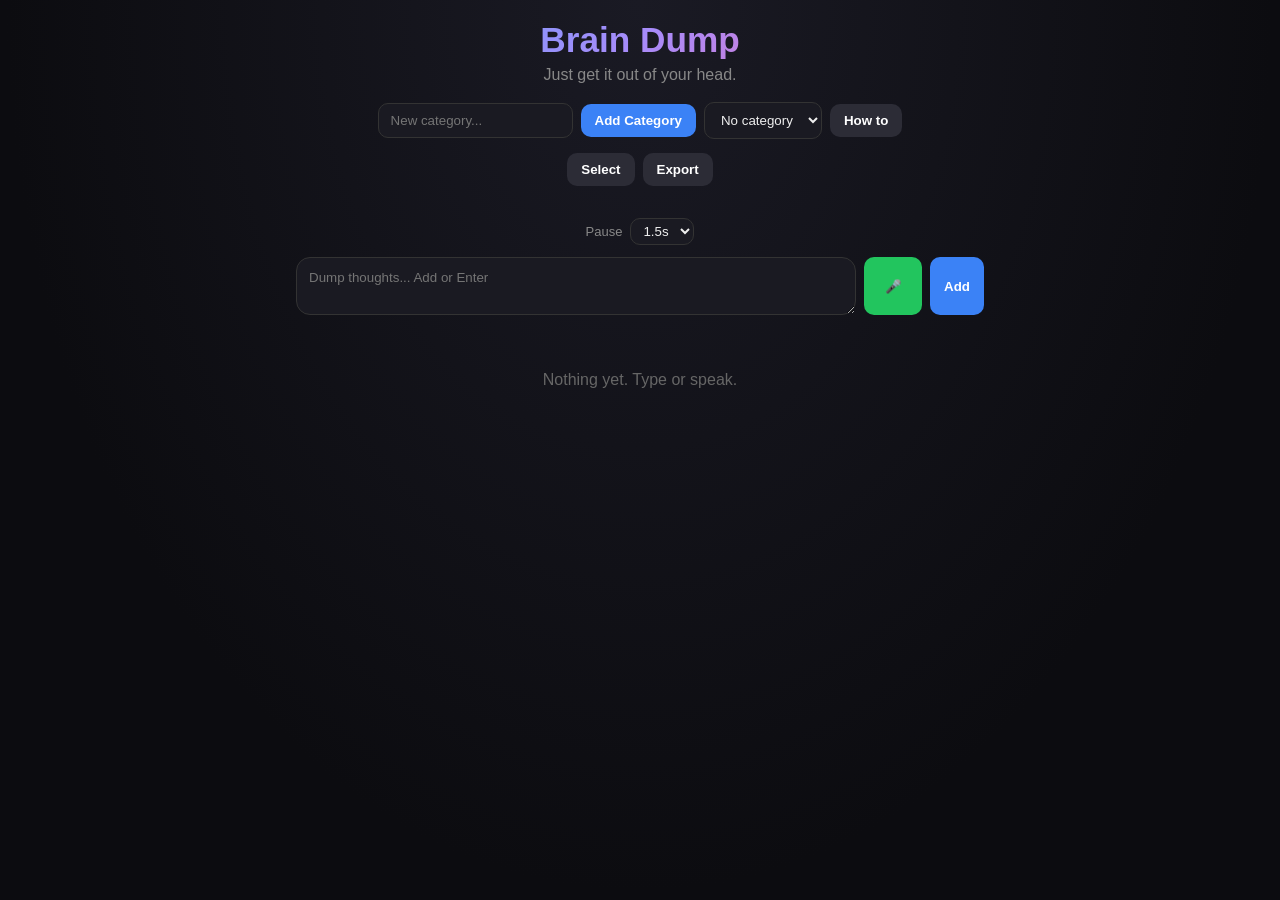
<file: index.html>
<!DOCTYPE html>
<html lang="en">
<head>
<meta charset="UTF-8">
<meta name="viewport" content="width=device-width, initial-scale=1.0">
<meta name="theme-color" content="#0c0c10">
<meta name="mobile-web-app-capable" content="yes">
<meta name="apple-mobile-web-app-capable" content="yes">
<meta name="apple-mobile-web-app-status-bar-style" content="black-translucent">
<meta name="apple-mobile-web-app-title" content="Brain Dump">
<link rel="manifest" href="manifest.webmanifest">
<link rel="icon" href="icon-192.png" type="image/png">
<link rel="apple-touch-icon" href="apple-touch-icon.png">
<title>Brain Dump</title>
<style>
  * { box-sizing: border-box; }
  html { -webkit-text-size-adjust: 100%; }
  body { font-family: -apple-system, BlinkMacSystemFont, "Segoe UI", Roboto, sans-serif; margin: 0; padding: 20px 16px 50px; background: radial-gradient(ellipse at top, #1a1a24 0%, #0c0c10 70%); color: #f0f0f5; max-width: 720px; margin: 0 auto; min-height: 100vh; cursor: default; overflow-x: hidden; }
  @media (max-width: 480px) {
    body { padding: 16px 12px 40px; }
    h1 { font-size: 1.85rem; }
    #catInput, #catSelect { min-width: 0; flex: 1 1 140px; }
    #micBtn, #addItemBtn { min-width: 48px; min-height: 48px; }
    .item button.done, .item button.del, .item button.undo, .item button.restore { min-width: 44px; min-height: 44px; }
  }
  input, textarea, select, .cat-name { cursor: text; }
  button, .arrow, .cat-dot, .del-cat, .done, .del, .color-btn, .group-header { cursor: pointer; }
  .group-header, .arrow, .cat-name { user-select: none; -webkit-user-select: none; }
  .item { cursor: grab; }
  .item:active { cursor: grabbing; }
  h1 { font-size: 2.2rem; font-weight: 800; text-align: center; margin: 0 0 6px; background: linear-gradient(135deg, #60a5fa, #a78bfa, #f472b6); -webkit-background-clip: text; -webkit-text-fill-color: transparent; }
  .subtitle { text-align: center; color: #888; margin-bottom: 18px; }
  .controls, .finish-row { display: flex; flex-wrap: wrap; gap: 8px; justify-content: center; margin-bottom: 14px; align-items: center; }
  input, select, button, textarea { font-family: inherit; }
  input, select { padding: 9px 12px; border-radius: 10px; border: 1px solid #333; background: #1a1a22; color: #eee; }
  button { background: #3b82f6; color: white; border: none; border-radius: 10px; padding: 9px 14px; cursor: pointer; font-weight: 600; }
  button.secondary { background: #2c2c36; }
  button.active { background: #3b82f6; }
  .input-area { display: flex; gap: 8px; margin-bottom: 16px; }
  textarea { flex: 1; padding: 12px; border-radius: 14px; border: 1px solid #333; background: #1a1a22; color: #eee; min-height: 58px; resize: vertical; }
  #micBtn { background: #22c55e; min-width: 58px; }
  #micBtn.listening { background: #ef4444; }
  .voice-opts { display: flex; justify-content: center; align-items: center; gap: 8px; margin: 0 0 12px; font-size: 13px; color: #888; }
  .voice-opts select { padding: 4px 8px; }
  .toolbar { display: none; gap: 8px; margin-bottom: 12px; align-items: center; background: #1a1a22; padding: 8px 12px; border-radius: 12px; }
  .color-btn { width: 26px; height: 26px; border-radius: 50%; cursor: pointer; border: 2px solid #444; }
  .item { background: #1e1e28; border-radius: 14px; padding: 12px 14px; margin-bottom: 8px; display: flex; align-items: center; gap: 10px; border: 1px solid #2a2a36; cursor: grab; }
  .item.selected { outline: 2px solid #60a5fa; }
  .item.ghosted .main { text-decoration: line-through; opacity: 0.65; }
  .item-text { flex: 1; }
  .meta { font-size: 11px; color: #999; margin-left: 6px; }
  .group-header.current { color: #93c5fd; }
  .group-items.collapsed { display: none !important; }
  .empty { text-align: center; color: #666; padding: 40px 0; }
  #howTo { display: none; background: #1a1a22; border-radius: 14px; padding: 14px; margin-bottom: 16px; font-size: 14px; line-height: 1.55; }
  .color-picker { position: fixed; top: 50%; left: 50%; transform: translate(-50%,-50%); background: #1e1e28; padding: 18px; border-radius: 16px; z-index: 1000; text-align: center; border: 1px solid #444; }
  .swatch { width: 34px; height: 34px; border-radius: 50%; display: inline-block; margin: 5px; cursor: pointer; border: 3px solid #555; }
</style>
</head>
<body>
  <h1>Brain Dump</h1>
  <div class="subtitle">Just get it out of your head.</div>

  <div class="controls">
    <input id="catInput" placeholder="New category...">
    <button id="addCatBtn">Add Category</button>
    <select id="catSelect"><option value="">No category</option></select>
    <button id="howToToggle" class="secondary">How to</button>
  </div>
  <div id="howTo" style="display:none;">
    <strong>Talk or type freely.</strong> Umms ignored.<br>
    Split: “next”, comma, or a pause (see Pause under the mic; default 1.5s).<br>
    New tasks also start on “I have to”, “I need to”, “I should”, and similar — those words are left off the item.<br>
    Category: type above + Enter, or say “category personal”.<br>
    “make category work red”, “move buy milk to personal”, “scratch that move it to ideas”.<br>
    Due: “set a deadline of 3 days”, “due tomorrow”, “give call mom a deadline of 5 days”.<br>
    “scratch that”, “delete the last 2” or “delete the last two items”, “correction”.<br>
    Drag items between categories. Click color circle to change category color.
  </div>

  <div class="finish-row">
    <button id="selectBtn" class="secondary">Select</button>
    <button id="exportBtn" class="secondary">Export</button>
  </div>
  <div id="micStatus" style="text-align:center;font-size:13px;color:#888;min-height:18px;"></div>
  <div class="voice-opts">
    <label for="voicePause">Pause</label>
    <select id="voicePause" title="Wait this long after a thought is recognized before saving it. Joins a thought if it was split mid-sentence.">
      <option value="0">Off</option>
      <option value="1000">1s</option>
      <option value="1500" selected>1.5s</option>
      <option value="2000">2s</option>
      <option value="2500">2.5s</option>
    </select>
  </div>

  <div class="input-area">
    <textarea id="itemInput" placeholder="Dump thoughts... Add or Enter" spellcheck="true"></textarea>
    <button id="micBtn">🎤</button>
    <button id="addItemBtn">Add</button>
  </div>

  <div class="toolbar" id="toolbar">
    <span>Selected:</span>
    <button id="deleteSelected" class="secondary" style="background:#ef4444;">Delete</button>
    <button id="undoSelected" class="secondary">Mark not done</button>
    <select id="moveSelectedTo" style="padding:6px 10px;">
      <option value="">Move to...</option>
    </select>
    <span style="margin-left:8px;">Color:</span>
    <div class="color-btn" data-color="#ff8a80" style="background:#ff8a80"></div>
    <div class="color-btn" data-color="#82b1ff" style="background:#82b1ff"></div>
    <div class="color-btn" data-color="#b9f6ca" style="background:#b9f6ca"></div>
    <div class="color-btn" data-color="#ffff8d" style="background:#ffff8d"></div>
    <div class="color-btn" data-color="#ea80fc" style="background:#ea80fc"></div>
    <div class="color-btn" data-color="#ffd180" style="background:#ffd180"></div>
  </div>

  <div id="list"></div>

<script>
const $ = id => document.getElementById(id);
const catInput = $('catInput'), addCatBtn = $('addCatBtn'), catSelect = $('catSelect');
const itemInput = $('itemInput'), addItemBtn = $('addItemBtn'), micBtn = $('micBtn'), listEl = $('list');
const howTo = $('howTo'), howToToggle = $('howToToggle');
const modeRemove = null, modeGhost = null, selectBtn = $('selectBtn');
const toolbar = $('toolbar'), micStatus = $('micStatus');

let items = JSON.parse(localStorage.getItem('bd-items') || '[]');
let categories = JSON.parse(localStorage.getItem('bd-cats') || '[]');
let currentCat = localStorage.getItem('bd-current') || '';
let finishMode = 'ghost'; // always ghost now
let selectMode = false;
let lastAddedId = null;
let pendingCorrection = false;

const PALETTE = ['#ff8a80','#82b1ff','#b9f6ca','#ffff8d','#ea80fc','#ffd180','#ff9e80','#b388ff'];

let collapsed = JSON.parse(localStorage.getItem('bd-collapsed') || '{}');

function save() {
  localStorage.setItem('bd-items', JSON.stringify(items));
  localStorage.setItem('bd-cats', JSON.stringify(categories));
  localStorage.setItem('bd-current', currentCat);
  localStorage.setItem('bd-finish', finishMode);
  localStorage.setItem('bd-collapsed', JSON.stringify(collapsed));
}
function setStatus(msg) { micStatus.textContent = msg || ''; }

function updateSelect() {
  catSelect.innerHTML = '<option value="">No category</option>' + categories.map(c => `<option value="${c.name}">${c.name}</option>`).join('');
  catSelect.value = currentCat || '';
  // Also update move dropdown
  const moveSel = $('moveSelectedTo');
  if (moveSel) {
    moveSel.innerHTML = '<option value="">Move to...</option><option value="Uncategorized">Uncategorized</option>' +
      categories.map(c => `<option value="${c.name}">${c.name}</option>`).join('');
  }
}
function getColor(name) {
  return (categories.find(c => c.name === name) || {}).color || '#ffffff';
}

howToToggle.onclick = () => {
  if (howTo.style.display === 'none' || howTo.style.display === '') {
    howTo.style.display = 'block';
    howToToggle.textContent = 'How to (close)';
  } else {
    howTo.style.display = 'none';
    howToToggle.textContent = 'How to';
  }
};
selectBtn.onclick = () => {
  selectMode = !selectMode;
  selectBtn.textContent = selectMode ? 'Done' : 'Select';
  selectBtn.classList.toggle('active', selectMode);
  if (!selectMode) items.forEach(i => i.selected = false);
  render();
};

function render() {
  updateSelect();
  const visible = items.filter(i => !i.deleted);
  const deletedItems = items.filter(i => i.deleted);
  if (!visible.length && !categories.length && !deletedItems.length) {
    listEl.innerHTML = '<div class="empty">Nothing yet. Type or speak.</div>';
    toolbar.style.display = 'none';
    return;
  }
  toolbar.style.display = (selectMode && items.some(i => i.selected)) ? 'flex' : 'none';

  const groups = {};
  categories.forEach(c => groups[c.name] = []);
  groups['Uncategorized'] = [];
  visible.forEach(it => {
    const k = it.category || 'Uncategorized';
    if (!groups[k]) groups[k] = [];
    groups[k].push(it);
  });

  let html = '';
  Object.keys(groups).sort((a,b) => a==='Uncategorized'?1:b==='Uncategorized'?-1:a.localeCompare(b)).forEach(name => {
    const arr = groups[name];
    if (name === 'Uncategorized' && !arr.length && !categories.length) return;
    const col = name === 'Uncategorized' ? '#666' : getColor(name);
    html += `<div class="group-header ${name === currentCat ? 'current' : ''}" data-cat="${name.replace(/"/g,'')}">
      <span class="arrow" data-cat="${name.replace(/"/g,'')}" title="Double-click to collapse">${collapsed[name] ? '▶' : '▼'}</span>
      <span class="cat-name" data-cat="${name.replace(/"/g,'')}" title="Click to rename">${name}</span>
      <span style="opacity:0.6;font-size:13px;">(${arr.length})</span>
      <span class="cat-dot" data-cat="${name.replace(/"/g,'')}" style="width:16px;height:16px;border-radius:50%;background:${col};display:inline-block;margin-left:8px;cursor:pointer;"></span>
      <button class="del-cat" data-cat="${name.replace(/"/g,'')}" title="Delete category" style="background:#ef4444;border:none;color:white;border-radius:50%;width:20px;height:20px;font-size:11px;margin-left:6px;cursor:pointer;padding:0;">✕</button>
    </div>
      <div class="group-items ${collapsed[name] ? 'collapsed' : ''}" data-for="${name.replace(/"/g,'')}">`;
    arr.sort((a,b) => (a.ghosted?1:0) - (b.ghosted?1:0)); // active first, ghosted at bottom
    arr.forEach(it => {
      const due = it.due ? `<span class="meta" style="color:#1e40af;background:rgba(255,255,255,0.85);padding:1px 5px;border-radius:4px;">due ${new Date(it.due).toLocaleDateString()}</span>` : '';
      const fin = it.finishedAt ? `<span class="meta" style="color:#166534;background:rgba(255,255,255,0.85);padding:1px 5px;border-radius:4px;">done ${it.finishedAt}</span>` : '';
      html += `<div class="item ${it.selected?'selected':''} ${it.ghosted?'ghosted':''}" draggable="true" data-id="${it.id}" style="background:${it.color||'#1e1e28'};color:#111;">
        <div class="item-text"><span class="main">${it.text}</span> ${due}${fin}</div>
        ${!it.ghosted ? `<button class="done" data-id="${it.id}" style="background:#22c55e;border:none;color:#fff;border-radius:50%;width:28px;height:28px;">✓</button>` : ''}
        <button class="del" data-id="${it.id}" style="background:#ef4444;border:none;color:#fff;border-radius:50%;width:28px;height:28px;">✕</button>
      </div>`;
    });
    html += '</div>';
  });

  const ghosted = items.filter(i => i.ghosted && !i.deleted);
  if (ghosted.length) {
    html += `<div class="group-header" data-cat="Finished" style="opacity:.7;margin-top:28px;"><span class="arrow" data-cat="Finished">▼</span> Finished (${ghosted.length})</div><div class="group-items" data-for="Finished">`;
    ghosted.forEach(it => {
      const fin = it.finishedAt ? `<span class="meta" style="color:#166534;background:rgba(255,255,255,0.85);padding:1px 5px;border-radius:4px;">done ${it.finishedAt}</span>` : '';
      html += `<div class="item ghosted" draggable="true" data-id="${it.id}" style="background:${it.color||'#1e1e28'};color:#111;opacity:0.75;">
        <div class="item-text"><span class="main">${it.text}</span> ${fin}</div>
        <button class="undo" data-id="${it.id}" title="Mark not done" style="background:#3b82f6;border:none;color:white;border-radius:50%;width:26px;height:26px;font-size:14px;">↩</button>
        <button class="del" data-id="${it.id}" title="Delete" style="background:#ef4444;border:none;color:white;border-radius:50%;width:26px;height:26px;">✕</button>
      </div>`;
    });
    html += '</div>';
  }

  const deleted = deletedItems;
  if (deleted.length) {
    html += `<div class="group-header" style="opacity:.65;margin-top:28px;">Recently Deleted (${deleted.length})</div><div class="group-items">`;
    deleted.forEach(it => {
      html += `<div class="item" data-id="${it.id}" style="opacity:.65;"><div class="item-text">${it.text}</div>
        <button class="restore" data-id="${it.id}" style="background:#3b82f6;color:#fff;border:none;border-radius:6px;padding:4px 8px;">Restore</button></div>`;
    });
    html += '</div>';
  }
  listEl.innerHTML = html;

  // Color dots handled by delegation now
  // Drag and drop remains below
  // Drag and drop — attach to both headers and item areas
  document.querySelectorAll('.item[draggable]').forEach(el => {
    el.ondragstart = e => {
      e.dataTransfer.setData('text/plain', el.dataset.id);
      e.dataTransfer.effectAllowed = 'move';
    };
  });
  document.querySelectorAll('.group-header, .group-items').forEach(zone => {
    zone.ondragover = e => { e.preventDefault(); e.dataTransfer.dropEffect = 'move'; zone.style.background = 'rgba(96,165,250,0.1)'; };
    zone.ondragleave = () => { zone.style.background = ''; };
    zone.ondrop = e => {
      e.preventDefault();
      zone.style.background = '';
      const id = e.dataTransfer.getData('text/plain');
      let cat = zone.dataset.for || zone.dataset.cat;
      if (!cat || cat === 'Recently Deleted') return;
      const it = items.find(i => i.id == id);
      if (it) {
        it.category = (cat === 'Uncategorized' || cat === 'Finished') ? '' : cat;
        it.color = getColor(it.category);
        if (cat !== 'Finished') {
          it.ghosted = false;
          it.finishedAt = null;
        }
        save();
        render();
      }
    };
  });
}

function showColorPicker(catName) {
  document.querySelectorAll('.color-picker').forEach(p => p.remove());
  const div = document.createElement('div');
  div.className = 'color-picker';
  div.innerHTML = `<div style="margin-bottom:10px;font-weight:600;">Color for “${catName}”</div>`;
  PALETTE.forEach(col => {
    const s = document.createElement('div');
    s.className = 'swatch';
    s.style.background = col;
    s.onclick = () => {
      let c = categories.find(x => x.name === catName);
      if (!c) { c = {name: catName, color: col}; categories.push(c); }
      else c.color = col;
      const conflict = categories.find(x => x.color === col && x.name !== catName);
      items.forEach(it => { if (it.category === catName) it.color = col; });
      save(); render();
      if (conflict) {
        div.querySelector('div').textContent = `${conflict.name} uses this color — pick another?`;
        div.querySelector('div').style.color = '#f59e0b';
      } else div.remove();
    };
    div.appendChild(s);
  });
  const skip = document.createElement('button');
  skip.textContent = 'Done';
  skip.className = 'secondary';
  skip.style.marginTop = '10px';
  skip.onclick = () => div.remove();
  div.appendChild(document.createElement('br'));
  div.appendChild(skip);
  document.body.appendChild(div);
}

addCatBtn.onclick = () => {
  const name = catInput.value.trim();
  if (!name) return;
  if (!categories.find(c => c.name === name)) categories.push({ name, color: PALETTE[categories.length % PALETTE.length] });
  currentCat = name;
  catInput.value = '';
  save();
  render();
  showColorPicker(name);
};
catInput.onkeydown = e => { if (e.key === 'Enter') { e.preventDefault(); addCatBtn.click(); } };
catSelect.onchange = () => { currentCat = catSelect.value; save(); render(); };

function addItem(text) {
  text = (text || itemInput.value).trim();
  if (!text) return;
  const it = {
    id: Date.now() + Math.random(),
    text,
    category: currentCat,
    color: currentCat ? getColor(currentCat) : '#ffffff',
    ghosted: false, finishedAt: null, due: null, deleted: false, selected: false
  };
  items.unshift(it);
  lastAddedId = it.id;
  itemInput.value = '';
  save(); render();
  return it;
}
addItemBtn.onclick = () => addItem();
itemInput.onkeydown = e => { if (e.key === 'Enter' && !e.shiftKey) { e.preventDefault(); addItem(); } };

// Event delegation for the whole list
listEl.addEventListener('click', e => {
  const t = e.target;
  const itemEl = t.closest('.item');
  const header = t.closest('.group-header');

  // Done button
  if (t.classList.contains('done') && itemEl) {
    const it = items.find(i => i.id == itemEl.dataset.id);
    if (!it) return;
    it.ghosted = true;
    it.finishedAt = new Date().toLocaleString();
    save(); render();
    return;
  }
  // Undo finished (uncheck) — only via the button
  if (t.classList.contains('undo') && itemEl) {
    const it = items.find(i => i.id == itemEl.dataset.id);
    if (it) {
      it.ghosted = false;
      it.finishedAt = null;
      save();
      render();
    }
    return;
  }

  // Delete item
  if (t.classList.contains('del') && itemEl) {
    const it = items.find(i => i.id == itemEl.dataset.id);
    if (it) { it.deleted = true; it.deletedAt = Date.now(); save(); render(); }
    return;
  }
  // Restore
  if (t.classList.contains('restore') && itemEl) {
    const it = items.find(i => i.id == itemEl.dataset.id);
    if (it) { it.deleted = false; save(); render(); }
    return;
  }
  // Delete category
  if (t.classList.contains('del-cat')) {
    const cat = t.dataset.cat;
    if (confirm('Delete category “' + cat + '” and its items?')) {
      items = items.filter(i => (i.category || 'Uncategorized') !== cat);
      categories = categories.filter(c => c.name !== cat);
      if (currentCat === cat) currentCat = '';
      save(); render();
    }
    return;
  }
  // Color dot
  if (t.classList.contains('cat-dot')) {
    showColorPicker(t.dataset.cat);
    return;
  }
  // Select mode toggle on item
  if (selectMode && itemEl && !t.closest('button')) {
    const it = items.find(i => i.id == itemEl.dataset.id);
    if (it && !it.deleted) { it.selected = !it.selected; save(); render(); }
    return;
  }
  // Rename: click on category name
  if (t.classList.contains('cat-name')) {
    e.stopPropagation();
    e.preventDefault();
    const oldName = t.dataset.cat;
    if (!oldName || ['Uncategorized','Finished','Recently Deleted'].includes(oldName)) return;
    const input = document.createElement('input');
    input.type = 'text';
    input.value = oldName;
    input.style.cssText = 'font-weight:700;font-size:15px;width:160px;padding:3px 8px;border-radius:6px;border:2px solid #3b82f6;background:#0f0f12;color:#fff;cursor:text;';
    t.replaceWith(input);
    input.focus();
    input.select();
    let done = false;
    const finishRename = () => {
      if (done) return;
      done = true;
      const newName = input.value.trim();
      if (newName && newName !== oldName) {
        const cat = categories.find(c => c.name === oldName);
        if (cat) cat.name = newName;
        items.forEach(it => { if (it.category === oldName) it.category = newName; });
        if (currentCat === oldName) currentCat = newName;
        if (collapsed[oldName] !== undefined) {
          collapsed[newName] = collapsed[oldName];
          delete collapsed[oldName];
        }
        save();
      }
      render();
    };
    input.addEventListener('blur', finishRename);
    input.addEventListener('keydown', ev => {
      if (ev.key === 'Enter') { ev.preventDefault(); finishRename(); }
      if (ev.key === 'Escape') { done = true; render(); }
    });
    return;
  }

  // Single click header = set current (ignore arrow, buttons, name, dot)
  if (header && !t.closest('button') && !t.classList.contains('cat-dot') && !t.classList.contains('arrow') && !t.classList.contains('cat-name')) {
    const cat = header.dataset.cat;
    if (cat && cat !== 'Uncategorized' && cat !== 'Recently Deleted' && cat !== 'Finished') {
      currentCat = cat;
      save();
      updateSelect();
      setStatus('Adding to ' + cat);
      // Don't full re-render here to avoid killing double-click
      document.querySelectorAll('.group-header').forEach(h => h.classList.toggle('current', h.dataset.cat === cat));
    }
  }
});

// Reliable collapse on arrow double-click + rename on name double-click
listEl.addEventListener('dblclick', function(e) {
  const arrow = e.target.closest('.arrow');
  const catNameSpan = e.target.closest('.cat-name');

  if (arrow) {
    e.preventDefault();
    const header = arrow.closest('.group-header');
    if (!header) return;
    const itemsDiv = header.nextElementSibling;
    if (itemsDiv && itemsDiv.classList.contains('group-items')) {
      itemsDiv.classList.toggle('collapsed');
      const cat = header.dataset.cat;
      if (cat) {
        collapsed[cat] = itemsDiv.classList.contains('collapsed');
        save();
      }
      arrow.textContent = itemsDiv.classList.contains('collapsed') ? '▶' : '▼';
    }
    e.stopPropagation();
    return;
  }

  if (catNameSpan) {
    const oldName = catNameSpan.dataset.cat;
    if (!oldName || oldName === 'Uncategorized' || oldName === 'Finished' || oldName === 'Recently Deleted') return;
    const input = document.createElement('input');
    input.type = 'text';
    input.value = oldName;
    input.style.cssText = 'font-weight:700; font-size:15px; width:160px; padding:2px 8px; border-radius:6px; border:2px solid #3b82f6; background:#111; color:white;';
    catNameSpan.style.display = 'none';
    catNameSpan.parentNode.insertBefore(input, catNameSpan);
    input.focus();
    input.select();

    const saveRename = () => {
      const newName = input.value.trim();
      if (newName && newName !== oldName) {
        const cat = categories.find(c => c.name === oldName);
        if (cat) cat.name = newName;
        items.forEach(it => { if (it.category === oldName) it.category = newName; });
        if (currentCat === oldName) currentCat = newName;
        if (collapsed[oldName] !== undefined) {
          collapsed[newName] = collapsed[oldName];
          delete collapsed[oldName];
        }
        save();
      }
      render();
    };
    input.addEventListener('blur', saveRename);
    input.addEventListener('keydown', ev => {
      if (ev.key === 'Enter') { ev.preventDefault(); saveRename(); }
      if (ev.key === 'Escape') render();
    });
    e.stopPropagation();
  }
});

// Select mode actions
$('deleteSelected').onclick = () => {
  items.forEach(it => { if (it.selected) { it.deleted = true; it.deletedAt = Date.now(); it.selected = false; } });
  selectMode = false; selectBtn.textContent = 'Select';
  save(); render();
};
$('undoSelected').onclick = () => {
  items.forEach(it => { if (it.selected && it.ghosted) { it.ghosted = false; it.finishedAt = null; it.selected = false; } });
  selectMode = false; selectBtn.textContent = 'Select';
  save(); render();
};
$('moveSelectedTo').onchange = () => {
  const target = $('moveSelectedTo').value;
  if (!target) return;
  items.forEach(it => {
    if (it.selected) {
      it.category = target === 'Uncategorized' ? '' : target;
      it.color = getColor(it.category);
      it.ghosted = false;
      it.finishedAt = null;
      it.selected = false;
    }
  });
  selectMode = false; selectBtn.textContent = 'Select';
  $('moveSelectedTo').value = '';
  save(); render();
};

// Color toolbar
document.querySelectorAll('.color-btn').forEach(btn => {
  btn.onclick = () => {
    const col = btn.dataset.color;
    const selected = items.filter(it => it.selected && !it.deleted);
    if (!selected.length) return;

    // Check if this color is already linked to a category
    const linked = categories.find(c => c.color === col);

    if (linked) {
      // Move selected items into the existing category
      selected.forEach(it => {
        it.color = col;
        it.category = linked.name;
        it.selected = false;
      });
      selectMode = false;
      selectBtn.textContent = 'Select';
      save();
      render();
      setStatus('Moved to ' + linked.name);
      return;
    }

    // Color not linked — prompt to create a category
    const name = prompt('This color isn’t linked to a category yet.\n\nName the new category:');
    if (name && name.trim()) {
      const catName = name.trim();
      categories.push({ name: catName, color: col });
      selected.forEach(it => {
        it.color = col;
        it.category = catName;
        it.selected = false;
      });
      if (!currentCat) currentCat = catName;
      selectMode = false;
      selectBtn.textContent = 'Select';
      save();
      render();
      setStatus('Created “' + catName + '” and moved items');
    } else {
      // Just color them, no category
      selected.forEach(it => { it.color = col; it.selected = false; });
      selectMode = false;
      selectBtn.textContent = 'Select';
      save();
      render();
    }
  };
});

$('exportBtn').onclick = () => {
  const blob = new Blob([JSON.stringify({items, categories}, null, 2)], {type:'application/json'});
  const a = document.createElement('a');
  a.href = URL.createObjectURL(blob);
  a.download = 'braindump-backup.json';
  a.click();
  setStatus('Backup saved');
};

// Voice
let recognition = null;
let userWantsListening = false;
let listening = false;
let fatalVoiceError = false;
let networkVoiceErrors = 0;
let voiceRestartTimer = null;
let voiceBuffer = '';
let voiceBufferTimer = null;
const DEFAULT_VOICE_PAUSE_MS = 1500;

const VOICE_COLORS = {red:'#ff8a80',blue:'#82b1ff',green:'#b9f6ca',yellow:'#ffff8d',purple:'#ea80fc',orange:'#ffd180'};
const UNSUPPORTED_VOICE_MSG = 'Voice needs Chrome or Edge. This browser does not support speech recognition.';

function resetMicUI(clearStatus) {
  listening = false;
  micBtn.textContent = '🎤';
  micBtn.classList.remove('listening');
  if (clearStatus) setStatus('');
}

function getLastAdded() {
  if (lastAddedId != null) {
    const it = items.find(i => i.id === lastAddedId && !i.deleted);
    if (it) return it;
  }
  return items.find(i => !i.deleted) || null;
}

function refreshLastAdded() {
  const it = items.find(i => !i.deleted);
  lastAddedId = it ? it.id : null;
}

function cleanTranscript(raw) {
  let s = String(raw || '').trim();
  s = s.replace(/\b(um+|uh+|erm+|er+|hmm+|ah+|huh+)\b/gi, ' ');
  s = s.replace(/(^|[,;]\s*)like\s*(?=[,;]|$)/gi, '$1');
  s = s.replace(/^\s*like\s+/i, '');
  s = s.replace(/[\s.,!?…]+$/g, '');
  s = s.replace(/\s+/g, ' ').trim();
  return { raw: s, t: s.toLowerCase() };
}

const WORD_NUMS = {one:1,two:2,three:3,four:4,five:5,six:6,seven:7,eight:8,nine:9,ten:10};

// Longest first so "i have to" wins over a bare "have to".
const INTENT_SRC = "(?:i['’]?ve\\s+got\\s+to|i\\s+have\\s+got\\s+to|i['’]?m\\s+going\\s+to|i\\s+am\\s+going\\s+to|i['’]?m\\s+gonna|i\\s+am\\s+gonna|i\\s+have\\s+to|i\\s+need\\s+to|i\\s+want\\s+to|i\\s+got\\s+to|i\\s+gotta|i\\s+should(?!n)|i\\s+must|don['’]?t\\s+forget\\s+to|remember\\s+to|have\\s+to|need\\s+to)";

function splitVoiceParts(cleanedRaw) {
  const parts = [];
  cleanedRaw.split(/\s*\bnext\b\s*/i).forEach(chunk => {
    chunk.split(/\s*,\s*/).forEach(bit => {
      const p = bit.trim().replace(/[\s.,!?…]+$/g, '').trim();
      if (p) parts.push(p);
    });
  });
  return parts;
}

function toActionText(s) {
  s = String(s || '').trim().replace(/[\s.,!?…]+$/g, '').trim();
  if (!s) return '';
  return s.charAt(0).toUpperCase() + s.slice(1);
}

function splitIntentPhrases(text) {
  const re = new RegExp('(?:^|\\s+)(' + INTENT_SRC + ')(?:\\s+|$)', 'gi');
  const parts = [];
  let lastIndex = 0;
  let found = false;
  let m;
  const src = String(text || '');
  re.lastIndex = 0;
  while ((m = re.exec(src))) {
    found = true;
    const before = src.slice(lastIndex, m.index).trim();
    if (before) parts.push(toActionText(before));
    lastIndex = m.index + m[0].length;
    if (re.lastIndex === m.index) re.lastIndex++;
  }
  const rest = src.slice(lastIndex).trim();
  if (rest) parts.push(toActionText(rest));
  if (!found) return null;
  return parts.filter(Boolean);
}

function looksIncomplete(text) {
  const t = String(text || '').toLowerCase().trim().replace(/[\s.,!?…]+$/g, '');
  if (!t) return true;
  if (new RegExp('(?:' + INTENT_SRC + ')$', 'i').test(t)) return true;
  if (/\b(?:to|and|or|the|a|an|my|our|your|for|with|of|in|on|at)\s*$/i.test(t)) return true;
  const stripped = t.replace(new RegExp('^(?:' + INTENT_SRC + ')\\s*', 'i'), '');
  if (stripped !== t) {
    const words = stripped.split(/\s+/).filter(Boolean);
    if (words.length <= 2) return true;
  }
  return false;
}

function getVoicePauseMs() {
  const el = $('voicePause');
  if (!el) return DEFAULT_VOICE_PAUSE_MS;
  const v = parseInt(el.value, 10);
  return Number.isFinite(v) ? v : DEFAULT_VOICE_PAUSE_MS;
}

function flushVoiceBuffer() {
  if (voiceBufferTimer) { clearTimeout(voiceBufferTimer); voiceBufferTimer = null; }
  const text = voiceBuffer.trim();
  voiceBuffer = '';
  if (text) handleVoice(text);
}

function queueFinalTranscript(text) {
  text = String(text || '').trim();
  if (!text) return;
  const pause = getVoicePauseMs();
  if (!pause) { handleVoice(text); return; }
  if (voiceBuffer && !looksIncomplete(voiceBuffer)) {
    const prev = voiceBuffer;
    voiceBuffer = '';
    handleVoice(prev);
  }
  voiceBuffer = voiceBuffer ? (voiceBuffer + ' ' + text).replace(/\s+/g, ' ').trim() : text;
  if (voiceBufferTimer) clearTimeout(voiceBufferTimer);
  voiceBufferTimer = setTimeout(() => {
    voiceBufferTimer = null;
    flushVoiceBuffer();
  }, pause);
  if (userWantsListening) setStatus('Listening… ' + voiceBuffer);
}

function stripVoiceWrap(t) {
  return String(t || '')
    .replace(/[\s.,!?…]+$/g, '')
    .replace(/^(?:(?:please|okay|ok|alright|all right|hey|so|just|can you|could you|would you|will you|go ahead and)[,\s]+)+/i, '')
    .replace(/\s+(?:please|thanks|thank you)$/i, '')
    .trim();
}

function parseDeleteCount(t) {
  let s = String(t || '').toLowerCase().replace(/[\s.,!?…]+$/g, '').replace(/\s+(?:please|thanks|thank you)$/i, '').trim();
  const last = s.match(/\bdelete(?:\s+the)?\s+last(?:\s+(one|two|three|four|five|six|seven|eight|nine|ten|\d+))?(?:\s+(?:items?|things?|ones?))?$/);
  if (last) {
    if (!last[1]) return 1;
    if (WORD_NUMS[last[1]] != null) return WORD_NUMS[last[1]];
    const n = parseInt(last[1], 10);
    return Number.isFinite(n) ? n : null;
  }
  s = stripVoiceWrap(s);
  if (/^delete(?:\s+that|\s+it)(?:\s+one)?$/.test(s)) return 1;
  if (/^(?:scratch that|never mind)$/.test(s)) return 1;
  return null;
}

function deleteLastItems(n) {
  n = Math.max(0, n | 0);
  const live = items.filter(i => !i.deleted);
  const cut = live.slice(0, n);
  cut.forEach(it => { it.deleted = true; it.deletedAt = Date.now(); });
  refreshLastAdded();
  if (cut.length) { save(); render(); }
  setStatus(cut.length ? ('Removed ' + cut.length + ' item' + (cut.length === 1 ? '' : 's')) : 'No items to delete');
  return cut.length;
}


function normalizeName(s) {
  return String(s || '').toLowerCase().replace(/[\s.,!?…]+$/g, '').replace(/[.,!?…]/g, '').replace(/\s+/g, ' ').trim();
}

function ensureCategory(name, color) {
  name = String(name || '').trim().replace(/[\s.,!?…]+$/g, '').trim();
  if (!name) return null;
  let c = categories.find(x => x.name.toLowerCase() === name.toLowerCase());
  if (!c) {
    c = { name, color: color || PALETTE[categories.length % PALETTE.length] };
    categories.push(c);
  } else if (color) {
    c.color = color;
    items.forEach(it => {
      if ((it.category || '').toLowerCase() === c.name.toLowerCase()) it.color = color;
    });
  }
  return c;
}

function findItemByText(q) {
  const n = normalizeName(q);
  if (!n) return null;
  const live = items.filter(i => !i.deleted);
  const exact = live.find(i => normalizeName(i.text) === n);
  if (exact) return exact;
  const cands = live.filter(i => {
    const t = normalizeName(i.text);
    return t.includes(n) || n.includes(t);
  });
  if (!cands.length) return null;
  const last = getLastAdded();
  if (last && cands.includes(last)) return last;
  cands.sort((a, b) => Math.abs(normalizeName(a.text).length - n.length) - Math.abs(normalizeName(b.text).length - n.length));
  return cands[0];
}

function setItemDue(item, days) {
  const d = new Date();
  d.setDate(d.getDate() + days);
  item.due = d.toISOString();
}

function applyCommand(cleanedRaw) {
  const t = cleanedRaw.toLowerCase().replace(/[\s.,!?…]+$/g, '').trim();
  if (!t) return true;

  let m;

  m = t.match(/^scratch that(?:,)?\s+move it to\s+(.+)$/) || stripVoiceWrap(t).match(/^scratch that(?:,)?\s+move it to\s+(.+)$/);
  if (m) {
    const cat = ensureCategory(m[1]);
    const target = getLastAdded();
    if (cat && target) {
      target.category = cat.name;
      target.color = cat.color;
      save(); render();
      setStatus('Moved to ' + cat.name);
    } else {
      setStatus(target ? 'No category name' : 'No item to move');
    }
    return true;
  }

  // "delete the last 2/two/two items", "delete last two", "delete that", "scratch that"
  if (!/^correction\b/.test(t) && !/^make category\b/.test(t) && !/^category\s+/.test(t) && !/^move\s+/.test(t) && !/^give\s+/.test(t) && !/^set\s+a\s+deadline\b/.test(t) && t !== 'due tomorrow' && !/\s+due tomorrow$/.test(t)) {
    const delN = parseDeleteCount(t);
    if (delN != null) {
      deleteLastItems(delN);
      return true;
    }
  }

  m = t.match(/^correction\s*[.:,-]?\s*(.*)$/) || stripVoiceWrap(t).match(/^correction\s*[.:,-]?\s*(.*)$/);
  if (m && /^(?:please[, ]+)?correction\b/.test(t)) {
    const replacement = (m[1] || '').trim().replace(/[\s.,!?…]+$/g, '').trim();
    const target = getLastAdded();
    if (replacement) {
      if (target) {
        target.text = (cleanedRaw.replace(/^(?:please[, ]+)?correction\s*[.:,-]?\s*/i, '').trim() || replacement).replace(/[\s.,!?…]+$/g, '').trim();
        save(); render();
        setStatus('Corrected');
      } else {
        addItem(cleanedRaw.replace(/^(?:please[, ]+)?correction\s*[.:,-]?\s*/i, '').trim());
      }
      pendingCorrection = false;
    } else if (target) {
      pendingCorrection = true;
      setStatus('Say the correction');
    } else {
      pendingCorrection = false;
      setStatus('No item to correct');
    }
    return true;
  }

  m = t.match(/^make category\s+(.+)\s+(red|blue|green|yellow|purple|orange)$/) || stripVoiceWrap(t).match(/^make category\s+(.+)\s+(red|blue|green|yellow|purple|orange)$/);
  if (m) {
    const colName = m[2];
    const col = VOICE_COLORS[colName];
    const c = ensureCategory(m[1], col);
    if (c) {
      currentCat = c.name;
      save(); render();
      setStatus(c.name + ' → ' + colName);
    }
    return true;
  }

  m = t.match(/^category\s+(.+)$/) || stripVoiceWrap(t).match(/^category\s+(.+)$/);
  if (m) {
    const c = ensureCategory(m[1]);
    if (c) {
      currentCat = c.name;
      save(); render();
      setStatus('Category ' + c.name);
    }
    return true;
  }

  m = t.match(/^move\s+(.+?)\s+to\s+(.+)$/) || stripVoiceWrap(t).match(/^move\s+(.+?)\s+to\s+(.+)$/);
  if (m) {
    const cat = ensureCategory(m[2]);
    const target = findItemByText(m[1]);
    if (cat && target) {
      target.category = cat.name;
      target.color = cat.color;
      save(); render();
      setStatus('Moved to ' + cat.name);
    } else {
      setStatus(target ? 'No category name' : 'No matching item to move');
    }
    return true;
  }

  m = t.match(/^give\s+(.+?)\s+a\s+deadline\s+of\s+(\d+)\s+days?$/) || stripVoiceWrap(t).match(/^give\s+(.+?)\s+a\s+deadline\s+of\s+(\d+)\s+days?$/);
  if (m) {
    const days = +m[2];
    let target = findItemByText(m[1]);
    if (!target) {
      const nameMatch = cleanedRaw.match(/give\s+(.+?)\s+a\s+deadline\s+of\s+\d+\s+days?/i);
      const created = addItem((nameMatch ? nameMatch[1] : m[1]).trim());
      target = created || getLastAdded();
    }
    if (target) {
      setItemDue(target, days);
      save(); render();
      setStatus('Due set');
    }
    return true;
  }

  m = t.match(/^set\s+a\s+deadline\s+of\s+(\d+)\s+days?$/) || stripVoiceWrap(t).match(/^set\s+a\s+deadline\s+of\s+(\d+)\s+days?$/);
  if (m) {
    const target = getLastAdded();
    if (target) {
      setItemDue(target, +m[1]);
      save(); render();
      setStatus('Due set');
    } else {
      setStatus('No item to set a due date');
    }
    return true;
  }

  if (/^due tomorrow$/.test(t) || /^due tomorrow$/.test(stripVoiceWrap(t))) {
    const target = getLastAdded();
    if (target) {
      setItemDue(target, 1);
      save(); render();
      setStatus('Due set');
    } else {
      setStatus('No item to set a due date');
    }
    return true;
  }

  m = t.match(/^(.+)\s+due tomorrow$/);
  if (m) {
    let target = findItemByText(m[1]);
    if (!target) {
      const nameMatch = cleanedRaw.match(/^(.+)\s+due tomorrow$/i);
      addItem((nameMatch ? nameMatch[1] : m[1]).trim());
      target = getLastAdded();
    }
    if (target) {
      setItemDue(target, 1);
      save(); render();
      setStatus('Due set');
    }
    return true;
  }

  return false;
}

function handleVoice(raw) {
  const cleaned = cleanTranscript(raw);
  if (!cleaned.t) { setStatus(userWantsListening ? 'Listening…' : ''); return; }

  if (pendingCorrection) {
    pendingCorrection = false;
    const target = getLastAdded();
    if (target) {
      target.text = cleaned.raw;
      save(); render();
      setStatus('Corrected');
      return;
    }
  }

  if (applyCommand(cleaned.raw)) return;

  const chunks = splitVoiceParts(cleaned.raw);
  const parts = [];
  chunks.forEach(chunk => {
    const intentParts = splitIntentPhrases(chunk);
    if (intentParts && intentParts.length) parts.push(...intentParts);
    else parts.push(chunk);
  });

  const changed = parts.length > 1 || (parts.length === 1 && parts[0] !== cleaned.raw);
  if (changed) {
    parts.forEach(part => {
      if (!part) return;
      if (!applyCommand(part)) addItem(part);
    });
    setStatus(userWantsListening ? 'Listening…' : '');
    return;
  }

  addItem(cleaned.raw);
  setStatus(userWantsListening ? 'Listening…' : '');
}


if (window.SpeechRecognition || window.webkitSpeechRecognition) {
  const SR = window.SpeechRecognition || window.webkitSpeechRecognition;
  recognition = new SR();
  recognition.continuous = true;
  recognition.interimResults = true;
  recognition.lang = 'en-US';
  recognition.onresult = e => {
    for (let i = e.resultIndex; i < e.results.length; i++) {
      const res = e.results[i];
      const text = (res[0] && res[0].transcript || '').trim();
      if (!res.isFinal) {
        if (text && userWantsListening) {
          const pending = voiceBuffer ? voiceBuffer + ' ' + text : text;
          setStatus('Listening… ' + pending);
        }
        continue;
      }
      if (text) queueFinalTranscript(text);
    }
  };
  recognition.onerror = e => {
    const err = (e && e.error) || '';
    if (err === 'no-speech' || err === 'aborted') return;
    if (err === 'not-allowed' || err === 'service-not-allowed') {
      fatalVoiceError = true;
      userWantsListening = false;
      if (voiceRestartTimer) { clearTimeout(voiceRestartTimer); voiceRestartTimer = null; }
      resetMicUI(false);
      setStatus('Mic permission denied. Allow the microphone and click the mic again.');
      return;
    }
    if (err === 'audio-capture') {
      fatalVoiceError = true;
      userWantsListening = false;
      if (voiceRestartTimer) { clearTimeout(voiceRestartTimer); voiceRestartTimer = null; }
      resetMicUI(false);
      setStatus('No microphone found.');
      return;
    }
    if (err === 'network') {
      networkVoiceErrors += 1;
      if (networkVoiceErrors >= 3) {
        fatalVoiceError = true;
        userWantsListening = false;
        if (voiceRestartTimer) { clearTimeout(voiceRestartTimer); voiceRestartTimer = null; }
        resetMicUI(false);
        setStatus('Voice network error. Check your connection and click the mic again.');
      } else {
        setStatus('Voice network issue, retrying…');
      }
      return;
    }
    setStatus('Voice error: ' + err);
  };
  recognition.onend = () => {
    if (userWantsListening && !fatalVoiceError) {
      if (voiceRestartTimer) clearTimeout(voiceRestartTimer);
      voiceRestartTimer = setTimeout(() => {
        voiceRestartTimer = null;
        if (!userWantsListening || fatalVoiceError) return;
        try {
          recognition.start();
          if (!/retrying/i.test(micStatus.textContent || '')) setStatus('Listening…');
        } catch (err) {
          const msg = String((err && err.message) || err);
          if (/already started|InvalidState/i.test(msg)) return;
          userWantsListening = false;
          resetMicUI(false);
          setStatus('Listening paused — click the mic. ' + msg);
        }
      }, 80);
      return;
    }
    resetMicUI(false);
  };
} else {
  setStatus(UNSUPPORTED_VOICE_MSG);
}

micBtn.onclick = () => {
  if (!recognition) return setStatus(UNSUPPORTED_VOICE_MSG);
  if (userWantsListening || listening) {
    userWantsListening = false;
    fatalVoiceError = false;
    if (voiceRestartTimer) { clearTimeout(voiceRestartTimer); voiceRestartTimer = null; }
    flushVoiceBuffer();
    try { recognition.stop(); } catch (err) {}
    resetMicUI(true);
    return;
  }
  fatalVoiceError = false;
  networkVoiceErrors = 0;
  userWantsListening = true;
  listening = true;
  micBtn.textContent = '⏹';
  micBtn.classList.add('listening');
  try {
    recognition.start();
    setStatus('Listening…');
  } catch (err) {
    userWantsListening = false;
    resetMicUI(false);
    setStatus('Could not start listening: ' + ((err && err.message) || err));
  }
};

(function initVoicePause() {
  const el = $('voicePause');
  if (!el) return;
  const stored = localStorage.getItem('bd-voice-pause');
  const valid = [...el.options].some(o => o.value === stored);
  el.value = valid ? stored : String(DEFAULT_VOICE_PAUSE_MS);
  el.onchange = () => localStorage.setItem('bd-voice-pause', el.value);
})();

// Auto-clean old deleted
setInterval(() => {
  const cutoff = Date.now() - 48*60*60*1000;
  const before = items.length;
  items = items.filter(i => !i.deleted || (i.deletedAt || 0) > cutoff);
  if (items.length !== before) { save(); render(); }
}, 60000);

if ((location.protocol === 'http:' || location.protocol === 'https:') && 'serviceWorker' in navigator) {
  navigator.serviceWorker.register('./sw.js').catch(() => {});
}

render();
</script>
</body>
</html>
</file>
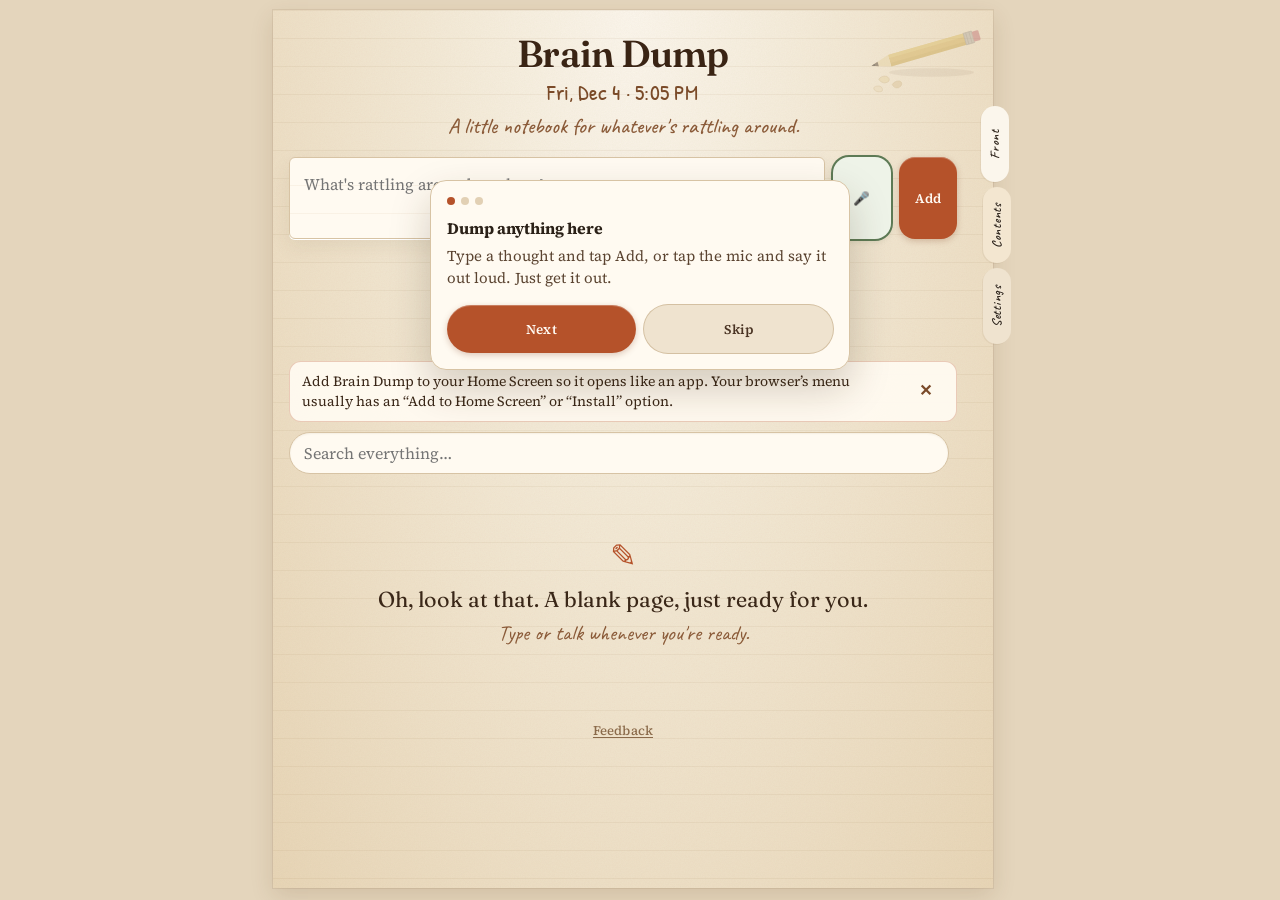
<file: test/index.html>
<!DOCTYPE html>
<html lang="en" data-theme="warm">
<head>
<script>/* LIVE TEST isolation: keep TEST data separate from the real app on the same site */
(function(){var P='bdtest:',S=Storage.prototype,g=S.getItem,s=S.setItem,r=S.removeItem;
function k(x){x=String(x);return (this===window.localStorage&&x.indexOf('bd-')===0)?P+x:x;}
S.getItem=function(x){return g.call(this,k.call(this,x));};
S.setItem=function(x,v){return s.call(this,k.call(this,x),v);};
S.removeItem=function(x){return r.call(this,k.call(this,x));};})();</script>

<meta charset="UTF-8">
<meta name="viewport" content="width=device-width, initial-scale=1.0, viewport-fit=cover">
<meta name="theme-color" content="#f4ead8">
<script>
(function(){
  try {
    var t = localStorage.getItem('bd-theme') || 'warm';
    if (!/^(warm|playful|calm|bold)$/.test(t)) t = 'warm';
    document.documentElement.setAttribute('data-theme', t);
    var colors = {warm:'#f4ead8',playful:'#fff7fb',calm:'#07080d',bold:'#12110e'};
    var m = document.querySelector('meta[name="theme-color"]');
    if (m) m.setAttribute('content', colors[t]);
  } catch (e) {
    document.documentElement.setAttribute('data-theme', 'warm');
  }
})();
</script>

<link rel="preconnect" href="https://fonts.googleapis.com">
<link rel="preconnect" href="https://fonts.gstatic.com" crossorigin>
<link rel="stylesheet" href="https://fonts.googleapis.com/css2?family=Atkinson+Hyperlegible:wght@400;700&family=Barlow+Condensed:wght@600;700;800&family=Caveat:wght@500;600&family=Fraunces:ital,opsz,wght@0,9..144,500;0,9..144,600;0,9..144,700;1,9..144,500&family=Fredoka:wght@400;500;600;700&family=Nunito:wght@400;600;700;800&family=Outfit:wght@300;400;500;600;700&family=Source+Serif+4:opsz,wght@8..60,400;8..60,600;8..60,700&display=swap">

<meta name="mobile-web-app-capable" content="yes">
<meta name="apple-mobile-web-app-capable" content="yes">
<meta name="apple-mobile-web-app-status-bar-style" content="black-translucent">
<meta name="apple-mobile-web-app-title" content="Brain Dump">
<link rel="manifest" href="./manifest.webmanifest">
<link rel="icon" href="./icon-192.png" type="image/png">
<link rel="apple-touch-icon" href="./apple-touch-icon.png">
<title>TEST · Brain Dump</title>
<link rel="stylesheet" href="./styles.css">
</head>
<body data-theme="warm" data-tracker-place="strip">
  <div id="pageArt" aria-hidden="true"><svg xmlns="http://www.w3.org/2000/svg" viewBox="0 0 160 90" fill="none" aria-hidden="true">
  <ellipse cx="90" cy="62" rx="50" ry="5" fill="#5a3a22" opacity="0.12"/>
  <g transform="rotate(-16 80 40)">
    <rect x="40" y="30" width="92" height="14" rx="1" fill="#d4b05a"/>
    <rect x="40" y="30" width="92" height="4" fill="#e0c56e" opacity="0.7"/>
    <rect x="40" y="40" width="92" height="4" fill="#b8943e" opacity="0.35"/>
    <path d="M40 30 L18 37 L40 44 Z" fill="#e6d3a4"/>
    <path d="M18 37 L26 34.2 L26 39.8 Z" fill="#5a4a3a"/>
    <path d="M18 37 L22 36 L22 38 Z" fill="#2a2420"/>
    <rect x="132" y="30" width="10" height="14" fill="#b8b0a4" stroke="#8a8478" stroke-width="0.6"/>
    <line x1="135" y1="30" x2="135" y2="44" stroke="#8a8478" stroke-width="0.5"/>
    <line x1="139" y1="30" x2="139" y2="44" stroke="#8a8478" stroke-width="0.5"/>
    <rect x="142" y="31" width="8" height="12" rx="1.5" fill="#c47a7a"/>
  </g>
  <path d="M28 70 C 32 64, 42 66, 40 72 C 36 76, 30 74, 28 70 Z" fill="#e6d3a4" stroke="#c4a878" stroke-width="0.6"/>
  <path d="M44 76 C 48 70, 58 71, 54 78 C 50 82, 45 80, 44 76 Z" fill="#dcc49a" stroke="#c4a878" stroke-width="0.6"/>
  <path d="M22 80 C 26 76, 34 78, 32 84 C 28 86, 22 84, 22 80 Z" fill="#ead9b8" stroke="#c4a878" stroke-width="0.5"/>
</svg></div>
  <h1>Brain Dump</h1>
  <div id="pageWhen" class="page-when" aria-live="polite"></div>
  <div class="subtitle">A little notebook for whatever's rattling around.</div>
  <div id="whyLine"></div>
  <div id="welcome" aria-live="polite"></div>
  <div id="nudgeCard" aria-live="polite"></div>

  <button type="button" id="addingTo" hidden aria-live="polite"></button>
  <div id="whyPending" hidden aria-live="polite"></div>
  <div class="input-area">
    <textarea id="itemInput" placeholder="What's rattling around up there?" spellcheck="true" rows="2"></textarea>
    <button id="micBtn" type="button" aria-label="Start voice capture">🎤</button>
    <button id="addItemBtn" type="button" aria-label="Add item">Add</button>
  </div>
  <div id="micStatus"></div>
  <section id="compareView" hidden aria-label="Compare personalities"></section>

  <div class="controls">
    <input id="catInput" placeholder="Name a new page..." aria-label="Name a new page" hidden>
    <button id="addCatBtn" type="button">Add Category</button>
    <button id="cancelCatBtn" type="button" class="secondary" hidden>Cancel</button>
  </div>
  <div class="finish-row">
    <select id="catSelect" aria-label="Add new items to"><option value="">No category</option></select>
    <button id="selectBtn" class="secondary">Select</button>
    <button id="settingsBtn" class="secondary" aria-label="Settings">⚙<span class="btn-word"> Settings</span></button>
    <button type="button" id="moreActions" class="secondary" aria-label="More actions" aria-haspopup="true" aria-expanded="false">⋯</button>
    <div id="moreMenu" hidden>
      <button id="howToToggle" class="secondary">How to</button>
      <button type="button" id="feedbackBtn" class="secondary">Feedback</button>
      <button id="exportBtn" class="secondary">Download backup</button>
    </div>
  </div>
  <div id="installTip" role="status"></div>
  <div id="bdBackupCard" class="bd-backup-card" hidden></div>
  <input type="file" id="importFile" accept=".json,application/json,text/plain" hidden aria-hidden="true">
  <div id="howTo" style="display:none;" role="dialog" aria-label="How to">
    <div class="howto-head"><strong>How it works</strong><button type="button" class="howto-close secondary" aria-label="Close how-to">✕</button></div>
    <div class="voice-opts">
      <label for="voicePause">Voice pause</label>
      <select id="voicePause" title="Wait this long after a thought is recognized before saving it. Joins a thought if it was split mid-sentence.">
        <option value="0">Off</option>
        <option value="1000">1s</option>
        <option value="1500" selected>1.5s</option>
        <option value="2000">2s</option>
        <option value="2500">2.5s</option>
      </select>
    </div>
    <ul class="howto-steps" style="margin:8px 0 0;padding:0 0 0 1.15em;">
      <li>Type or tap the mic and say what’s on your mind. Just get it out.</li>
      <li>The dropdown under the box is where the next item goes. Pick “No category” if you don’t want a page yet.</li>
      <li>Type “add milk to Ideas” to file it on that page (it’ll make the page if it’s new). Or type a page name below and tap Add Category, or press Enter.</li>
      <li>Tap ✓ when you’re done. An item’s ⋯ lets you edit, set a date, move it, or delete it (you can undo a delete).</li>
      <li>Drag an item onto another page to move it. On a phone, ⋯ → Move to… does the same.</li>
      <li>When you talk, a pause, “next,” or a comma starts a new thought. “Move buy milk to Home” files something you’ve already added.</li>
      <li>Add Brain Dump to your Home Screen so it opens like an app.</li>
    </ul>
    <p class="howto-feedback">Something off, or an idea? <button type="button" id="howToFeedback" class="footer-link">Send feedback</button></p>
    <p class="howto-welcome">Want a recap? <button type="button" id="howToWelcome" class="footer-link">See the welcome again</button></p>
  </div>
  <div id="settings"></div>

  <div id="trackHint"></div>

  <div id="trackers">
    <div class="tracker-strip-row">
      <button type="button" id="trackerStrip" class="tracker-strip" aria-expanded="false" aria-controls="trackerPanel">
        <span id="trackerStripText">No trackers yet — tap + to start</span>
        <span class="chevron" aria-hidden="true">▸</span>
      </button>
      <button type="button" id="trackerToggle" class="secondary" title="Add a tracker">+</button>
    </div>
    <div id="trackerPanel">
      <div class="tracker-head"><span class="tracker-title">Trackers</span></div>
      <div id="trackerForm">
        <input id="trackerText" placeholder="e.g. 4 books this month">
        <input id="trackerNum" type="number" min="1" max="500" value="4" inputmode="numeric" aria-label="How many">
        <select id="trackerPeriod" aria-label="Resets"><option value="day">per day</option><option value="week" selected>per week</option><option value="month">per month</option></select>
        <button type="button" id="trackerAdd">Add</button>
      </div>
      <div id="trackerList"></div>
    </div>
  </div>

  <div class="toolbar" id="toolbar">
    <span>Selected:</span>
    <button id="deleteSelected" class="secondary" style="background:#ef4444;">Delete</button>
    <button id="undoSelected" class="secondary">Mark not done</button>
    <select id="moveSelectedTo" style="padding:6px 10px;">
      <option value="">Move to...</option>
    </select>
    <span style="margin-left:8px;">Color:</span>
    <div class="color-btn" data-color="#ff8a80" style="background:#ff8a80"></div>
    <div class="color-btn" data-color="#82b1ff" style="background:#82b1ff"></div>
    <div class="color-btn" data-color="#b9f6ca" style="background:#b9f6ca"></div>
    <div class="color-btn" data-color="#ffff8d" style="background:#ffff8d"></div>
    <div class="color-btn" data-color="#ea80fc" style="background:#ea80fc"></div>
    <div class="color-btn" data-color="#ffd180" style="background:#ffd180"></div>
  </div>

  <div id="friendCard" aria-live="polite"></div>

  <div class="search-row">
    <input id="searchInput" type="search" placeholder="Search everything…" autocomplete="off" aria-label="Search items">
    <span id="searchCount"></span>
    <button type="button" id="searchClear" class="secondary" aria-label="Clear search">✕</button>
  </div>

  <div id="list"></div>
  <div id="bdFooter" class="bd-footer"><button type="button" id="footerFeedback" class="footer-link">Feedback</button></div>

<script src="./app-core.js"></script>
<script src="./app-ui.js"></script>
</body>
</html>
</file>
<file: test/styles.css>
* { box-sizing: border-box; }
  html { -webkit-text-size-adjust: 100%; }
  body { font-family: -apple-system, BlinkMacSystemFont, "Segoe UI", Roboto, sans-serif; margin: 0; padding: 20px 16px 50px; background: radial-gradient(ellipse at top, #1a1a24 0%, #0c0c10 70%); color: #f0f0f5; max-width: 720px; margin: 0 auto; min-height: 100vh; cursor: default; overflow-x: hidden; }
  @media (max-width: 480px) {
    body { padding: 16px 12px 40px; }
    h1 { font-size: 1.85rem; }
    #catInput, #catSelect { min-width: 0; flex: 1 1 140px; }
    #micBtn, #addItemBtn { min-width: 48px; min-height: 48px; }
    .item button.done, .item button.del, .item button.undo, .item button.restore, .item button.item-menu, .item button.bring-back { min-width: 44px; min-height: 44px; }
  }
  input, textarea, select, .cat-name { cursor: text; }
  button, .arrow, .cat-dot, .del-cat, .done, .del, .color-btn, .group-header { cursor: pointer; }
  .group-header, .arrow, .cat-name { user-select: none; -webkit-user-select: none; }
  .item { cursor: grab; }
  .item:active { cursor: grabbing; }
  h1 { font-size: 2.2rem; font-weight: 800; text-align: center; margin: 0 0 6px; background: linear-gradient(135deg, #60a5fa, #a78bfa, #f472b6); -webkit-background-clip: text; -webkit-text-fill-color: transparent; }
  .subtitle { text-align: center; color: #888; margin-bottom: 18px; }
  .controls, .finish-row { display: flex; flex-wrap: wrap; gap: 8px; justify-content: center; margin-bottom: 14px; align-items: center; }
  input, select, button, textarea { font-family: inherit; }
  input, select { padding: 9px 12px; border-radius: 10px; border: 1px solid #333; background: #1a1a22; color: #eee; }
  button { background: #3b82f6; color: white; border: none; border-radius: 10px; padding: 9px 14px; cursor: pointer; font-weight: 600; }
  button.secondary { background: #2c2c36; }
  button.active { background: #3b82f6; }
  .input-area { display: flex; gap: 8px; margin-bottom: 16px; }
  textarea { flex: 1; padding: 12px; border-radius: 14px; border: 1px solid #333; background: #1a1a22; color: #eee; min-height: 58px; resize: vertical; }
  #micBtn { background: #22c55e; min-width: 58px; }
  #micBtn.listening { background: #ef4444; }
  .voice-opts { display: flex; justify-content: center; align-items: center; gap: 8px; margin: 0 0 12px; font-size: 13px; color: #888; }
  .voice-opts select { padding: 4px 8px; }
  .toolbar { display: none; gap: 8px; margin-bottom: 12px; align-items: center; background: #1a1a22; padding: 8px 12px; border-radius: 12px; }
  .color-btn { width: 26px; height: 26px; border-radius: 50%; cursor: pointer; border: 2px solid #444; }
  .item { background: #1e1e28; border-radius: 14px; padding: 12px 14px; margin-bottom: 8px; display: flex; align-items: center; gap: 10px; border: 1px solid #2a2a36; cursor: grab; }
  .item.selected { outline: 2px solid #60a5fa; }
  .item.ghosted .main { text-decoration: line-through; opacity: 0.65; }
  /* Drag-to-nest: hold a dragged item over another item ~1s to make that item a sub-category */
  .item.nest-pending { box-shadow: inset 0 0 0 2px rgba(0,0,0,0.12) !important; }
  .item.nest-target { position: relative; padding-left: 34px !important; outline: 2.5px dashed rgba(60,40,20,0.8) !important; outline-offset: 2px; box-shadow: inset 10px 0 0 rgba(60,40,20,0.30) !important; transition: padding-left .15s ease; }
  .item.nest-target .item-text::before { content: '↳'; position: absolute; left: 14px; top: 50%; transform: translateY(-50%); font-weight: 700; opacity: .7; }
  .item.nest-target::before { content: '↳ Make sub-category'; position: absolute; top: -12px; left: 10px; z-index: 2; font: 600 11px/1.2 -apple-system, BlinkMacSystemFont, 'Segoe UI', sans-serif; letter-spacing: .02em; color: #fff; background: rgba(60,40,20,0.9); border-radius: 999px; padding: 3px 8px; pointer-events: none; white-space: nowrap; }
  .item.nest-target * { pointer-events: none; }
  .item-text { flex: 1; }
  .meta { font-size: 11px; color: #999; margin-left: 6px; }
  .group-header.current { color: #93c5fd; }
  .group-items.collapsed { display: none !important; }
  .group-header.sub { border-left: 2px solid #33334a; padding-left: 8px; }
  .group-items.sub { border-left: 2px solid #33334a; padding-left: 8px; }
  .add-sub { background: transparent; border: 1px solid #3a3a4a; color: #9aa4c0; border-radius: 999px; font-size: 11px; font-weight: 600; padding: 2px 8px; margin-left: 6px; }
  .sub-hint { opacity: 0.5; font-size: 12px; margin-left: 4px; }
  .sub-input-row { margin: 0 0 10px; }
  .sub-input-row input { width: 100%; max-width: 320px; }
  @media (max-width: 480px) { .add-sub { min-height: 30px; padding: 4px 10px; } }
  .empty { text-align: center; color: #666; padding: 40px 0; }
  #howTo { display: none; background: #1a1a22; border-radius: 14px; padding: 14px; margin-bottom: 16px; font-size: 14px; line-height: 1.55; }
  .color-picker { position: fixed; top: auto; bottom: calc(18px + env(safe-area-inset-bottom, 0px)); left: 50%; transform: translateX(-50%); background: #1e1e28; padding: 12px 14px; border-radius: 14px; z-index: 80; text-align: center; border: 1px solid #444; width: min(320px, calc(100vw - 28px)); box-shadow: 0 10px 28px rgba(0,0,0,.28); }
  .color-picker .cp-title { margin-bottom: 8px; font-weight: 600; font-size: 14px; }
  .color-picker .swatch { width: 28px; height: 28px; margin: 3px; }
  .swatch { width: 34px; height: 34px; border-radius: 50%; display: inline-block; margin: 5px; cursor: pointer; border: 3px solid #555; }

  /* PREVIEW: due tags, search, trackers */
  .due-tag { display:inline-block; font-size:12px; font-weight:600; line-height:1; padding:5px 9px; margin-left:6px; border-radius:999px; background:rgba(0,0,0,0.10); color:#1e3a8a; border:none; vertical-align:middle; min-height:24px; }
  .due-tag.soon { background:#f59e0b; color:#111; }
  .due-tag.overdue { background:#ef4444; color:#fff; }
  .due-sheet { position:fixed; left:50%; bottom:16px; transform:translateX(-50%); width:min(420px, calc(100% - 24px)); background:#1e1e28; border:1px solid #444; border-radius:16px; padding:14px; z-index:1001; box-shadow:0 10px 40px rgba(0,0,0,.5); }
  .due-sheet-title { font-weight:600; margin-bottom:10px; overflow:hidden; text-overflow:ellipsis; white-space:nowrap; }
  .due-sheet-row { display:flex; gap:8px; flex-wrap:wrap; margin-bottom:10px; align-items:center; }
  .due-sheet-row button { flex:1 1 auto; min-height:44px; }
  .due-sheet-row label { color:#aaa; font-size:14px; display:flex; gap:8px; align-items:center; }
  .due-pick { font-size:16px; }
  .search-row { display:flex; gap:8px; margin-bottom:12px; align-items:center; }
  #searchInput { flex:1; font-size:16px; border-radius:999px; padding:9px 14px; }
  #searchClear { min-width:44px; min-height:40px; display:none; }
  #searchInput::-webkit-search-cancel-button { -webkit-appearance:none; appearance:none; display:none; }
  #searchInput::-ms-clear { display:none; }
  #searchCount { font-size:12px; color:#888; white-space:nowrap; }
  #trackers { margin-bottom:14px; }
  .tracker-head { display:flex; justify-content:space-between; align-items:center; color:#888; font-size:13px; margin-bottom:6px; }
  #trackers:not(.has-trackers) .tracker-title { display:none; }
  #trackers:not(.has-trackers) .tracker-head { justify-content:center; }
  #trackerToggle { padding:6px 12px; font-size:13px; min-height:36px; }
  #trackerForm { display:none; gap:8px; flex-wrap:wrap; margin-bottom:8px; }
  #trackerForm input, #trackerForm select { font-size:16px; }
  #trackerText { flex:1 1 200px; }
  #trackerNum { width:70px; }
  .tracker { display:flex; gap:6px; align-items:stretch; margin-bottom:8px; }
  .tracker-tap { flex:1; display:grid; grid-template-columns:1fr auto; gap:4px 10px; text-align:left; background:#1a1a22; border:1px solid #2a2a36; padding:10px 12px; border-radius:12px; color:#eee; font-weight:500; }
  .tracker-label { font-weight:600; overflow:hidden; text-overflow:ellipsis; white-space:nowrap; }
  .tracker-count { font-weight:700; color:#93c5fd; }
  .tracker-bar { grid-column:1 / -1; height:6px; background:#2c2c36; border-radius:999px; overflow:hidden; }
  .tracker-bar span { display:block; height:100%; background:linear-gradient(90deg,#60a5fa,#a78bfa); border-radius:999px; transition:width .2s; }
  .tracker.done .tracker-bar span { background:#22c55e; }
  .tracker-sub { grid-column:1 / -1; font-size:12px; color:#888; }
  .tracker-minus, .tracker-del { min-width:44px; padding:0 10px; }
  #trackHint { display:none; text-align:center; font-size:13px; color:#bbb; margin:-6px 0 12px; }
  #trackHint button { padding:6px 10px; font-size:13px; margin-left:4px; }

  /* PREVIEW: identity setup + nudge level */
  #whyLine { display:none; text-align:center; margin:-10px 0 14px; }
  #whyEdit { background:none; color:#9aa3b5; font-weight:400; font-size:13px; padding:6px 10px; max-width:100%; overflow:hidden; text-overflow:ellipsis; white-space:nowrap; }
  #whyEdit .why-label { color:#a78bfa; font-weight:600; }
  #welcome, #settings, #nudgeCard, #friendCard { display:none; background:#1a1a22; border:1px solid #2f2f3d; border-radius:16px; padding:16px; margin-bottom:16px; }
  .ob-title { font-weight:700; font-size:17px; margin-bottom:4px; }
  .ob-sub, .set-note { color:#999; font-size:13px; margin-bottom:12px; }
  .set-note { font-weight:400; }
  .set-label { font-weight:600; font-size:14px; margin:12px 0 8px; }
  .ob-actions { display:flex; gap:8px; flex-wrap:wrap; margin-top:12px; }
  .ob-actions button { min-height:44px; }
  .ob-chips { display:flex; flex-wrap:wrap; gap:8px; margin-bottom:10px; }
  .ob-chip { background:#24242e; border:1px solid #3a3a48; color:#ddd; font-weight:500; border-radius:999px; padding:9px 14px; min-height:40px; }
  .ob-chip.on { background:#3b2f63; border-color:#a78bfa; color:#fff; }
  .ob-field { display:flex; gap:8px; align-items:stretch; }
  .ob-field input, .ob-field textarea { flex:1; font-size:16px; min-height:44px; }
  .ob-field textarea { min-height:60px; }
  .ob-mic { background:#22c55e; min-width:48px; }
  .ob-mic.listening { background:#ef4444; }
  .ob-dots { display:flex; gap:6px; margin-bottom:10px; }
  .ob-dots span { width:22px; height:4px; border-radius:2px; background:#333; }
  .ob-dots span.on { background:#a78bfa; }
  .ob-nudges { display:grid; grid-template-columns:1fr 1fr; gap:8px; }
  .ob-nudge { display:flex; flex-direction:column; gap:2px; background:#24242e; border:1px solid #3a3a48; border-radius:12px; padding:10px 12px; cursor:pointer; min-height:56px; }
  .ob-nudge input { position:absolute; opacity:0; pointer-events:none; }
  .ob-nudge.on { border-color:#a78bfa; background:#2a2440; }
  .ob-nudge-name { font-weight:700; }
  .ob-nudge-desc { font-size:12px; color:#999; }
  .set-head { display:flex; justify-content:space-between; align-items:center; }
  .set-head button { min-width:44px; min-height:40px; }

  /* PREVIEW combined: mobile fixes */
  /* Fix 2: 16px text in every field so iPhone doesn't zoom on focus */
  input, select, textarea, .group-header input { font-size: 16px !important; }
  /* Fix 1: select toolbar wraps instead of running off screen */
  .toolbar { flex-wrap: wrap; row-gap: 10px; }
  .toolbar #moveSelectedTo { max-width: 100%; flex: 1 1 140px; }
  .toolbar .color-btn { width: 32px; height: 32px; }
  /* Fix 4: on touch screens, rename / color / + sub / delete live in a ⋯ menu */
  .cat-menu { display: none; background: transparent; color: #aab; border: 1px solid #3a3a4a; border-radius: 999px; min-width: 44px; min-height: 36px; padding: 0 10px; margin-left: 6px; font-size: 18px; line-height: 1; }
  .cat-sheet { position: fixed; left: 50%; top: 16px; transform: translateX(-50%); width: min(420px, calc(100% - 24px)); background: #1e1e28; border: 1px solid #444; border-radius: 16px; padding: 14px; z-index: 1001; box-shadow: 0 10px 40px rgba(0,0,0,.5); }
  .cat-sheet-title { font-weight: 700; margin-bottom: 10px; overflow: hidden; text-overflow: ellipsis; white-space: nowrap; }
  .cat-sheet button { display: block; width: 100%; min-height: 48px; margin-bottom: 8px; text-align: left; padding: 0 14px; }
  .cat-sheet button.danger { background: #7f1d1d; }
  @media (hover: none) and (pointer: coarse) {
    .cat-menu { display: inline-flex; align-items: center; justify-content: center; }
    .group-header .add-sub, .group-header .del-cat { display: none !important; }
    .group-header .arrow { display: inline-flex; align-items: center; justify-content: center; min-width: 32px; min-height: 36px; margin-left: -8px; }
    .group-header { min-height: 44px; }
  }

  /* Working spot: highlight just the selected category or item */
  .group-header { scroll-margin-top: 12px; }
  .group-header.working, .group-items.working, .item.working {
    outline: 2px solid rgba(127,127,127,0.35);
    outline-offset: 3px;
    border-radius: 10px;
  }
  html[data-theme="warm"] .group-header.working,
  html[data-theme="warm"] .group-items.working,
  html[data-theme="warm"] .item.working { outline-color: rgba(181,82,42,0.45); }
  html[data-theme="playful"] .group-header.working,
  html[data-theme="playful"] .group-items.working,
  html[data-theme="playful"] .item.working { outline-color: rgba(255,94,150,0.45); }
  html[data-theme="calm"] .group-header.working,
  html[data-theme="calm"] .group-items.working,
  html[data-theme="calm"] .item.working { outline-color: rgba(94,234,212,0.4); }
  html[data-theme="bold"] .group-header.working,
  html[data-theme="bold"] .group-items.working,
  html[data-theme="bold"] .item.working { outline-color: rgba(245,197,24,0.55); }
  /* The “Adding to:” pill is hidden: the category dropdown under the dump box already shows where new things go. */
  #addingTo,
  #addingTo[hidden] {
    display: none !important;
    margin: 0 !important;
    padding: 0 !important;
    border: 0 !important;
    height: 0 !important;
    min-height: 0 !important;
    overflow: hidden !important;
  }
  html[data-theme="warm"] #addingTo { border-color: rgba(181,82,42,0.35); background: rgba(224,176,137,0.28); }
  html[data-theme="playful"] #addingTo { border-color: rgba(255,94,150,0.4); background: rgba(255,94,150,0.1); }
  html[data-theme="calm"] #addingTo { border-color: rgba(94,234,212,0.35); background: rgba(94,234,212,0.1); }
  html[data-theme="bold"] #addingTo { border-color: rgba(245,197,24,0.5); background: rgba(245,197,24,0.12); }
  .item-add-sub {
    flex: 0 0 auto; background: transparent; color: inherit; opacity: 0.85;
    border: 1px dashed currentColor; border-radius: 999px;
    min-height: 32px; padding: 0 10px; font-size: 13px; font-weight: 700;
    box-shadow: none; white-space: nowrap;
  }
  .item-add-sub:hover, .item-add-sub:focus { opacity: 1; }
  @media (hover: none) and (pointer: coarse) {
    #addingTo { min-height: 44px; }
    .item-add-sub { min-width: 44px; min-height: 44px; }
  }
  .item-menu {
    flex: 0 0 auto; background: transparent; color: inherit; opacity: 0.7;
    border: 1px solid rgba(127,127,127,0.4); border-radius: 999px;
    min-width: 32px; min-height: 32px; padding: 0 8px;
    font-size: 16px; line-height: 1; box-shadow: none;
  }
  .item-menu:hover, .item-menu:focus { opacity: 1; }
  @media (hover: none) and (pointer: coarse) {
    .item-menu { min-width: 44px; min-height: 44px; }
  }
  .sheet-backdrop {
    position: fixed; inset: 0; z-index: 1000;
    background: rgba(0,0,0,0.28);
  }
  .not-yet-tag {
    border: 0; background: rgba(127,127,127,0.18); color: inherit;
    font: inherit; font-size: 11px; font-weight: 700;
    padding: 1px 6px; border-radius: 4px; opacity: 0.85; box-shadow: none;
  }
  .slide-hint {
    display: block; margin-top: 6px; padding: 0; border: 0;
    background: transparent; color: inherit; opacity: 0.75;
    font: inherit; font-size: 12px; font-style: italic; font-weight: 500;
    text-align: left; box-shadow: none; cursor: pointer; line-height: 1.35;
  }
  .letgo-note { font-size: 13px; opacity: 0.7; margin: 0 0 8px; font-weight: 500; }
  .kind-sheet { position: fixed; left: 50%; top: 20%; transform: translateX(-50%);
    width: min(420px, calc(100% - 24px)); background: #1e1e28; border: 1px solid #444;
    border-radius: 16px; padding: 16px; z-index: 1001; box-shadow: 0 10px 40px rgba(0,0,0,.5); }
  .kind-sheet .cat-sheet-title, .kind-sheet .kind-title { font-weight: 700; margin-bottom: 6px; }
  .kind-sheet .kind-item { opacity: 0.8; margin-bottom: 12px; overflow: hidden; text-overflow: ellipsis; white-space: nowrap; }
  .kind-sheet button { display: block; width: 100%; min-height: 48px; margin-bottom: 8px; text-align: left; padding: 0 14px; }
  html[data-theme="warm"] .kind-sheet { background:#fffaf1; border:1px solid #d7c3a4; color:#2b2118; box-shadow:0 18px 40px rgba(60,40,15,0.22); }
  html[data-theme="playful"] .kind-sheet { background:#fff; border:1px solid #f0cfe3; color:#3b2450; }
  html[data-theme="calm"] .kind-sheet { background:#121826; border:1px solid #2a3548; color:#e8eef6; }
  html[data-theme="bold"] .kind-sheet { background:#1c1a15; border:1px solid #3a3528; color:#f4ead8; }
  html[data-theme="warm"] .not-yet-tag { background: rgba(181,82,42,0.16); color:#7a3e1c; }
  html[data-theme="playful"] .not-yet-tag { background: rgba(255,94,150,0.16); color:#8a3060; }
  html[data-theme="calm"] .not-yet-tag { background: rgba(94,234,212,0.16); color:#9be8dc; }
  html[data-theme="bold"] .not-yet-tag { background: rgba(245,197,24,0.18); color:#f5c518; }
  .unsure-tag {
    display: inline-flex; align-items: center; justify-content: center;
    min-width: 20px; height: 20px; padding: 0 5px; margin-left: 4px;
    border: 0; border-radius: 999px; background: rgba(127,127,127,0.2);
    color: inherit; font: inherit; font-size: 12px; font-weight: 800;
    line-height: 1; box-shadow: none; opacity: 0.9; vertical-align: middle;
  }
  html[data-theme="warm"] .unsure-tag { background: rgba(181,82,42,0.18); color:#7a3e1c; }
  html[data-theme="playful"] .unsure-tag { background: rgba(179,136,255,0.22); color:#5a3a8a; }
  html[data-theme="calm"] .unsure-tag { background: rgba(94,234,212,0.18); color:#9be8dc; }
  html[data-theme="bold"] .unsure-tag { background: rgba(245,197,24,0.22); color:#161410; }
  .unsure-decide {
    margin-top: 8px; padding: 10px 10px 8px; border-radius: 12px;
    background: rgba(127,127,127,0.10); border: 1px solid rgba(127,127,127,0.28);
  }
  .unsure-decide-msg { font-size: 13px; font-weight: 600; margin-bottom: 8px; line-height: 1.4; }
  .unsure-decide-actions { display: flex; gap: 8px; flex-wrap: wrap; }
  .unsure-decide-actions button { flex: 1 1 120px; min-height: 44px; }
  html[data-theme="warm"] .unsure-decide { background: rgba(224,176,137,0.28); border-color: rgba(181,82,42,0.3); }
  html[data-theme="playful"] .unsure-decide { background: rgba(179,136,255,0.12); border-color: rgba(179,136,255,0.35); }
  html[data-theme="calm"] .unsure-decide { background: rgba(94,234,212,0.10); border-color: rgba(94,234,212,0.3); }
  html[data-theme="bold"] .unsure-decide { background: rgba(245,197,24,0.12); border-color: rgba(245,197,24,0.4); }
  .cat-count {
    opacity: 0.55; font-size: 13px; font-weight: 600;
    margin-left: 4px; letter-spacing: 0.02em;
    font-variant-numeric: tabular-nums;
  }
  .cat-count.all-done {
    opacity: 0.9; color: #22c55e;
    background: rgba(34,197,94,0.14);
    border-radius: 999px; padding: 0 6px;
  }
  html[data-theme="warm"] .cat-count.all-done { color: #3d6b3a; background: rgba(61,107,58,0.14); }
  html[data-theme="playful"] .cat-count.all-done { color: #2a8f62; background: rgba(42,175,120,0.16); }
  html[data-theme="calm"] .cat-count.all-done { color: #5eead4; background: rgba(94,234,212,0.14); }
  html[data-theme="bold"] .cat-count.all-done { color: #161410; background: #f5c518; }
  /* Fix 5: color picker sits near the top so the keyboard can't cover it */
  @media (max-width: 480px) { .color-picker { bottom: calc(14px + env(safe-area-inset-bottom, 0px)); } }

/* Theme picker + in-app nudge card (structure; colors come from the active theme) */
.ob-looks { display:grid; grid-template-columns:1fr 1fr; gap:8px; margin:0 0 12px; }
.ob-look { display:flex; flex-direction:column; gap:4px; background:#24242e; border:1px solid #3a3a48; border-radius:12px; padding:10px 12px; cursor:pointer; min-height:72px; text-align:left; box-shadow:none; color:inherit; }
.ob-look input { position:absolute; opacity:0; pointer-events:none; }
.ob-look.on { border-color:#a78bfa; background:#2a2440; }
.ob-look-swatch { height:22px; border-radius:8px; display:block; }
.ob-look-name { font-weight:700; }
.ob-look-desc { font-size:12px; color:#999; line-height:1.35; }
#nudgeCard { display:none; }

/* Variant C: compact one-line strip that expands on tap — structure */
.tracker-strip-row { display:flex; align-items:stretch; gap:6px; margin-bottom:8px; min-width:0; }
#trackerStrip {
  flex:1; display:flex; align-items:center; gap:8px;
  min-height:44px; padding:8px 12px; text-align:left;
  font-weight:500; min-width:0; overflow:hidden;
}
#trackerStripText {
  flex:1; overflow:hidden; white-space:nowrap; text-overflow:ellipsis;
  font-size:12px; line-height:1.3; letter-spacing:-0.01em;
  font-variant-numeric:tabular-nums; min-width:0;
}
#trackerStrip .chevron { font-size:12px; transition:transform .15s ease; flex:0 0 auto; }
#trackers.open #trackerStrip .chevron { transform:rotate(90deg); }
#trackerStrip .strip-bit { margin-right:0; }
#trackerStrip .strip-bit strong { font-weight:700; }
#trackerStrip .strip-dot { margin:0 6px; }
#trackerToggle { min-width:44px; min-height:44px; padding:0 12px; flex:0 0 auto; }
#trackerPanel { display:none; margin-bottom:8px; }
#trackers.open #trackerPanel { display:block; }
#trackers .tracker-head { display:none; }
.tracker-minus, .tracker-del {
  min-width:44px; min-height:44px; height:44px; align-self:center;
  padding:0 10px;
}

/* Finish-check particles (shared motion; colors set in JS) */
#finish-fx { position:fixed; inset:0; pointer-events:none; z-index:9999; overflow:hidden; }
.fx-particle {
  position:fixed; left:0; top:0; width:8px; height:8px; margin:0;
  pointer-events:none; will-change:transform, opacity;
  animation:fxBurst .85s ease-out forwards;
  font-size:12px; line-height:1; background:currentColor; border-radius:50%;
}
@keyframes fxBurst {
  0% { transform:translate(-50%,-50%) scale(1) rotate(0deg); opacity:1; }
  100% { transform:translate(calc(-50% + var(--dx)), calc(-50% + var(--dy))) scale(.2) rotate(80deg); opacity:0; }
}
@media (prefers-reduced-motion: reduce) {
  .item.item-enter, .item.item-finish, .fx-particle, .empty-orb { animation:none !important; }
}


/* ===== warm ===== */
/* Warm — a paper journal you actually want to write in */
html[data-theme="warm"] {
  background: #e4d5bc;
  padding: 10px 8px 12px;
  box-sizing: border-box;
}
html[data-theme="warm"] body {
  font-family: "Source Serif 4", "Iowan Old Style", Palatino, "Palatino Linotype", serif;
  position: relative;
  margin: 0 auto;
  padding: 18px 16px 52px;
  max-width: 720px;
  min-height: calc(100vh - 22px);
  color: #2b2118;
  cursor: default;
  overflow-x: hidden;
  background-color: #f4ead8;
  background-image:
    linear-gradient(rgba(140, 100, 55, 0.07) 1px, transparent 1px),
    url("data:image/svg+xml,%3Csvg xmlns='http://www.w3.org/2000/svg' width='180' height='180'%3E%3Cfilter id='n'%3E%3CfeTurbulence type='fractalNoise' baseFrequency='0.8' numOctaves='4' stitchTiles='stitch'/%3E%3CfeColorMatrix values='0 0 0 0 0.45  0 0 0 0 0.32  0 0 0 0 0.16  0 0 0 0.07 0'/%3E%3C/filter%3E%3Crect width='100%25' height='100%25' filter='url(%23n)'/%3E%3C/svg%3E"),
    radial-gradient(ellipse at 50% 0%, #fbf6ec 0%, #f0e4ce 55%, #e7d5b6 100%);
  background-size: 100% 28px, 180px 180px, auto;
  background-attachment: local, local, scroll;
  box-shadow: 0 8px 22px rgba(90, 60, 20, 0.14), 0 0 0 1px rgba(90, 60, 20, 0.08);
}
html[data-theme="warm"] h1 {
  font-family: Fraunces, "Source Serif 4", Georgia, serif;
  font-size: 2.35rem;
  font-weight: 600;
  font-optical-sizing: auto;
  text-align: center;
  margin: 2px 0 2px;
  color: #3a2414;
  letter-spacing: -0.02em;
  background: none;
  -webkit-background-clip: initial;
  -webkit-text-fill-color: #3a2414;
  text-shadow: 0 1px 0 rgba(255,255,255,0.4);
}
html[data-theme="warm"] .subtitle {
  font-family: Caveat, "Source Serif 4", cursive;
  font-size: 1.35rem;
  text-align: center;
  color: #8a5a38;
  margin: 0 0 18px;
  font-weight: 500;
}
html[data-theme="warm"] .controls, html[data-theme="warm"] .finish-row { margin-bottom: 12px; gap: 8px; }
html[data-theme="warm"] input, html[data-theme="warm"] select {
  padding: 9px 12px;
  border-radius: 4px 8px 4px 8px;
  border: 1px solid #d7c3a4;
  background: #fffaf1;
  color: #2b2118;
  box-shadow: inset 0 1px 2px rgba(90,60,20,0.06);
}
html[data-theme="warm"] button {
  background: #b5522a;
  color: #fffaf3;
  border: none;
  border-radius: 999px;
  padding: 9px 16px;
  font-weight: 600;
  letter-spacing: 0.01em;
  box-shadow: 0 1px 0 rgba(255,255,255,0.25) inset, 0 2px 6px rgba(120,50,20,0.25);
}
html[data-theme="warm"] button:hover { filter: brightness(1.06); }
html[data-theme="warm"] button.secondary {
  background: #efe3cf;
  color: #4a3424;
  box-shadow: 0 0 0 1px #d4c0a2;
}
html[data-theme="warm"] button.active { background: #b5522a; color: #fffaf3; }
html[data-theme="warm"] textarea {
  padding: 12px 14px;
  border-radius: 6px;
  border: 1px solid #d7c3a4;
  background:
    repeating-linear-gradient(to bottom, transparent 0, transparent 27px, rgba(180,140,80,0.15) 28px),
    #fffaf1;
  background-size: 100% 28px, auto;
  color: #2b2118;
  min-height: 64px;
  line-height: 28px;
  box-shadow: 0 1px 0 #fff, 0 8px 20px rgba(90,60,20,0.08);
}
html[data-theme="warm"] .input-area { margin-bottom: 18px; }
html[data-theme="warm"] #micBtn { background: #eef3e8; color: #1f2a1c; min-width: 58px; border-radius: 16px; box-shadow: 0 0 0 2px #5d7a55, 0 2px 6px rgba(40,70,30,0.15); }
html[data-theme="warm"] #micBtn.listening { background: #f8d4d1; box-shadow: 0 0 0 2px #b13a32; }
html[data-theme="warm"] #addItemBtn { border-radius: 16px; }
html[data-theme="warm"] .voice-opts { display: flex; justify-content: center; align-items: center; gap: 8px; margin: 0 0 10px; font-size: 13px; color: #8a7058; }
html[data-theme="warm"] .voice-opts select { padding: 4px 8px; }
html[data-theme="warm"] #micStatus { color: #4a3020 !important; }
html[data-theme="warm"] .toolbar {
  gap: 8px;
  margin-bottom: 12px;
  background: #fff7ea;
  padding: 8px 12px;
  border-radius: 10px;
  border: 1px solid #e2d0b4;
}
html[data-theme="warm"] .color-btn { border: 2px solid #cbb99a; }
html[data-theme="warm"] .item {
  background: #fffaf1;
  border-radius: 5px 11px 7px 6px;
  padding: 12px 14px;
  margin-bottom: 9px;
  border: 1px solid rgba(90,60,20,0.12);
  box-shadow: 1px 2px 0 rgba(90,60,20,0.04), 0 6px 14px rgba(90,60,20,0.10);
  color: #1f160f;
}
html[data-theme="warm"] .item.selected { outline: 2px solid #b5522a; outline-offset: 1px; }
html[data-theme="warm"] .item.ghosted { opacity: 0.8; }
html[data-theme="warm"] .item.ghosted .main { opacity: 0.7; }
html[data-theme="warm"] .meta { font-size: 11px; color: #7a5a3a; margin-left: 6px; font-family: "Source Serif 4", serif; }
html[data-theme="warm"] .item .meta { color: #1e3a8a !important; background: rgba(255,250,240,0.9) !important; }

/* Warm handwriting for item text only. Patrick Hand (OFL, Patrick Wagesreiter)
   is bundled below so it works offline and when the file is opened locally.
   Controls, category names, and due tags keep the Warm serif. */
@font-face {
  font-family: "Patrick Hand";
  font-style: normal;
  font-weight: 400;
  font-display: swap;
  src: url("[data-uri]") format("woff2");
}
html[data-theme="warm"] .item .main,
html[data-theme="warm"] .item .item-text:not(:has(.main)) {
  font-family: "Patrick Hand", "Segoe Print", "Bradley Hand", "Comic Sans MS", "Chalkboard SE", "Source Serif 4", cursive;
  font-size: 1.22rem;
  font-weight: 400;
  line-height: 1.3;
  letter-spacing: 0.01em;
  color: #1a120c;
}
html[data-theme="warm"] .group-header {
  padding: 12px 2px 6px;
  font-family: Fraunces, "Source Serif 4", Georgia, serif;
  font-weight: 600;
  font-size: 1.12rem;
  color: #3a2718;
  letter-spacing: -0.01em;
}
html[data-theme="warm"] .group-header.current { color: #b5522a; }
html[data-theme="warm"] .group-header.current .cat-name { border-bottom: 2px solid #e0b089; }
html[data-theme="warm"] .group-header.sub, html[data-theme="warm"] .group-items.sub { border-left: 2px solid #d8c4a6; padding-left: 8px; }

/* Notebook Warm: sub-categories as paper bullets and dashes, not boxed cards. */
html.nb-notebook[data-theme="warm"] .group-header.sub,
html.nb-notebook[data-theme="warm"] .group-items.sub {
  border-left: none;
  padding-left: 0;
  outline: none !important;
  box-shadow: none !important;
  background: transparent;
}
html.nb-notebook[data-theme="warm"] .group-header.sub {
  font-family: "Patrick Hand", Caveat, cursive;
  font-size: 1.15rem;
  font-weight: 400;
  gap: 6px;
  min-height: 28px;
  margin: 4px 0 0;
  color: #2b2118;
}
html.nb-notebook[data-theme="warm"] .group-header.sub .arrow {
  font-size: 0.7rem;
  opacity: 0.55;
  width: 16px;
}
html.nb-notebook[data-theme="warm"] .group-header.sub .nb-bullet {
  font-family: "Patrick Hand", Caveat, cursive;
  font-size: 1.35rem;
  line-height: 1;
  margin: 0 2px 0 0;
  cursor: pointer;
  background: none !important;
  width: auto !important;
  height: auto !important;
  border-radius: 0 !important;
  display: inline;
}
html.nb-notebook[data-theme="warm"] .group-header.sub .cat-name {
  font-family: inherit;
  font-weight: 400;
  font-size: 1.15rem;
}
html.nb-notebook[data-theme="warm"] .group-header.sub.current .cat-name,
html.nb-notebook[data-theme="warm"] .group-header.sub.working .cat-name {
  border-bottom: 1px solid rgba(181, 82, 42, 0.45);
}
html.nb-notebook[data-theme="warm"] .group-header.sub .cat-count {
  font-family: "Patrick Hand", Caveat, cursive;
  font-weight: 400;
  opacity: 0.7;
}
html.nb-notebook[data-theme="warm"] .group-items.sub {
  margin: 0 0 6px 22px;
}
html.nb-notebook[data-theme="warm"] .group-items.sub .item {
  background: transparent !important;
  border: none !important;
  border-radius: 0 !important;
  box-shadow: none !important;
  outline: none !important;
  padding: 0 8px 0 0;
  margin: 0;
  min-height: 28px;
  line-height: 28px;
  align-items: center;
  color: #1f160f;
}
html.nb-notebook[data-theme="warm"] .group-items.sub .item .item-text {
  display: flex;
  align-items: baseline;
  min-width: 0;
  flex: 1;
}
html.nb-notebook[data-theme="warm"] .group-items.sub .item .main::before {
  content: "–";
  font-family: "Patrick Hand", Caveat, cursive;
  font-size: 1.15rem;
  margin-right: 0.4em;
  color: #7a5a3a;
  flex: 0 0 auto;
}
html.nb-notebook[data-theme="warm"] .group-items.sub .item .main {
  font-family: "Patrick Hand", Caveat, cursive;
  font-size: 1.12rem;
  line-height: 28px;
}
html.nb-notebook[data-theme="warm"] .group-items.sub .item.ghosted .main {
  text-decoration: line-through;
  text-decoration-color: #7a4a28;
  text-decoration-thickness: 1.5px;
  opacity: 0.75;
}
html.nb-notebook[data-theme="warm"] .group-items.sub .item .done,
html.nb-notebook[data-theme="warm"] .group-items.sub .item .item-menu,
html.nb-notebook[data-theme="warm"] .group-items.sub .item .del {
  position: relative;
  width: 22px;
  height: 22px;
  min-width: 22px;
  min-height: 22px;
  font-size: 12px;
  opacity: 0.55;
  box-shadow: none;
}
html.nb-notebook[data-theme="warm"] .group-items.sub .item .done::after,
html.nb-notebook[data-theme="warm"] .group-items.sub .item .item-menu::after,
html.nb-notebook[data-theme="warm"] .group-items.sub .item .del::after {
  content: "";
  position: absolute;
  inset: -8px;
}
html.nb-notebook[data-theme="warm"] .group-header.working,
html.nb-notebook[data-theme="warm"] .group-items.working {
  outline: none;
}

/* Drop marks for within-list / category reorder */
.item.nb-drop-before,
.group-header.nb-drop-before { box-shadow: 0 -2px 0 #b5522a; }
.item.nb-drop-after,
.group-header.nb-drop-after { box-shadow: 0 2px 0 #b5522a; }
.item.nb-dragging,
.group-header.nb-dragging { opacity: 0.45; }
.nb-drag-ghost {
  position: fixed;
  z-index: 50;
  pointer-events: none;
  opacity: 0.88;
  margin: 0;
  max-width: 80vw;
  box-shadow: 0 8px 18px rgba(90, 60, 20, 0.2);
}
html[data-theme="warm"] .add-sub {
  background: transparent;
  border: 1px solid #d0b894;
  color: #7a5a3a;
  border-radius: 999px;
  font-size: 11px;
  font-weight: 600;
  padding: 2px 8px;
  margin-left: 6px;
  box-shadow: none;
  font-family: "Source Serif 4", serif;
}
html[data-theme="warm"] .sub-hint { opacity: 0.55; font-size: 12px; margin-left: 4px; font-weight: 400; }
html[data-theme="warm"] .sub-input-row { margin: 0 0 10px; }
html[data-theme="warm"] .sub-input-row input { width: 100%; max-width: 320px; }
html[data-theme="warm"] .empty { text-align: center; color: #7a5e46; padding: 48px 16px; }
html[data-theme="warm"] .empty-emoji { font-size: 2rem; margin-bottom: 8px; color: #b5522a; }
html[data-theme="warm"] .empty-title { font-family: Fraunces, Georgia, serif; font-size: 1.35rem; color: #3a2718; margin-bottom: 6px; }
html[data-theme="warm"] .empty-sub { font-family: Caveat, cursive; font-size: 1.35rem; color: #8a5a38; }
.page-empty { text-align: center; color: #888; padding: 22px 14px; line-height: 1.25; }
html[data-theme="warm"] .page-empty { font-family: Caveat, cursive; font-size: 1.35rem; color: #8a5a38; }
html[data-theme="warm"] #howTo {
  background: #fff7ea;
  border-radius: 8px;
  padding: 14px 16px;
  margin-bottom: 16px;
  font-size: 14px;
  line-height: 1.6;
  border: 1px solid #e2d0b4;
  color: #3a2718;
}
html[data-theme="warm"] .color-picker {
  background: #fffaf1;
  padding: 12px 14px;
  border-radius: 12px;
  border: 1px solid #d7c3a4;
  box-shadow: 0 10px 24px rgba(60,40,15,0.18);
  color: #2b2118;
}
html[data-theme="warm"] .swatch { border: 3px solid #cbb99a; }
html[data-theme="warm"] .item.item-enter { animation: warmIn .45s ease both; }
@keyframes warmIn {
  from { opacity: 0; transform: translateY(10px); }
  to { opacity: 1; transform: none; }
}
html[data-theme="warm"] .item.item-finish .main { animation: warmStrike .4s ease both; }
@keyframes warmStrike {
  from { text-decoration-color: transparent; }
  to { text-decoration-color: currentColor; }
}
html[data-theme="warm"] .fx-particle { border-radius: 2px 6px 3px 5px; width: 7px; height: 9px; }

@media (max-width: 480px) {
  html[data-theme="warm"] .subtitle { margin-bottom: 10px; }
  html[data-theme="warm"] .controls, html[data-theme="warm"] .finish-row { margin-bottom: 8px; }
  html[data-theme="warm"] .voice-opts { margin: 0 0 8px; }
  html[data-theme="warm"] .input-area { margin-bottom: 10px; }
  html[data-theme="warm"] .group-header { padding-top: 8px; padding-bottom: 4px; }

  html[data-theme="warm"] { padding: 8px 7px 10px; }
  html[data-theme="warm"] body { padding: 14px 12px 44px; min-height: calc(100vh - 18px); }
  html[data-theme="warm"] h1 { font-size: 1.95rem; }
  html[data-theme="warm"] .subtitle { font-size: 1.22rem; margin-bottom: 14px; }
  html[data-theme="warm"] #catInput, html[data-theme="warm"] #catSelect { min-width: 0; flex: 1 1 140px; }
  html[data-theme="warm"] #micBtn, html[data-theme="warm"] #addItemBtn { min-width: 48px; min-height: 48px; }
  html[data-theme="warm"] .item button.done, html[data-theme="warm"] .item button.del, html[data-theme="warm"] .item button.undo, html[data-theme="warm"] .item button.restore { min-width: 44px; min-height: 44px; }
  html[data-theme="warm"] .add-sub { min-height: 30px; padding: 4px 10px; }
  html[data-theme="warm"] .controls { gap: 7px; }
  html[data-theme="warm"] .group-header { font-size: 1.05rem; padding-top: 10px; }
  html[data-theme="warm"] .item { margin-bottom: 8px; }
}


/* Warm restyle of combined-only preview chrome */
html[data-theme="warm"] .due-tag { background:#efe3cf; color:#6b3f1f; }
html[data-theme="warm"] .due-tag.soon { background:#e8b86d; color:#3a2414; }
html[data-theme="warm"] .due-tag.overdue { background:#b5522a; color:#fffaf3; }
html[data-theme="warm"] .due-sheet {
  background:#fffaf1; border:1px solid #d7c3a4; color:#2b2118;
  box-shadow:0 18px 40px rgba(60,40,15,0.22);
}
html[data-theme="warm"] .due-sheet-row label { color:#7a5a3a; }
html[data-theme="warm"] #searchCount { color:#8a7058; }
html[data-theme="warm"] .tracker-head { font-family:Fraunces, "Source Serif 4", Georgia, serif; color:#7a5a3a; }
html[data-theme="warm"] .tracker-tap {
  background:#fffaf1; border:1px solid rgba(90,60,20,0.12); color:#1f160f;
  border-radius:8px 12px 7px 9px;
  box-shadow:1px 2px 0 rgba(90,60,20,0.04), 0 6px 14px rgba(90,60,20,0.10);
}
html[data-theme="warm"] .tracker-count { color:#b5522a; }
html[data-theme="warm"] .tracker-bar { background:#e8d9c0; }
html[data-theme="warm"] .tracker-bar span { background:linear-gradient(90deg, #c45c26, #e8b86d); }
html[data-theme="warm"] .tracker.done .tracker-bar span { background:#5d7a55; }
html[data-theme="warm"] .tracker.done .tracker-count { color:#5d7a55; }
html[data-theme="warm"] .tracker-sub { color:#8a7058; }
html[data-theme="warm"] .tracker-streak { color:#8a5a38; font-weight:600; }
html[data-theme="warm"] #trackHint { color:#7a5a3a; }
html[data-theme="warm"] #welcome, html[data-theme="warm"] #settings, html[data-theme="warm"] #nudgeCard, html[data-theme="warm"] #friendCard {
  background:#fff7ea; border:1px solid #e2d0b4; color:#2b2118;
}
html[data-theme="warm"] #whyEdit { color:#7a5a3a; background:none; }
html[data-theme="warm"] #whyEdit .why-label { color:#b5522a; }
html[data-theme="warm"] .ob-sub, html[data-theme="warm"] .set-note { color:#8a7058; }
html[data-theme="warm"] .ob-chip { background:#efe3cf; border:1px solid #d4c0a2; color:#4a3424; }
html[data-theme="warm"] .ob-chip.on { background:#b5522a; border-color:#b5522a; color:#fffaf3; }
html[data-theme="warm"] .ob-nudge, html[data-theme="warm"] .vs-style, html[data-theme="warm"] .ob-look { background:#fffaf1; border-color:#d7c3a4; color:#2b2118; }
html[data-theme="warm"] .ob-nudge.on, html[data-theme="warm"] .vs-style.on, html[data-theme="warm"] .ob-look.on { border-color:#b5522a; background:#f6ead6; }
html[data-theme="warm"] .ob-look-desc, html[data-theme="warm"] .ob-nudge-desc, html[data-theme="warm"] .vs-desc { color:#8a7058; }
html[data-theme="warm"] .ob-dots span { background:#d7c3a4; }
html[data-theme="warm"] .ob-dots span.on { background:#b5522a; }
html[data-theme="warm"] .ob-mic { background:#eef3e8; color:#1f2a1c; }
html[data-theme="warm"] .ob-mic.listening { background:#f8d4d1; color:#6b1c18; }
html[data-theme="warm"] .cat-sheet {
  background:#fffaf1; border:1px solid #d7c3a4; color:#2b2118;
  box-shadow:0 18px 40px rgba(60,40,15,0.22);
}
html[data-theme="warm"] .cat-menu { color:#7a5a3a; border-color:#d0b894; }
html[data-theme="warm"] .cat-sheet button.danger { background:#9b2c2c; color:#fffaf3; }
html[data-theme="warm"] #howTo { color:#3a2718; }
html[data-theme="warm"] #trackerStrip {
  background:#fffaf1; color:#3a2718;
  border:1px solid rgba(90,60,20,0.14);
  border-radius:8px 12px 8px 10px;
  box-shadow:1px 2px 0 rgba(90,60,20,0.04), 0 4px 10px rgba(90,60,20,0.08);
}
html[data-theme="warm"] #trackerStrip .chevron { color:#8a5a38; }
html[data-theme="warm"] #trackerStrip .strip-bit.done { color:#5d7a55; }
html[data-theme="warm"] #trackerStrip .strip-dot { color:#c4ad8e; }
html[data-theme="warm"] #trackerToggle { border-radius:12px; }
html[data-theme="warm"] .tracker-minus, html[data-theme="warm"] .tracker-del { border-radius:12px; box-shadow:0 0 0 1px #d4c0a2; }



/* Warm paper page: handwritten date/time and a quiet yellow pencil in the corner. */
#pageWhen, #pageArt { display: none; }
html[data-theme="warm"] #pageWhen {
  display: block;
  font-family: "Patrick Hand", "Segoe Print", "Bradley Hand", "Comic Sans MS", "Chalkboard SE", cursive;
  font-size: 1.38rem;
  text-align: center;
  color: #7a4a28;
  margin: 2px 0 2px;
  letter-spacing: 0.01em;
  line-height: 1.2;
  min-height: 1.4em;
  position: relative;
  z-index: 1;
}
html[data-theme="warm"] #pageArt {
  display: block;
  position: absolute;
  pointer-events: none;
  z-index: 0;
  top: 8px;
  right: 2px;
  width: 136px;
  height: 80px;
  opacity: 0.5;
}
html[data-theme="warm"] #pageArt svg { display: block; width: 100%; height: 100%; }
/* Keep type and controls above the pencil so it never covers inputs, buttons, or items. */
html[data-theme="warm"] h1,
html[data-theme="warm"] .subtitle,
html[data-theme="warm"] #whyLine,
html[data-theme="warm"] #welcome,
html[data-theme="warm"] #nudgeCard,
html[data-theme="warm"] #friendCard,
html[data-theme="warm"] #whyPending,
html[data-theme="warm"] .controls,
html[data-theme="warm"] #howTo,
html[data-theme="warm"] .finish-row,
html[data-theme="warm"] #settings,
html[data-theme="warm"] #micStatus,
html[data-theme="warm"] .voice-opts,
html[data-theme="warm"] #addingTo,
html[data-theme="warm"] .input-area,
html[data-theme="warm"] #trackers,
html[data-theme="warm"] .toolbar,
html[data-theme="warm"] .search-row,
html[data-theme="warm"] #list,
html[data-theme="warm"] #trackHint {
  position: relative;
  z-index: 1;
}
@media (max-width: 480px) {
  html[data-theme="warm"] #pageWhen { font-size: 1.18rem; min-height: 1.3em; margin: 0 0 0; }
  /* Smaller and tucked further into the top-right corner so it stays off the title and controls. */
  html[data-theme="warm"] #pageArt {
    top: 2px;
    right: -6px;
    width: 92px;
    height: 54px;
    opacity: 0.42;
  }
}

/* ===== playful ===== */
/* Playful — soft rounded cards, a little delight when you finish something */
html[data-theme="playful"] { background: #f3e9ff; }
html[data-theme="playful"] body {
  font-family: Nunito, "Segoe UI", "Nunito Sans", sans-serif;
  margin: 0 auto;
  padding: 20px 16px 56px;
  max-width: 720px;
  min-height: 100vh;
  color: #3a2a4a;
  cursor: default;
  overflow-x: hidden;
  background:
    radial-gradient(ellipse at 15% -10%, rgba(255,180,210,0.55), transparent 50%),
    radial-gradient(ellipse at 110% 8%, rgba(160,200,255,0.5), transparent 46%),
    radial-gradient(ellipse at 50% 120%, rgba(255,220,170,0.35), transparent 40%),
    linear-gradient(180deg, #fff7fb 0%, #f3eaff 48%, #eaf3ff 100%);
}
html[data-theme="playful"] h1 {
  font-family: Fredoka, Nunito, sans-serif;
  font-size: 2.4rem;
  font-weight: 600;
  text-align: center;
  margin: 0 0 4px;
  letter-spacing: -0.03em;
  background: linear-gradient(110deg, #ff6b9a, #b388ff 45%, #5aa8ff);
  -webkit-background-clip: text;
  background-clip: text;
  -webkit-text-fill-color: transparent;
}
html[data-theme="playful"] .subtitle {
  text-align: center;
  color: #8a7098;
  margin: 0 0 18px;
  font-weight: 600;
  font-size: 1.02rem;
}
html[data-theme="playful"] .controls, html[data-theme="playful"] .finish-row { margin-bottom: 12px; gap: 8px; }
html[data-theme="playful"] input, html[data-theme="playful"] select {
  padding: 10px 14px;
  border-radius: 999px;
  border: 2px solid #ead8f5;
  background: #ffffff;
  color: #3a2a4a;
  font-weight: 600;
}
html[data-theme="playful"] button {
  background: linear-gradient(180deg, #ff7eab, #ff5e96);
  color: white;
  border: none;
  border-radius: 999px;
  padding: 10px 16px;
  font-weight: 800;
  box-shadow: 0 6px 14px rgba(255,94,150,0.28);
}
html[data-theme="playful"] button:hover { filter: brightness(1.05); }
html[data-theme="playful"] button.secondary {
  background: #fff;
  color: #6a4a7a;
  box-shadow: 0 0 0 2px #ead8f5, 0 4px 10px rgba(140,80,180,0.08);
}
html[data-theme="playful"] button.active {
  background: linear-gradient(180deg, #ff7eab, #ff5e96);
  color: white;
  box-shadow: 0 6px 14px rgba(255,94,150,0.28);
}
html[data-theme="playful"] textarea {
  padding: 14px 16px;
  border-radius: 22px;
  border: 2px solid #ead8f5;
  background: #ffffff;
  color: #3a2a4a;
  min-height: 62px;
  font-weight: 600;
  box-shadow: 0 10px 24px rgba(150,90,200,0.08);
}
html[data-theme="playful"] .input-area { margin-bottom: 16px; gap: 10px; }
html[data-theme="playful"] #micBtn {
  background: linear-gradient(180deg, #6ee7a8, #34d399);
  min-width: 58px;
  box-shadow: 0 6px 14px rgba(16,185,129,0.28);
}
html[data-theme="playful"] #micBtn.listening { background: linear-gradient(180deg, #fb7185, #ef4444); box-shadow: 0 6px 14px rgba(239,68,68,0.3); }
html[data-theme="playful"] .voice-opts { display: flex; justify-content: center; align-items: center; gap: 8px; margin: 0 0 10px; font-size: 13px; color: #8a7098; font-weight: 600; }
html[data-theme="playful"] .voice-opts select { padding: 4px 10px; }
html[data-theme="playful"] #micStatus { color: #8a7098 !important; font-weight: 600; }
html[data-theme="playful"] .toolbar {
  gap: 8px;
  margin-bottom: 12px;
  background: #fff;
  padding: 10px 14px;
  border-radius: 22px;
  box-shadow: 0 8px 20px rgba(150,90,200,0.08);
}
html[data-theme="playful"] .color-btn { border: 3px solid #fff; box-shadow: 0 0 0 2px #e0c8f0; }
html[data-theme="playful"] .item {
  background: #ffffff;
  border-radius: 22px;
  padding: 13px 16px;
  margin-bottom: 10px;
  border: 2px solid rgba(255,255,255,0.9);
  box-shadow: 0 8px 18px rgba(120,70,180,0.10);
  color: #2a1a38;
  font-weight: 700;
}
html[data-theme="playful"] .item.selected { outline: 3px solid #ff7eab; outline-offset: 1px; }
html[data-theme="playful"] .item.ghosted { opacity: 0.78; filter: saturate(0.85); }
html[data-theme="playful"] .item.ghosted .main { opacity: 0.7; }
html[data-theme="playful"] .meta { font-size: 11px; color: #7a6088; margin-left: 6px; font-weight: 700; }
html[data-theme="playful"] .item .meta { border-radius: 999px !important; }
html[data-theme="playful"] .group-header {
  padding: 14px 6px 8px;
  font-family: Fredoka, Nunito, sans-serif;
  font-weight: 500;
  font-size: 1.15rem;
  color: #5a3a6a;
}
html[data-theme="playful"] .group-header.current { color: #e0569a; }
html[data-theme="playful"] .group-header.current .cat-name {
  background: linear-gradient(180deg, transparent 60%, rgba(255,126,171,0.35) 60%);
}
html[data-theme="playful"] .group-header.sub, html[data-theme="playful"] .group-items.sub { border-left: 3px solid #e8d4f6; padding-left: 10px; border-radius: 0 0 0 12px; }
html[data-theme="playful"] .add-sub {
  background: #fff;
  border: 2px solid #ead8f5;
  color: #8a6098;
  border-radius: 999px;
  font-size: 11px;
  font-weight: 800;
  padding: 2px 10px;
  margin-left: 6px;
  box-shadow: none;
}
html[data-theme="playful"] .sub-hint { opacity: 0.55; font-size: 12px; margin-left: 4px; font-weight: 700; }
html[data-theme="playful"] .sub-input-row { margin: 0 0 10px; }
html[data-theme="playful"] .sub-input-row input { width: 100%; max-width: 320px; }
html[data-theme="playful"] .empty { text-align: center; color: #8a7098; padding: 48px 16px; }
html[data-theme="playful"] .empty-emoji { font-size: 2.4rem; margin-bottom: 8px; filter: drop-shadow(0 6px 10px rgba(255,110,160,0.25)); }
html[data-theme="playful"] .empty-title { font-family: Fredoka, Nunito, sans-serif; font-size: 1.35rem; color: #5a3a6a; margin-bottom: 6px; font-weight: 500; }
html[data-theme="playful"] .empty-sub { font-weight: 600; }
html[data-theme="playful"] #howTo {
  background: #fff;
  border-radius: 22px;
  padding: 16px 18px;
  margin-bottom: 16px;
  font-size: 14px;
  line-height: 1.55;
  font-weight: 600;
  box-shadow: 0 8px 20px rgba(150,90,200,0.08);
}
html[data-theme="playful"] .color-picker {
  background: #fff;
  padding: 20px 22px;
  border-radius: 28px;
  border: 0;
  box-shadow: 0 24px 50px rgba(100,50,150,0.22);
  color: #3a2a4a;
  font-weight: 700;
}
html[data-theme="playful"] .swatch { border: 3px solid #fff; box-shadow: 0 0 0 2px #e0c8f0; }
html[data-theme="playful"] .item.item-enter { animation: popIn .5s cubic-bezier(.2,1.4,.3,1) both; }
@keyframes popIn {
  0% { opacity: 0; transform: scale(.86) translateY(12px); }
  100% { opacity: 1; transform: none; }
}
html[data-theme="playful"] .item.item-finish { animation: tadaDone .55s ease both; }
@keyframes tadaDone {
  0% { transform: scale(1); }
  35% { transform: scale(1.04) rotate(-0.6deg); }
  100% { transform: scale(1); }
}
html[data-theme="playful"] .fx-particle { width: 10px; height: 10px; border-radius: 3px; box-shadow: 0 0 0 2px rgba(255,255,255,0.5) inset; }

@media (max-width: 480px) {
  html[data-theme="playful"] .subtitle { margin-bottom: 10px; }
  html[data-theme="playful"] .controls, html[data-theme="playful"] .finish-row { margin-bottom: 8px; }
  html[data-theme="playful"] .voice-opts { margin: 0 0 8px; }
  html[data-theme="playful"] .input-area { margin-bottom: 10px; }
  html[data-theme="playful"] .group-header { padding-top: 8px; padding-bottom: 4px; }

  html[data-theme="playful"] body { padding: 14px 12px 40px; }
  html[data-theme="playful"] h1 { font-size: 2.05rem; }
  html[data-theme="playful"] .subtitle { margin-bottom: 14px; font-size: 0.98rem; }
  html[data-theme="playful"] #catInput, html[data-theme="playful"] #catSelect { min-width: 0; flex: 1 1 140px; }
  html[data-theme="playful"] #micBtn, html[data-theme="playful"] #addItemBtn { min-width: 48px; min-height: 48px; }
  html[data-theme="playful"] .item button.done, html[data-theme="playful"] .item button.del, html[data-theme="playful"] .item button.undo, html[data-theme="playful"] .item button.restore { min-width: 44px; min-height: 44px; }
  html[data-theme="playful"] .add-sub { min-height: 30px; padding: 4px 10px; }
  html[data-theme="playful"] .item { margin-bottom: 9px; }
  html[data-theme="playful"] .group-header { font-size: 1.08rem; padding-top: 10px; }
}


/* Playful restyle of combined-only preview chrome */
html[data-theme="playful"] .due-tag { background:#f3e8ff; color:#6a4a7a; }
html[data-theme="playful"] .due-tag.soon { background:#ffd166; color:#3a2a14; }
html[data-theme="playful"] .due-tag.overdue { background:#ff5e96; color:#fff; }
html[data-theme="playful"] .due-sheet {
  background:#ffffff; border:2px solid #ead8f5; color:#3a2a4a;
  box-shadow:0 14px 32px rgba(150,90,200,0.18); border-radius:22px;
}
html[data-theme="playful"] .due-sheet-row label { color:#8a7098; }
html[data-theme="playful"] #searchCount { color:#8a7098; }
html[data-theme="playful"] .tracker-head { font-family:Fredoka, Nunito, sans-serif; color:#8a7098; }
html[data-theme="playful"] .tracker-tap {
  background:#ffffff; border:2px solid #ead8f5; color:#3a2a4a;
  border-radius:22px; box-shadow:0 10px 24px rgba(150,90,200,0.08);
}
html[data-theme="playful"] .tracker-count { color:#ff5e96; }
html[data-theme="playful"] .tracker-bar { background:#f3e8ff; }
html[data-theme="playful"] .tracker-bar span { background:linear-gradient(90deg, #ff7eab, #b388ff, #5aa8ff); }
html[data-theme="playful"] .tracker.done .tracker-bar span { background:#34d399; }
html[data-theme="playful"] .tracker.done .tracker-count { color:#059669; }
html[data-theme="playful"] .tracker-sub { color:#8a7098; }
html[data-theme="playful"] .tracker-streak { color:#ff5e96; font-weight:700; }
html[data-theme="playful"] #trackHint { color:#6a4a7a; }
html[data-theme="playful"] #welcome, html[data-theme="playful"] #settings, html[data-theme="playful"] #nudgeCard, html[data-theme="playful"] #friendCard {
  background:#ffffff; border:2px solid #ead8f5; color:#3a2a4a;
  border-radius:22px; box-shadow:0 10px 24px rgba(150,90,200,0.08);
}
html[data-theme="playful"] #whyEdit { color:#8a7098; background:none; }
html[data-theme="playful"] #whyEdit .why-label { color:#ff5e96; }
html[data-theme="playful"] .ob-sub, html[data-theme="playful"] .set-note { color:#8a7098; }
html[data-theme="playful"] .ob-chip { background:#fff; border:2px solid #ead8f5; color:#6a4a7a; }
html[data-theme="playful"] .ob-chip.on { background:linear-gradient(180deg, #ff7eab, #ff5e96); border-color:transparent; color:#fff; }
html[data-theme="playful"] .ob-nudge, html[data-theme="playful"] .vs-style, html[data-theme="playful"] .ob-look { background:#ffffff; border:2px solid #ead8f5; color:#3a2a4a; border-radius:18px; }
html[data-theme="playful"] .ob-nudge.on, html[data-theme="playful"] .vs-style.on, html[data-theme="playful"] .ob-look.on { border-color:#ff5e96; background:#fff0f6; }
html[data-theme="playful"] .ob-look-desc, html[data-theme="playful"] .ob-nudge-desc, html[data-theme="playful"] .vs-desc { color:#8a7098; }
html[data-theme="playful"] .ob-dots span { background:#ead8f5; }
html[data-theme="playful"] .ob-dots span.on { background:#ff5e96; }
html[data-theme="playful"] .ob-mic { background:linear-gradient(180deg, #6ee7a8, #34d399); color:#064e3b; }
html[data-theme="playful"] .ob-mic.listening { background:#ffb4c8; color:#9b1c4a; }
html[data-theme="playful"] .cat-sheet {
  background:#ffffff; border:2px solid #ead8f5; color:#3a2a4a;
  box-shadow:0 14px 32px rgba(150,90,200,0.18); border-radius:22px;
}
html[data-theme="playful"] .cat-menu { color:#6a4a7a; border-color:#ead8f5; }
html[data-theme="playful"] .cat-sheet button.danger { background:#ff5e96; color:#fff; }
html[data-theme="playful"] #howTo { background:#ffffff; border:2px solid #ead8f5; color:#3a2a4a; border-radius:22px; }
html[data-theme="playful"] #trackerStrip {
  background:#ffffff; color:#3a2a4a;
  border:2px solid #ead8f5; border-radius:999px;
  box-shadow:0 8px 18px rgba(150,90,200,0.10);
}
html[data-theme="playful"] #trackerStrip .chevron { color:#b388ff; }
html[data-theme="playful"] #trackerStrip .strip-bit.done { color:#059669; }
html[data-theme="playful"] #trackerStrip .strip-dot { color:#e0c8f0; }
html[data-theme="playful"] #trackerToggle { border-radius:999px; }
html[data-theme="playful"] .tracker-minus, html[data-theme="playful"] .tracker-del { border-radius:999px; box-shadow:0 0 0 2px #ead8f5; }


/* ===== calm ===== */
/* Calm — a quiet dark room with a soft listening glow */
html[data-theme="calm"] { background: #07080d; }
html[data-theme="calm"] body {
  font-family: Outfit, "Segoe UI", system-ui, sans-serif;
  margin: 0 auto;
  padding: 24px 18px 60px;
  max-width: 720px;
  min-height: 100vh;
  color: #e6eaf4;
  cursor: default;
  overflow-x: hidden;
  background:
    radial-gradient(ellipse at 50% -10%, rgba(94, 234, 212, 0.16), transparent 48%),
    radial-gradient(ellipse at 100% 30%, rgba(129, 140, 248, 0.10), transparent 40%),
    radial-gradient(ellipse at 0% 80%, rgba(56, 189, 248, 0.07), transparent 42%),
    linear-gradient(180deg, #0c1018 0%, #07080d 55%);
}
html[data-theme="calm"] h1 {
  font-family: Outfit, sans-serif;
  font-size: 2.05rem;
  font-weight: 500;
  text-align: center;
  margin: 4px 0 6px;
  letter-spacing: 0.04em;
  color: #f2f6ff;
  background: none;
  -webkit-background-clip: initial;
  -webkit-text-fill-color: #f2f6ff;
  text-shadow: 0 0 28px rgba(94, 234, 212, 0.28);
}
html[data-theme="calm"] .subtitle {
  text-align: center;
  color: #8b95ab;
  margin: 0 0 22px;
  font-weight: 300;
  letter-spacing: 0.02em;
  font-size: 0.98rem;
}
html[data-theme="calm"] .controls, html[data-theme="calm"] .finish-row { margin-bottom: 14px; gap: 8px; }
html[data-theme="calm"] input, html[data-theme="calm"] select {
  padding: 10px 13px;
  border-radius: 12px;
  border: 1px solid rgba(255,255,255,0.08);
  background: rgba(16, 18, 28, 0.86);
  color: #e6eaf4;
  box-shadow: 0 0 0 0 rgba(94,234,212,0);
  transition: border-color .2s, box-shadow .2s;
}
html[data-theme="calm"] input:focus, html[data-theme="calm"] select:focus, html[data-theme="calm"] textarea:focus {
  outline: none;
  border-color: rgba(94, 234, 212, 0.55);
  box-shadow: 0 0 0 3px rgba(94, 234, 212, 0.16), 0 0 24px rgba(94, 234, 212, 0.12);
}
html[data-theme="calm"] button {
  background: #1c2433;
  color: #e6eaf4;
  border: 1px solid rgba(255,255,255,0.08);
  border-radius: 12px;
  padding: 9px 15px;
  font-weight: 500;
  letter-spacing: 0.01em;
}
html[data-theme="calm"] button:hover { background: #242e42; }
html[data-theme="calm"] button.secondary { background: transparent; color: #b3bbce; }
html[data-theme="calm"] button.active, html[data-theme="calm"] #addItemBtn, html[data-theme="calm"] #addCatBtn {
  background: #12362f;
  border-color: rgba(94, 234, 212, 0.35);
  color: #b8fff2;
  box-shadow: 0 0 18px rgba(94, 234, 212, 0.16);
}
html[data-theme="calm"] textarea {
  padding: 14px 16px;
  border-radius: 16px;
  border: 1px solid rgba(255,255,255,0.08);
  background: rgba(16, 18, 28, 0.9);
  color: #e6eaf4;
  min-height: 62px;
  font-weight: 400;
  box-shadow: 0 0 0 1px rgba(94,234,212,0.05), 0 12px 40px rgba(0,0,0,0.28);
}
html[data-theme="calm"] .input-area { margin-bottom: 20px; }
html[data-theme="calm"] #micBtn {
  background: #5eead4;
  color: #04221c;
  min-width: 58px;
  border-color: rgba(94, 234, 212, 0.6);
  box-shadow: 0 0 16px rgba(94, 234, 212, 0.28);
}
html[data-theme="calm"] #micBtn.listening {
  background: #fb7185;
  color: #2a0a12;
  border-color: rgba(244,114,182,0.5);
  box-shadow: 0 0 18px rgba(244,114,182,0.25);
}
html[data-theme="calm"] .voice-opts { display: flex; justify-content: center; align-items: center; gap: 8px; margin: 0 0 12px; font-size: 13px; color: #7d8799; font-weight: 300; }
html[data-theme="calm"] .voice-opts select { padding: 4px 8px; }
html[data-theme="calm"] #micStatus { color: #7d8799 !important; }
html[data-theme="calm"] .toolbar {
  gap: 8px;
  margin-bottom: 14px;
  background: rgba(16, 18, 28, 0.9);
  padding: 10px 14px;
  border-radius: 16px;
  border: 1px solid rgba(255,255,255,0.06);
}
html[data-theme="calm"] .color-btn { border: 2px solid rgba(255,255,255,0.2); }
html[data-theme="calm"] .item {
  background: rgba(18, 20, 30, 0.9);
  border-radius: 16px;
  padding: 13px 15px;
  margin-bottom: 10px;
  border: 1px solid rgba(255,255,255,0.06);
  box-shadow: 0 10px 28px rgba(0,0,0,0.28), 0 0 0 1px rgba(94,234,212,0.04);
  /* Pastel category colors stay, slightly muted so they glow on the dark desk */
  box-shadow: 0 8px 24px rgba(0,0,0,0.35), 0 0 20px rgba(94, 234, 212, 0.05);
  color: #111;
  font-weight: 450;
}
html[data-theme="calm"] .item.selected { outline: 2px solid #5eead4; outline-offset: 2px; box-shadow: 0 0 22px rgba(94,234,212,0.25); }
html[data-theme="calm"] .item.ghosted { opacity: 0.72; }
html[data-theme="calm"] .item.ghosted .main { opacity: 0.7; }
html[data-theme="calm"] .meta { font-size: 11px; color: #8b95ab; margin-left: 6px; font-weight: 400; }
html[data-theme="calm"] .group-header {
  padding: 16px 4px 8px;
  font-weight: 500;
  font-size: 0.92rem;
  letter-spacing: 0.08em;
  text-transform: uppercase;
  color: #9aa4b8;
}
html[data-theme="calm"] .group-header.current { color: #7eeadf; text-shadow: 0 0 16px rgba(94,234,212,0.35); }
html[data-theme="calm"] .group-header.sub, html[data-theme="calm"] .group-items.sub { border-left: 1px solid rgba(94,234,212,0.2); padding-left: 10px; }
html[data-theme="calm"] .add-sub {
  background: transparent;
  border: 1px solid rgba(255,255,255,0.12);
  color: #8b95ab;
  border-radius: 999px;
  font-size: 11px;
  font-weight: 500;
  padding: 2px 8px;
  margin-left: 6px;
  letter-spacing: 0.04em;
}
html[data-theme="calm"] .sub-hint { opacity: 0.5; font-size: 11px; margin-left: 4px; font-weight: 400; letter-spacing: 0; text-transform: none; }
html[data-theme="calm"] .sub-input-row { margin: 0 0 10px; }
html[data-theme="calm"] .sub-input-row input { width: 100%; max-width: 320px; }
html[data-theme="calm"] .empty { text-align: center; color: #8b95ab; padding: 56px 16px; }
html[data-theme="calm"] .empty-orb {
  width: 18px; height: 18px; border-radius: 50%;
  margin: 0 auto 16px;
  background: #5eead4;
  box-shadow: 0 0 18px #5eead4, 0 0 36px rgba(94,234,212,0.4);
  animation: orbPulse 2.8s ease-in-out infinite;
}
@keyframes orbPulse {
  0%, 100% { transform: scale(1); opacity: 0.85; box-shadow: 0 0 18px #5eead4, 0 0 36px rgba(94,234,212,0.4); }
  50% { transform: scale(1.18); opacity: 1; box-shadow: 0 0 26px #5eead4, 0 0 50px rgba(94,234,212,0.55); }
}
html[data-theme="calm"] .empty-title { font-size: 1.2rem; font-weight: 400; color: #e6eaf4; margin-bottom: 8px; letter-spacing: 0.02em; }
html[data-theme="calm"] .empty-sub { font-weight: 300; color: #8b95ab; }
html[data-theme="calm"] #howTo {
  background: rgba(16, 18, 28, 0.92);
  border-radius: 16px;
  padding: 16px 18px;
  margin-bottom: 18px;
  font-size: 14px;
  line-height: 1.6;
  border: 1px solid rgba(255,255,255,0.06);
  color: #c5cce0;
  font-weight: 300;
}
html[data-theme="calm"] .color-picker {
  background: #12141e;
  padding: 20px;
  border-radius: 18px;
  border: 1px solid rgba(94,234,212,0.25);
  box-shadow: 0 20px 50px rgba(0,0,0,0.5), 0 0 30px rgba(94,234,212,0.12);
  color: #e6eaf4;
}
html[data-theme="calm"] .swatch { border: 3px solid rgba(255,255,255,0.15); }
html[data-theme="calm"] .item.item-enter { animation: calmIn .5s ease both; }
@keyframes calmIn {
  from { opacity: 0; filter: blur(4px); transform: translateY(8px); }
  to { opacity: 1; filter: none; transform: none; }
}
html[data-theme="calm"] .item.item-finish { animation: calmGlow .6s ease both; }
@keyframes calmGlow {
  0% { box-shadow: 0 0 0 0 rgba(94,234,212,0.0); }
  40% { box-shadow: 0 0 24px rgba(94,234,212,0.35); }
  100% { box-shadow: 0 8px 24px rgba(0,0,0,0.35); }
}
html[data-theme="calm"] .fx-particle { width: 6px; height: 6px; border-radius: 50%; box-shadow: 0 0 8px currentColor; }

@media (max-width: 480px) {
  html[data-theme="calm"] .subtitle { margin-bottom: 10px; }
  html[data-theme="calm"] .controls, html[data-theme="calm"] .finish-row { margin-bottom: 8px; }
  html[data-theme="calm"] .voice-opts { margin: 0 0 8px; }
  html[data-theme="calm"] .input-area { margin-bottom: 10px; }
  html[data-theme="calm"] .group-header { padding-top: 8px; padding-bottom: 4px; }

  html[data-theme="calm"] body { padding: 16px 14px 44px; }
  html[data-theme="calm"] h1 { font-size: 1.75rem; }
  html[data-theme="calm"] .subtitle { margin-bottom: 16px; }
  html[data-theme="calm"] #catInput, html[data-theme="calm"] #catSelect { min-width: 0; flex: 1 1 140px; }
  html[data-theme="calm"] #micBtn, html[data-theme="calm"] #addItemBtn { min-width: 48px; min-height: 48px; }
  html[data-theme="calm"] .item button.done, html[data-theme="calm"] .item button.del, html[data-theme="calm"] .item button.undo, html[data-theme="calm"] .item button.restore { min-width: 44px; min-height: 44px; }
  html[data-theme="calm"] .add-sub { min-height: 30px; padding: 4px 10px; }
  html[data-theme="calm"] .group-header { font-size: 0.82rem; padding-top: 12px; }
}


/* Calm restyle of combined-only preview chrome */
html[data-theme="calm"] .due-tag { background:rgba(94,234,212,0.12); color:#99f6e4; }
html[data-theme="calm"] .due-tag.soon { background:rgba(251,191,36,0.2); color:#fde68a; }
html[data-theme="calm"] .due-tag.overdue { background:#b45353; color:#fff; }
html[data-theme="calm"] .due-sheet {
  background:#12141c; border:1px solid rgba(94,234,212,0.22); color:#e6eaf4;
  box-shadow:0 18px 40px rgba(0,0,0,0.45), 0 0 24px rgba(94,234,212,0.08);
}
html[data-theme="calm"] .due-sheet-row label { color:#8b95ab; }
html[data-theme="calm"] #searchCount { color:#8b95ab; }
html[data-theme="calm"] .tracker-head { font-family:Outfit, sans-serif; color:#8b95ab; letter-spacing:0.04em; }
html[data-theme="calm"] .tracker-tap {
  background:rgba(16,18,28,0.86); border:1px solid rgba(255,255,255,0.08); color:#e6eaf4;
  border-radius:14px;
}
html[data-theme="calm"] .tracker-count { color:#5eead4; }
html[data-theme="calm"] .tracker-bar { background:rgba(255,255,255,0.08); }
html[data-theme="calm"] .tracker-bar span { background:linear-gradient(90deg, #2dd4bf, #5eead4); }
html[data-theme="calm"] .tracker.done .tracker-bar span { background:#34d399; }
html[data-theme="calm"] .tracker.done .tracker-count { color:#6ee7b7; }
html[data-theme="calm"] .tracker-sub { color:#8b95ab; }
html[data-theme="calm"] .tracker-streak { color:#5eead4; font-weight:500; }
html[data-theme="calm"] #trackHint { color:#8b95ab; }
html[data-theme="calm"] #welcome, html[data-theme="calm"] #settings, html[data-theme="calm"] #nudgeCard, html[data-theme="calm"] #friendCard {
  background:rgba(16,18,28,0.92); border:1px solid rgba(94,234,212,0.18); color:#e6eaf4;
  box-shadow:0 0 24px rgba(94,234,212,0.06);
}
html[data-theme="calm"] #whyEdit { color:#8b95ab; background:none; }
html[data-theme="calm"] #whyEdit .why-label { color:#5eead4; }
html[data-theme="calm"] .ob-sub, html[data-theme="calm"] .set-note { color:#8b95ab; }
html[data-theme="calm"] .ob-chip { background:rgba(16,18,28,0.86); border:1px solid rgba(255,255,255,0.10); color:#c9d0e0; }
html[data-theme="calm"] .ob-chip.on { background:rgba(94,234,212,0.16); border-color:#5eead4; color:#ecfeff; }
html[data-theme="calm"] .ob-nudge, html[data-theme="calm"] .vs-style, html[data-theme="calm"] .ob-look { background:rgba(16,18,28,0.86); border:1px solid rgba(255,255,255,0.10); color:#e6eaf4; }
html[data-theme="calm"] .ob-nudge.on, html[data-theme="calm"] .vs-style.on, html[data-theme="calm"] .ob-look.on { border-color:#5eead4; background:rgba(94,234,212,0.10); box-shadow:0 0 0 1px rgba(94,234,212,0.2); }
html[data-theme="calm"] .ob-look-desc, html[data-theme="calm"] .ob-nudge-desc, html[data-theme="calm"] .vs-desc { color:#8b95ab; }
html[data-theme="calm"] .ob-dots span { background:rgba(255,255,255,0.12); }
html[data-theme="calm"] .ob-dots span.on { background:#5eead4; }
html[data-theme="calm"] .ob-mic { background:rgba(16,18,28,0.86); color:#5eead4; border:1px solid rgba(94,234,212,0.3); }
html[data-theme="calm"] .ob-mic.listening { background:rgba(251,113,133,0.15); color:#fda4af; }
html[data-theme="calm"] .cat-sheet {
  background:#12141c; border:1px solid rgba(94,234,212,0.22); color:#e6eaf4;
  box-shadow:0 18px 40px rgba(0,0,0,0.45);
}
html[data-theme="calm"] .cat-menu { color:#8b95ab; border-color:rgba(255,255,255,0.12); }
html[data-theme="calm"] .cat-sheet button.danger { background:#b45353; color:#fff; }
html[data-theme="calm"] #howTo { background:rgba(16,18,28,0.86); border:1px solid rgba(255,255,255,0.08); color:#e6eaf4; }
html[data-theme="calm"] #trackerStrip {
  background:rgba(16,18,28,0.86); color:#e6eaf4;
  border:1px solid rgba(94,234,212,0.18); border-radius:14px;
  box-shadow:0 0 16px rgba(94,234,212,0.06);
}
html[data-theme="calm"] #trackerStrip .chevron { color:#5eead4; }
html[data-theme="calm"] #trackerStrip .strip-bit.done { color:#6ee7b7; }
html[data-theme="calm"] #trackerStrip .strip-dot { color:#3a4254; }
html[data-theme="calm"] #trackerToggle { border-radius:12px; }
html[data-theme="calm"] .tracker-minus, html[data-theme="calm"] .tracker-del { border-radius:12px; }


/* ===== bold ===== */
/* Bold — big type, high contrast, built for a quick glance on a phone */
html[data-theme="bold"] { background: #11100d; }
html[data-theme="bold"] body {
  font-family: "Atkinson Hyperlegible", "Segoe UI", system-ui, sans-serif;
  margin: 0 auto;
  padding: 18px 14px 56px;
  max-width: 720px;
  min-height: 100vh;
  color: #f3eee4;
  cursor: default;
  overflow-x: hidden;
  background:
    linear-gradient(180deg, #1c1a15 0%, #12110e 40%, #0e0d0b 100%);
}
html[data-theme="bold"] h1 {
  font-family: "Barlow Condensed", "Arial Narrow", Impact, sans-serif;
  font-size: 3.1rem;
  font-weight: 800;
  text-align: center;
  margin: 0 0 2px;
  letter-spacing: 0.02em;
  line-height: 0.95;
  color: #f5c518;
  background: none;
  -webkit-background-clip: initial;
  -webkit-text-fill-color: #f5c518;
  text-transform: uppercase;
  text-shadow: 0 2px 0 #000, 0 6px 18px rgba(245,197,24,0.2);
}
html[data-theme="bold"] .subtitle {
  text-align: center;
  color: #c8c0b0;
  margin: 0 0 16px;
  font-weight: 700;
  font-size: 1.08rem;
}
html[data-theme="bold"] .controls, html[data-theme="bold"] .finish-row { margin-bottom: 12px; gap: 8px; }
html[data-theme="bold"] input, html[data-theme="bold"] select {
  padding: 12px 14px;
  border-radius: 8px;
  border: 2px solid #3a372f;
  background: #1c1a15;
  color: #f3eee4;
  font-weight: 700;
  font-size: 1rem;
}
html[data-theme="bold"] button {
  background: #f5c518;
  color: #161410;
  border: none;
  border-radius: 8px;
  padding: 12px 16px;
  font-weight: 800;
  font-size: 1rem;
  letter-spacing: 0.02em;
  box-shadow: 0 3px 0 #9a7608;
}
html[data-theme="bold"] button:hover { filter: brightness(1.05); }
html[data-theme="bold"] button:active { transform: translateY(1px); box-shadow: 0 2px 0 #9a7608; }
html[data-theme="bold"] button.secondary {
  background: #2a2721;
  color: #f3eee4;
  box-shadow: 0 3px 0 #0a0908;
  border: 2px solid #3a372f;
}
html[data-theme="bold"] button.active { background: #f5c518; color: #161410; box-shadow: 0 3px 0 #9a7608; border: none; }
html[data-theme="bold"] textarea {
  padding: 14px 16px;
  border-radius: 8px;
  border: 3px solid #f5c518;
  background: #1c1a15;
  color: #f3eee4;
  min-height: 70px;
  font-weight: 700;
  font-size: 1.08rem;
  box-shadow: 0 0 0 3px rgba(245,197,24,0.15);
}
html[data-theme="bold"] .input-area { margin-bottom: 16px; gap: 10px; }
html[data-theme="bold"] #addItemBtn { min-width: 72px; }
html[data-theme="bold"] #micBtn {
  background: #2f9e58;
  color: #fff;
  min-width: 62px;
  box-shadow: 0 3px 0 #176b35;
  font-size: 1.2rem;
}
html[data-theme="bold"] #micBtn.listening { background: #e23c32; box-shadow: 0 3px 0 #8e1c16; }
html[data-theme="bold"] .voice-opts { display: flex; justify-content: center; align-items: center; gap: 8px; margin: 0 0 10px; font-size: 14px; color: #a8a090; font-weight: 700; }
html[data-theme="bold"] .voice-opts select { padding: 6px 10px; }
html[data-theme="bold"] #micStatus { color: #a8a090 !important; font-weight: 700; }
html[data-theme="bold"] .toolbar {
  gap: 8px;
  margin-bottom: 12px;
  background: #1c1a15;
  padding: 10px 12px;
  border-radius: 8px;
  border: 2px solid #3a372f;
  font-weight: 700;
}
html[data-theme="bold"] .color-btn { border: 3px solid #111; width: 30px; height: 30px; }
html[data-theme="bold"] .item {
  background: #fff;
  border-radius: 8px;
  padding: 14px 14px;
  margin-bottom: 10px;
  border: 3px solid #111;
  box-shadow: 4px 4px 0 #000;
  color: #111;
  font-weight: 700;
  font-size: 1.08rem;
}
html[data-theme="bold"] .item.selected { outline: 3px solid #f5c518; outline-offset: 2px; }
html[data-theme="bold"] .item.ghosted { opacity: 0.8; }
html[data-theme="bold"] .item.ghosted .main { opacity: 0.75; text-decoration-thickness: 2px; }
html[data-theme="bold"] .meta { font-size: 12px; color: #333; margin-left: 6px; font-weight: 700; }
html[data-theme="bold"] .group-header {
  padding: 14px 2px 8px;
  font-family: "Barlow Condensed", "Arial Narrow", sans-serif;
  font-weight: 800;
  font-size: 1.45rem;
  letter-spacing: 0.04em;
  text-transform: uppercase;
  color: #f3eee4;
}
html[data-theme="bold"] .group-header.current { color: #f5c518; }
html[data-theme="bold"] .group-header.current .cat-name { background: #f5c518; color: #161410; padding: 0 8px; border-radius: 4px; }
html[data-theme="bold"] .group-header.sub, html[data-theme="bold"] .group-items.sub { border-left: 4px solid #f5c518; padding-left: 10px; }
html[data-theme="bold"] .add-sub {
  background: #2a2721;
  border: 2px solid #3a372f;
  color: #f3eee4;
  border-radius: 6px;
  font-size: 12px;
  font-weight: 800;
  padding: 3px 10px;
  margin-left: 6px;
  box-shadow: none;
  font-family: "Atkinson Hyperlegible", sans-serif;
  text-transform: uppercase;
  letter-spacing: 0.04em;
}
html[data-theme="bold"] .sub-hint { opacity: 0.65; font-size: 13px; margin-left: 4px; font-weight: 700; font-family: "Atkinson Hyperlegible", sans-serif; text-transform: none; letter-spacing: 0; }
html[data-theme="bold"] .sub-input-row { margin: 0 0 10px; }
html[data-theme="bold"] .sub-input-row input { width: 100%; max-width: 320px; }
html[data-theme="bold"] .empty { text-align: center; color: #c8c0b0; padding: 48px 16px; }
html[data-theme="bold"] .empty-emoji { font-size: 2.6rem; margin-bottom: 6px; color: #f5c518; font-weight: 800; font-family: "Barlow Condensed", sans-serif; }
html[data-theme="bold"] .empty-title {
  font-family: "Barlow Condensed", sans-serif;
  font-size: 2rem;
  font-weight: 800;
  text-transform: uppercase;
  letter-spacing: 0.04em;
  color: #f3eee4;
  margin-bottom: 6px;
}
html[data-theme="bold"] .empty-sub { font-weight: 700; font-size: 1.05rem; }
html[data-theme="bold"] #howTo {
  background: #1c1a15;
  border-radius: 8px;
  padding: 14px 16px;
  margin-bottom: 16px;
  font-size: 15px;
  line-height: 1.5;
  border: 3px solid #3a372f;
  font-weight: 700;
}
html[data-theme="bold"] .color-picker {
  background: #1c1a15;
  padding: 20px;
  border-radius: 10px;
  border: 3px solid #f5c518;
  box-shadow: 8px 8px 0 #000;
  color: #f3eee4;
  font-weight: 800;
}
html[data-theme="bold"] .swatch { border: 3px solid #111; }
html[data-theme="bold"] .item.item-enter { animation: boldIn .28s ease-out both; }
@keyframes boldIn {
  from { opacity: 0; transform: translateX(-10px); }
  to { opacity: 1; transform: none; }
}
html[data-theme="bold"] .item.item-finish { animation: stamp .4s ease both; }
@keyframes stamp {
  0% { transform: scale(1); }
  40% { transform: scale(0.97); }
  100% { transform: scale(1); }
}
html[data-theme="bold"] .fx-particle { width: 9px; height: 9px; border-radius: 1px; border: 2px solid #111; }

@media (max-width: 480px) {
  html[data-theme="bold"] .subtitle { margin-bottom: 10px; }
  html[data-theme="bold"] .controls, html[data-theme="bold"] .finish-row { margin-bottom: 8px; }
  html[data-theme="bold"] .voice-opts { margin: 0 0 8px; }
  html[data-theme="bold"] .input-area { margin-bottom: 10px; }
  html[data-theme="bold"] .group-header { padding-top: 8px; padding-bottom: 4px; }

  html[data-theme="bold"] body { padding: 12px 10px 40px; }
  html[data-theme="bold"] h1 { font-size: 2.55rem; }
  html[data-theme="bold"] .subtitle { margin-bottom: 12px; font-size: 1.02rem; }
  html[data-theme="bold"] #catInput, html[data-theme="bold"] #catSelect { min-width: 0; flex: 1 1 140px; }
  html[data-theme="bold"] #micBtn, html[data-theme="bold"] #addItemBtn { min-width: 52px; min-height: 52px; }
  html[data-theme="bold"] .item button.done, html[data-theme="bold"] .item button.del, html[data-theme="bold"] .item button.undo, html[data-theme="bold"] .item button.restore { min-width: 44px; min-height: 44px; }
  html[data-theme="bold"] .add-sub { min-height: 32px; padding: 4px 10px; }
  html[data-theme="bold"] .item { font-size: 1.05rem; margin-bottom: 9px; padding: 12px; }
  html[data-theme="bold"] .group-header { font-size: 1.28rem; padding-top: 10px; }
  html[data-theme="bold"] button { padding: 11px 14px; }
}


/* Bold restyle of combined-only preview chrome */
html[data-theme="bold"] .due-tag { background:#2a271f; color:#f5c518; border:2px solid #3a372f; }
html[data-theme="bold"] .due-tag.soon { background:#f5c518; color:#161410; border-color:#f5c518; }
html[data-theme="bold"] .due-tag.overdue { background:#e11d48; color:#fff; border-color:#e11d48; }
html[data-theme="bold"] .due-sheet {
  background:#1c1a15; border:2px solid #3a372f; color:#f3eee4;
  box-shadow:0 18px 40px rgba(0,0,0,0.5); border-radius:8px;
}
html[data-theme="bold"] .due-sheet-row label { color:#c8c0b0; }
html[data-theme="bold"] #searchCount { color:#c8c0b0; font-weight:700; }
html[data-theme="bold"] .tracker-head { font-family:"Barlow Condensed", sans-serif; color:#c8c0b0; letter-spacing:0.06em; text-transform:uppercase; }
html[data-theme="bold"] .tracker-tap {
  background:#1c1a15; border:2px solid #3a372f; color:#f3eee4;
  border-radius:8px;
}
html[data-theme="bold"] .tracker-count { color:#f5c518; font-weight:800; }
html[data-theme="bold"] .tracker-bar { background:#2a271f; }
html[data-theme="bold"] .tracker-bar span { background:#f5c518; }
html[data-theme="bold"] .tracker.done .tracker-bar span { background:#22c55e; }
html[data-theme="bold"] .tracker.done .tracker-count { color:#4ade80; }
html[data-theme="bold"] .tracker-sub { color:#c8c0b0; font-weight:700; }
html[data-theme="bold"] .tracker-streak { color:#f5c518; font-weight:800; }
html[data-theme="bold"] #trackHint { color:#c8c0b0; }
html[data-theme="bold"] #welcome, html[data-theme="bold"] #settings, html[data-theme="bold"] #nudgeCard, html[data-theme="bold"] #friendCard {
  background:#1c1a15; border:2px solid #3a372f; color:#f3eee4; border-radius:8px;
}
html[data-theme="bold"] #whyEdit { color:#c8c0b0; background:none; }
html[data-theme="bold"] #whyEdit .why-label { color:#f5c518; }
html[data-theme="bold"] .ob-sub, html[data-theme="bold"] .set-note { color:#c8c0b0; }
html[data-theme="bold"] .ob-chip { background:#1c1a15; border:2px solid #3a372f; color:#f3eee4; font-weight:700; }
html[data-theme="bold"] .ob-chip.on { background:#f5c518; border-color:#f5c518; color:#161410; }
html[data-theme="bold"] .ob-nudge, html[data-theme="bold"] .vs-style, html[data-theme="bold"] .ob-look { background:#1c1a15; border:2px solid #3a372f; color:#f3eee4; border-radius:8px; }
html[data-theme="bold"] .ob-nudge.on, html[data-theme="bold"] .vs-style.on, html[data-theme="bold"] .ob-look.on { border-color:#f5c518; background:#2a271f; }
html[data-theme="bold"] .ob-look-desc, html[data-theme="bold"] .ob-nudge-desc, html[data-theme="bold"] .vs-desc { color:#c8c0b0; }
html[data-theme="bold"] .ob-dots span { background:#3a372f; }
html[data-theme="bold"] .ob-dots span.on { background:#f5c518; }
html[data-theme="bold"] .ob-mic { background:#f5c518; color:#161410; }
html[data-theme="bold"] .ob-mic.listening { background:#e11d48; color:#fff; }
html[data-theme="bold"] .cat-sheet {
  background:#1c1a15; border:2px solid #3a372f; color:#f3eee4;
  box-shadow:0 18px 40px rgba(0,0,0,0.5); border-radius:8px;
}
html[data-theme="bold"] .cat-menu { color:#c8c0b0; border-color:#3a372f; }
html[data-theme="bold"] .cat-sheet button.danger { background:#e11d48; color:#fff; }
html[data-theme="bold"] #howTo { background:#1c1a15; border:2px solid #3a372f; color:#f3eee4; border-radius:8px; }
html[data-theme="bold"] #trackerStrip {
  background:#1c1a15; color:#f3eee4;
  border:2px solid #3a372f; border-radius:8px; font-weight:700;
}
html[data-theme="bold"] #trackerStrip .chevron { color:#f5c518; }
html[data-theme="bold"] #trackerStrip .strip-bit.done { color:#4ade80; }
html[data-theme="bold"] #trackerStrip .strip-dot { color:#5a564a; }
html[data-theme="bold"] #trackerToggle { border-radius:8px; }
html[data-theme="bold"] .tracker-minus, html[data-theme="bold"] .tracker-del { border-radius:8px; box-shadow:none; border:2px solid #3a372f; }


/* ===== Friend features (2026-11-18): why tags, weekly card, check-ins, personality picker ===== */
.vs-styles { display:grid; grid-template-columns:1fr 1fr; gap:8px; }
.vs-style { display:flex; flex-direction:column; gap:2px; background:#24242e; border:1px solid #3a3a48; border-radius:12px; padding:10px 12px; cursor:pointer; min-height:56px; position:relative; }
.vs-style input { position:absolute; opacity:0; pointer-events:none; }
.vs-style.on { border-color:#a78bfa; background:#2a2440; }
.vs-name { font-weight:700; }
.vs-desc { font-size:12px; color:#999; }
.vs-sample { font-style:italic; font-size:14px; line-height:1.4; margin:10px 2px 4px; opacity:.9; min-height:20px; }
.vs-cuss, .fc-toggle { display:flex; align-items:center; gap:10px; min-height:44px; font-size:15px; cursor:pointer; flex-wrap:wrap; }
.vs-cuss[hidden] { display:none; }
.vs-cuss .set-note { margin:0; flex-basis:100%; padding-left:32px; margin-top:-8px; }
.vs-cuss input, .fc-toggle input { width:22px; height:22px; flex:0 0 auto; accent-color:#b5522a; }
.fc-toggle span { flex:1; min-width:0; }
.fc-note { margin:2px 0 6px; }
.fc-muted-row { display:flex; align-items:center; justify-content:space-between; gap:8px; font-size:14px; margin:4px 0; }
.fc-muted-row button { min-height:40px; }
.fc-prev { display:flex; flex-wrap:wrap; gap:8px; }
.fc-prev button { min-height:44px; }
#friendCard { position:relative; padding:16px 16px 14px; }
#friendCard .fc-x { position:absolute; top:8px; right:8px; background:transparent; color:inherit; opacity:.55; border:none; min-width:40px; min-height:40px; font-size:16px; padding:0; box-shadow:none; }
.fc-kicker { font-size:12px; font-weight:700; letter-spacing:.08em; text-transform:uppercase; opacity:.7; margin:0 40px 4px 0; }
.fc-title { font-weight:700; font-size:18px; line-height:1.3; margin:0 30px 8px 0; }
.fc-msg { font-size:16px; line-height:1.45; margin:0 0 4px; }
.fc-highlights { list-style:none; margin:0 0 8px; padding:0; font-size:15px; line-height:1.5; }
.fc-highlights li { overflow:hidden; text-overflow:ellipsis; white-space:nowrap; }
.fc-more { opacity:.65; font-size:13px; }
.fc-line { font-size:14px; opacity:.8; margin-bottom:6px; }
.fc-ask { font-weight:600; font-size:15px; margin-top:6px; }
.fc-actions { margin-top:12px; }
.fc-stack button { flex:1 1 100%; }
.fc-pick { display:flex; flex-wrap:wrap; gap:8px; margin:6px 0 2px; }
.fc-chip { max-width:100%; overflow:hidden; text-overflow:ellipsis; white-space:nowrap; text-align:left; }
.fc-field { margin-top:10px; }
.item-why { font-size:12.5px; font-style:italic; opacity:.66; margin-top:3px; line-height:1.3; overflow-wrap:anywhere; font-weight:400; }
.item-why .why-goal { font-style:normal; font-weight:600; }
.focus-tag { display:inline-block; margin-left:6px; font-size:14px; color:#b5522a; vertical-align:middle; }
#whyPending { display:flex; align-items:center; justify-content:space-between; gap:8px; font-size:14px; padding:6px 6px 6px 12px; border-radius:999px; background:rgba(181,82,42,.12); margin:0 0 8px; }
#whyPending[hidden] { display:none; }
#whyPending button { background:transparent; color:inherit; border:none; min-width:40px; min-height:36px; box-shadow:none; padding:0; }
.why-sheet .why-item { font-size:14px; opacity:.75; margin:-4px 0 10px; overflow:hidden; text-overflow:ellipsis; white-space:nowrap; }
.why-sheet .why-sub { font-size:13px; opacity:.8; margin-bottom:6px; }
.why-sheet .why-chips { display:flex; flex-wrap:wrap; gap:8px; margin-bottom:10px; }
.why-sheet .why-chips button.ob-chip { display:inline-block; width:auto; min-height:40px; margin:0; padding:8px 14px; text-align:center; }
.why-sheet #whyInput { width:100%; box-sizing:border-box; min-height:44px; margin-bottom:10px; }
.item-sheet .sheet-row { display:flex; gap:8px; }
.item-sheet .sheet-row button { flex:1 1 0; width:auto; min-width:0; }
.ob-voice-label { margin-top:16px; }
.ob-voice-sub { margin-bottom:8px; }
html[data-theme="warm"] .fc-kicker { color:#b5522a; opacity:1; font-family:"Source Serif 4", serif; }
html[data-theme="warm"] .fc-title, html[data-theme="warm"] .fc-highlights, html[data-theme="warm"] .vs-sample, html[data-theme="warm"] .fc-msg { font-family:"Patrick Hand", "Segoe Print", cursive; }
html[data-theme="warm"] .fc-title { font-size:1.35rem; font-weight:400; color:#1a120c; }
html[data-theme="warm"] .fc-msg { font-size:1.18rem; color:#2b2118; }
html[data-theme="warm"] .fc-highlights { font-size:1.12rem; color:#3a2a1c; }
html[data-theme="warm"] .vs-sample { font-style:normal; font-size:1.1rem; color:#5a3e28; }
html[data-theme="warm"] #friendCard { background:#fffaf1; border:1px solid #e2d0b4; box-shadow:1px 2px 0 rgba(90,60,20,0.05), 0 8px 18px rgba(90,60,20,0.10); border-radius:6px 12px 8px 7px; }
html[data-theme="warm"] .item-why { font-family:"Source Serif 4", serif; color:#5a3e28; opacity:.85; }
html[data-theme="warm"] #whyPending { background:#f6ead6; color:#5a3e28; border:1px dashed #d4b48a; }
html[data-theme="playful"] .fc-kicker { color:#ff5e96; opacity:1; }
html[data-theme="playful"] .focus-tag { color:#ff5e96; }
html[data-theme="playful"] #whyPending { background:#fff0f6; color:#6a4a7a; }
html[data-theme="calm"] .fc-kicker { color:#5eead4; opacity:1; }
html[data-theme="calm"] .focus-tag { color:#0f766e; }
html[data-theme="calm"] #whyPending { background:rgba(94,234,212,.10); color:#c9d0e0; }
html[data-theme="calm"] #friendCard .fc-x { color:#c9d0e0; }
html[data-theme="bold"] .fc-kicker { color:#f5c518; opacity:1; }
html[data-theme="bold"] .fc-title { font-size:20px; }
html[data-theme="bold"] .focus-tag { color:#b45309; }
html[data-theme="bold"] #whyPending { background:#2a271f; color:#f3eee4; border:2px solid #f5c518; border-radius:8px; }
/* ===== Compare personalities (2026-11-19) ===== */
#compareView { margin: 6px 0 16px; }
#compareView[hidden] { display:none; }
.cmp-wrap { position:relative; width:min(1180px, calc(100vw - 40px)); left:50%; transform:translateX(-50%); background:#1a1a22; border:1px solid #2f2f3d; border-radius:16px; padding:14px 14px 16px; box-sizing:border-box; }
.cmp-top { display:flex; align-items:flex-start; justify-content:space-between; gap:10px; }
.cmp-h { font-weight:700; font-size:18px; }
.cmp-note { font-size:13px; opacity:.75; margin-top:2px; line-height:1.35; }
.cmp-x { min-width:44px; min-height:44px; padding:0; flex:0 0 auto; }
.cmp-target { font-size:14px; margin:8px 0 10px; overflow:hidden; text-overflow:ellipsis; white-space:nowrap; }
.cmp-tabs { display:none; gap:6px; margin:0 0 8px; }
.cmp-tab { flex:1 1 0; min-height:40px; padding:6px 4px; font-size:14px; background:transparent; color:inherit; border:1px solid rgba(127,127,127,.35); border-radius:999px; box-shadow:none; }
.cmp-tab.on { background:rgba(181,82,42,.14); border-color:#b5522a; font-weight:700; }
.cmp-grid { display:grid; grid-template-columns:repeat(4, minmax(0, 1fr)); gap:12px; align-items:stretch; }
.cmp-panel { display:flex; flex-direction:column; gap:8px; background:#22222c; border:1px solid #34344a; border-radius:12px; padding:12px; min-width:0; }
.cmp-panel.cmp-using { border-color:#a78bfa; box-shadow:0 0 0 1px #a78bfa inset; }
.cmp-head { position:relative; padding-right:56px; }
.cmp-name { font-weight:700; font-size:17px; }
.cmp-desc { font-size:12px; opacity:.7; }
.cmp-badge { position:absolute; top:0; right:0; font-size:11px; font-weight:700; text-transform:uppercase; letter-spacing:.06em; padding:3px 8px; border-radius:999px; background:#b5522a; color:#fff; }
.cmp-cuss { display:flex; align-items:center; gap:8px; min-height:40px; font-size:14px; cursor:pointer; }
.cmp-clean { opacity:.55; font-size:13px; font-style:italic; cursor:default; }
.cmp-cuss input { width:20px; height:20px; accent-color:#b5522a; }
.cmp-block { min-width:0; }
.cmp-kicker { font-size:11px; font-weight:700; letter-spacing:.07em; text-transform:uppercase; opacity:.65; margin-bottom:2px; }
.cmp-line { font-size:15px; line-height:1.4; overflow-wrap:anywhere; }
.cmp-wait { opacity:.55; font-style:italic; }
.cmp-card { border-top:1px dashed rgba(127,127,127,.35); padding-top:8px; }
.cmp-title { font-weight:700; font-size:15px; line-height:1.35; }
.cmp-more { font-size:13px; opacity:.8; margin-top:2px; line-height:1.35; }
.cmp-use { margin-top:auto; min-height:44px; width:100%; }
.cmp-use[disabled] { opacity:.7; cursor:default; }
@media (max-width: 1080px) { .cmp-grid { grid-template-columns:repeat(2, minmax(0, 1fr)); } }
@media (max-width: 760px) {
  .cmp-wrap { width:auto; left:0; transform:none; padding:12px 10px 14px; }
  .cmp-tabs { display:flex; }
  .cmp-grid { display:flex; overflow-x:auto; scroll-snap-type:x mandatory; gap:10px; padding-bottom:4px; -webkit-overflow-scrolling:touch; scrollbar-width:none; }
  .cmp-grid::-webkit-scrollbar { display:none; }
  .cmp-panel { flex:0 0 86%; scroll-snap-align:start; }
}
html[data-theme="warm"] .cmp-wrap { background:#fffaf1; border:1px solid #e2d0b4; box-shadow:1px 2px 0 rgba(90,60,20,0.05), 0 8px 18px rgba(90,60,20,0.10); border-radius:6px 12px 8px 7px; color:#2b2118; }
html[data-theme="warm"] .cmp-h { font-family:"Source Serif 4", serif; color:#1a120c; }
html[data-theme="warm"] .cmp-panel { background:#fffdf8; border:1px solid #ead9bf; border-radius:6px 10px 7px 8px; }
html[data-theme="warm"] .cmp-panel.cmp-using { border-color:#b5522a; box-shadow:0 0 0 1px #b5522a inset; }
html[data-theme="warm"] .cmp-name { font-family:"Source Serif 4", serif; color:#1a120c; }
html[data-theme="warm"] .cmp-kicker { color:#b5522a; opacity:1; font-family:"Source Serif 4", serif; }
html[data-theme="warm"] .cmp-line, html[data-theme="warm"] .cmp-title { font-family:"Patrick Hand", "Segoe Print", cursive; font-size:1.12rem; font-weight:400; color:#2b2118; }
html[data-theme="warm"] .cmp-more { font-family:"Patrick Hand", "Segoe Print", cursive; font-size:1rem; color:#5a3e28; }
#compareView .cmp-tab, html[data-theme] #compareView .cmp-tab { background:transparent; background-image:none; color:inherit; border:1px solid rgba(127,127,127,.35); box-shadow:none; text-shadow:none; font-weight:600; }
#compareView .cmp-tab.on, html[data-theme] #compareView .cmp-tab.on { background:#b5522a; border-color:#b5522a; color:#fff; }
html[data-theme="warm"] #compareView .cmp-tab { color:#5a3e28; border-color:#d9c3a0; font-family:"Source Serif 4", serif; }
html[data-theme="warm"] #compareView .cmp-tab.on { color:#fff; }
html[data-theme="playful"] .cmp-wrap, html[data-theme="playful"] .cmp-panel { background:#fff; color:#3a2a4a; border-color:#f3d4e4; }
html[data-theme="playful"] .cmp-kicker { color:#ff5e96; opacity:1; }
html[data-theme="calm"] .cmp-kicker { color:#5eead4; opacity:1; }
html[data-theme="bold"] .cmp-kicker { color:#f5c518; opacity:1; }
/* ===== Mobile polish (fixes 6–13 from MOBILE_FIXLIST.md + one-line Undo toast + compact ✓/⋯) — 2026-11-18 ===== */
/* Fix 7: keep content clear of the clock/notch and the home bar in the home-screen app (no change in a normal browser tab) */
html { padding-top: env(safe-area-inset-top, 0px); padding-bottom: env(safe-area-inset-bottom, 0px); padding-left: env(safe-area-inset-left, 0px); padding-right: env(safe-area-inset-right, 0px); }
html[data-theme="warm"] { padding: calc(10px + env(safe-area-inset-top, 0px)) calc(8px + env(safe-area-inset-right, 0px)) calc(12px + env(safe-area-inset-bottom, 0px)) calc(8px + env(safe-area-inset-left, 0px)); }
@media (max-width: 480px) {
  html[data-theme="warm"] { padding: calc(8px + env(safe-area-inset-top, 0px)) calc(7px + env(safe-area-inset-right, 0px)) calc(10px + env(safe-area-inset-bottom, 0px)) calc(7px + env(safe-area-inset-left, 0px)); }
  .cat-sheet { top: calc(16px + env(safe-area-inset-top, 0px)); }
  .color-picker { bottom: calc(16px + env(safe-area-inset-bottom, 0px)); top: auto; }
  .due-sheet { bottom: calc(16px + env(safe-area-inset-bottom, 0px)); }
}
/* Fix 8: dump box sits right under the title; quiet status line under it */
#micStatus { text-align: center; font-size: 13px; color: #888; min-height: 18px; margin: -8px 0 8px; }
html #micStatus:empty { min-height: 0 !important; margin: 0; }
/* Warm: phone-readable status line, room for two lines, nothing reserved when empty. */
html[data-theme="warm"] #micStatus:not(:empty) { font-size: 15px; line-height: 1.45; min-height: 0; margin: 2px 0 10px; padding: 0 4px; white-space: normal; overflow-wrap: break-word; }
@media (max-width: 480px) {
  html .finish-row #catSelect, html[data-theme] .finish-row #catSelect { flex: 1 1 100%; min-width: 0; }
  .finish-row .btn-word { display: none; }
  #settingsBtn { min-width: 44px; padding-left: 10px; padding-right: 10px; }
  .finish-row button { padding-left: 12px; padding-right: 12px; }
  .finish-row { gap: 7px; }
}
/* Fix 9: 44px tap targets for the top controls on phones */
@media (max-width: 480px), (hover: none) and (pointer: coarse) {
  #catInput, #addCatBtn, #catSelect, #howToToggle, #selectBtn, #exportBtn, #settingsBtn, #voicePause, #trackerToggle, #searchInput { min-height: 44px; }
  #trackerToggle { min-width: 44px; }
}
/* Fix 10: How-to opens as a sheet on phones (✕ / outside tap / Escape closes) */
.howto-head { display: flex; align-items: center; justify-content: space-between; gap: 8px; margin: 0 0 8px; }
.howto-close { min-width: 40px; min-height: 40px; padding: 0 10px; line-height: 1; }
#howTo .voice-opts { justify-content: flex-start; margin: 0 0 10px; }
@media (max-width: 480px) {
  html[data-theme] #howTo.as-sheet, #howTo.as-sheet {
    position: fixed; z-index: 1002; left: 10px; right: 10px; margin: 0;
    bottom: calc(10px + env(safe-area-inset-bottom, 0px)); top: auto;
    max-height: calc(80vh - env(safe-area-inset-top, 0px)); overflow-y: auto; -webkit-overflow-scrolling: touch; overscroll-behavior: contain;
    box-shadow: 0 12px 40px rgba(0,0,0,0.35);
  }
  #howTo.as-sheet .howto-head { position: sticky; top: -14px; margin: -14px -14px 8px; padding: 10px 14px 8px; background: inherit; z-index: 1; }
  .howto-close { min-width: 44px; min-height: 44px; }
}
/* Fix 12: in-app ask sheet (replaces confirm/prompt popups), styled like the other sheets */
.ask-sheet .ask-body { font-size: 14px; opacity: 0.85; margin: 0 0 12px; white-space: pre-line; line-height: 1.4; }
.ask-sheet .ask-input { width: 100%; min-height: 44px; margin: 0 0 12px; }
.ask-sheet .ask-actions { display: flex; gap: 8px; }
.ask-sheet .ask-actions button { flex: 1 1 0; margin: 0; text-align: center; min-height: 48px; }
.ask-sheet button.danger { background: #b91c1c; color: #fff; }
.move-sheet .move-list { max-height: 52vh; overflow-y: auto; margin-bottom: 4px; }
.move-sheet button.here { opacity: 0.55; }
/* Fix 13: no resize handle on phones; the box grows as you type (JS) */
@media (max-width: 480px), (hover: none) and (pointer: coarse) {
  textarea#itemInput { resize: none; }
}
/* Extra: compact ✓ / ⋯ on item rows (38px to look at, still a 46px finger target) */
@media (max-width: 480px), (hover: none) and (pointer: coarse) {
  html .item button.done, html .item button.item-menu {
    width: 38px !important; height: 38px !important; min-width: 38px !important; min-height: 38px !important;
    padding: 0 !important; flex: 0 0 auto; position: relative;
    display: inline-flex; align-items: center; justify-content: center; font-size: 15px; line-height: 1;
  }
  html .item button.done::after, html .item button.item-menu::after { content: ''; position: absolute; inset: -4px; border-radius: 50%; }
  html .item { gap: 8px; }
}

/* ===== TEST: notebook pages ===== */
/* TEST: notebook pages chrome (Warm look). */

html.nb-notebook {
  /* Room for index tabs to peek off the paper's right edge, without losing notch padding. */
}

html.nb-notebook[data-theme="warm"] {
  padding: calc(10px + env(safe-area-inset-top, 0px)) calc(22px + env(safe-area-inset-right, 0px)) calc(12px + env(safe-area-inset-bottom, 0px)) calc(8px + env(safe-area-inset-left, 0px));
}

html.nb-notebook[data-theme="warm"] body {
  overflow-x: visible;
  padding-right: 36px;
}

@media (max-width: 480px) {
  html.nb-notebook[data-theme="warm"] {
    padding: calc(8px + env(safe-area-inset-top, 0px)) calc(8px + env(safe-area-inset-right, 0px)) calc(10px + env(safe-area-inset-bottom, 0px)) calc(7px + env(safe-area-inset-left, 0px));
  }
  html.nb-notebook[data-theme="warm"] body {
    overflow-x: visible;
    padding: 14px 34px 48px 12px;
  }
}

/* Top Pages / Back / page-name row is gone. Contents lives on the right-edge tabs.
   “Your why” stays in its original spot under the subtitle, Front page only. */
html.nb-notebook .nb-topbar,
html.nb-notebook .nb-contents-btn,
html.nb-notebook .nb-back,
html.nb-notebook .nb-page-label { display: none !important; }
html.nb-notebook[data-nb-page="front"] #whyLine {
  text-align: left;
  margin: 0 0 10px !important;
  min-width: 0;
  max-width: 100%;
}
html.nb-notebook[data-nb-page="front"] #whyEdit {
  display: block;
  max-width: 100%;
  overflow: hidden;
  text-overflow: ellipsis;
  white-space: nowrap;
  text-align: left;
  box-sizing: border-box;
  padding-left: 0;
}
.nb-contents-btn,
.nb-back {
  font-family: Caveat, Caveat, "Patrick Hand", "Segoe Print", cursive;
  font-weight: 400;
  font-size: 1.05rem;
  letter-spacing: 0.01em;
  background: transparent;
  color: #7a4a28;
  border: 1px solid rgba(181, 82, 42, 0.28);
  border-radius: 999px;
  padding: 4px 12px;
  min-height: 36px;
  box-shadow: none;
  line-height: 1;
}
.nb-contents-btn:hover,
.nb-back:hover,
.nb-contents-btn:focus,
.nb-back:focus {
  filter: none;
  background: rgba(224, 176, 137, 0.28);
  color: #5a3018;
}
.nb-back[hidden],
.nb-contents-btn[hidden] { display: none !important; }
.nb-page-label {
  font-family: Caveat, "Patrick Hand", "Segoe Print", cursive;
  font-size: 1.2rem;
  color: #7a4a28;
  text-align: center;
  flex: 1 1 auto;
  min-height: 1.2em;
  pointer-events: none;
}
.nb-page-label .nb-pip {
  display: inline-block;
  width: 9px;
  height: 9px;
  border-radius: 50%;
  margin-right: 6px;
  vertical-align: middle;
  box-shadow: 0 0 0 1px rgba(90, 60, 20, 0.15);
}
html.nb-notebook:not([data-nb-page="front"]) #whyLine { display: none !important; }

/* ---- Index tabs along the right edge ---- */
.nb-tabs {
  position: absolute;
  top: 78px;
  right: 0;
  z-index: 6;
  display: flex;
  flex-direction: column;
  align-items: stretch;
  gap: 5px;
  width: 26px;
  pointer-events: auto;
}
@media (min-width: 720px) {
  .nb-tabs { right: -18px; width: 28px; top: 96px; }
}
.nb-tab {
  position: relative;
  display: flex;
  align-items: center;
  justify-content: center;
  width: 100%;
  height: 76px;
  padding: 0;
  border: 1px solid rgba(90, 60, 20, 0.18);
  border-right: 0;
  border-radius: 8px 0 0 8px;
  background: #f3e6d0;
  color: #2b2118;
  box-shadow: -1px 1px 0 rgba(90, 60, 20, 0.06);
  cursor: pointer;
  font-weight: 400;
  overflow: hidden;
}
.nb-tab > span {
  font-family: Caveat, "Patrick Hand", "Segoe Print", cursive;
  font-size: 13px;
  letter-spacing: 0.06em;
  line-height: 1;
  pointer-events: none;
  writing-mode: vertical-rl;
  transform: rotate(180deg);
  max-height: 70px;
  overflow: hidden;
  text-shadow: 0 0 3px rgba(251, 246, 236, 0.9);
}

.nb-tab[data-page="front"] { background: #fbf6ec; }
.nb-tab[data-page="contents"] { background: #f3e6d0; }
.nb-tab[data-page="settings"] { background: #efe3cf; }
.nb-tab[data-page="more"] { background: #eadcc6; height: 36px; }
.nb-tab[data-page="more"] > span { transform: none; font-size: 1.1rem; letter-spacing: 0.12em; }
.nb-tab[data-page="contents"].is-open {
  right: 2px;
  box-shadow: -2px 1px 4px rgba(90, 60, 20, 0.12);
  border-color: rgba(90, 60, 20, 0.28);
  z-index: 1;
}
.nb-tab.is-on {
  right: 2px;
  box-shadow: -2px 1px 4px rgba(90, 60, 20, 0.12);
  border-color: rgba(90, 60, 20, 0.28);
  z-index: 1;
}
.nb-tab:focus { outline: 2px solid rgba(181, 82, 42, 0.45); outline-offset: 1px; }

/* ---- Page turn: instant start, curled paper around the spine ---- */
.nb-flip-ghost {
  position: fixed;
  inset: 0;
  z-index: 8;
  background: transparent;
  perspective: 1800px;
  perspective-origin: 0% 50%;
  transform-origin: left center;
  pointer-events: none;
  overflow: visible;
  border-radius: 0;
  will-change: opacity;
}
.nb-flip-ghost[hidden] { display: none !important; }
html.nb-flip-back .nb-flip-ghost {
  perspective-origin: 100% 50%;
  transform-origin: right center;
}
html.nb-fade .nb-flip-ghost {
  transition: opacity 160ms linear;
  transform: none;
  opacity: 0;
}
.nb-under-shadow {
  position: absolute;
  inset: 0 0 0 0;
  z-index: 0;
  pointer-events: none;
  background: linear-gradient(to left, rgba(70, 45, 12, 0.34), rgba(70, 45, 12, 0.12) 42%, transparent 78%);
  transform-origin: left center;
  opacity: 0;
}
html.nb-flip-back .nb-under-shadow {
  background: linear-gradient(to right, rgba(70, 45, 12, 0.34), rgba(70, 45, 12, 0.12) 42%, transparent 78%);
  transform-origin: right center;
}
html.nb-curl-land .nb-under-shadow {
  animation: nbUnderShadow var(--nb-land, 640ms) cubic-bezier(0.23, 0.12, 0.28, 1) both;
}
html.nb-midturn .nb-under-shadow {
  animation: none;
  opacity: 0.62;
  transform: scaleX(0.72);
}
@keyframes nbUnderShadow {
  0% { opacity: 0; transform: scaleX(0.12); }
  38% { opacity: 0.7; transform: scaleX(0.62); }
  100% { opacity: 0; transform: scaleX(1); }
}
.nb-curl {
  position: absolute;
  inset: 0;
  z-index: 1;
  transform-style: preserve-3d;
  pointer-events: none;
}
.nb-curl-strip {
  position: absolute;
  top: 0;
  bottom: 0;
  overflow: visible;
  transform-style: preserve-3d;
  will-change: transform;
}
.nb-curl-clip {
  position: absolute;
  inset: 0;
  overflow: hidden;
  background: #f4ead8;
  backface-visibility: hidden;
  box-shadow: 2px 0 8px rgba(90, 60, 20, 0.10);
}
html.nb-flip-back .nb-curl-clip {
  box-shadow: -2px 0 8px rgba(90, 60, 20, 0.10);
}
.nb-curl-strip.is-edge .nb-curl-clip {
  box-shadow: 10px 0 22px rgba(70, 45, 12, 0.28);
}
html.nb-flip-back .nb-curl-strip.is-edge .nb-curl-clip {
  box-shadow: -10px 0 22px rgba(70, 45, 12, 0.28);
}
.nb-curl-face {
  position: absolute;
  top: 0;
  bottom: 0;
  pointer-events: none;
}
.nb-curl-shine {
  position: absolute;
  inset: 0;
  pointer-events: none;
  background: linear-gradient(90deg,
    rgba(255, 250, 240, 0.08) 0%,
    rgba(255, 250, 240, 0.32) 28%,
    rgba(90, 60, 20, 0.05) 52%,
    rgba(70, 45, 12, 0.22) 82%,
    rgba(70, 45, 12, 0.08) 100%);
  mix-blend-mode: multiply;
  opacity: 0.55;
}
html.nb-flip-back .nb-curl-shine {
  background: linear-gradient(270deg,
    rgba(255, 250, 240, 0.08) 0%,
    rgba(255, 250, 240, 0.32) 28%,
    rgba(90, 60, 20, 0.05) 52%,
    rgba(70, 45, 12, 0.22) 82%,
    rgba(70, 45, 12, 0.08) 100%);
}
html.nb-curl-land .nb-curl-shine {
  animation: nbCurlShine var(--nb-land, 640ms) cubic-bezier(0.23, 0.12, 0.28, 1) both;
}
@keyframes nbCurlShine {
  0% { opacity: 0.2; }
  40% { opacity: 0.7; }
  100% { opacity: 0.15; }
}
html.nb-midturn .nb-curl-shine { opacity: 0.72; }
.nb-riffle {
  position: fixed;
  inset: 0;
  z-index: 9;
  pointer-events: none;
  overflow: visible;
  perspective: 1800px;
  perspective-origin: 100% 50%;
}
.nb-riffle.back { perspective-origin: 0% 50%; }
.nb-riffle-page {
  position: absolute;
  top: 4%;
  right: 0;
  width: 42px;
  height: 92%;
  transform-style: preserve-3d;
  transform-origin: left center;
}
.nb-riffle.back .nb-riffle-page {
  right: auto;
  left: 0;
  transform-origin: right center;
}
.nb-riffle-page i {
  position: absolute;
  top: 0;
  bottom: 0;
  width: 28%;
  background: linear-gradient(to right, #fbf6ec, #efe3cc 70%, #e6d5b4);
  border-left: 1px solid rgba(90, 60, 20, 0.14);
  box-shadow: 2px 0 8px rgba(90, 60, 20, 0.12);
  transform-origin: left center;
  backface-visibility: hidden;
}
.nb-riffle.back .nb-riffle-page i {
  border-left: none;
  border-right: 1px solid rgba(90, 60, 20, 0.14);
  background: linear-gradient(to left, #fbf6ec, #efe3cc 70%, #e6d5b4);
  box-shadow: -2px 0 8px rgba(90, 60, 20, 0.12);
  transform-origin: right center;
}
@media (prefers-reduced-motion: reduce) {
  html.nb-flipping .nb-flip-ghost,
  html.nb-turning .nb-flip-ghost,
  .nb-riffle-page,
  .nb-riffle-page i,
  .nb-curl-strip,
  .nb-under-shadow,
  .nb-curl-shine { animation: none !important; transition: opacity 160ms linear !important; transform: none !important; }
}

/* ---- Contents panel ---- */
.nb-toc-backdrop {
  position: fixed;
  inset: 0;
  z-index: 40;
  background: rgba(60, 40, 15, 0.22);
}
.nb-toc-backdrop[hidden] { display: none !important; }
.nb-toc {
  position: fixed;
  z-index: 41;
  left: 50%;
  top: 12%;
  transform: translateX(-50%);
  width: min(360px, calc(100% - 28px));
  max-height: min(72vh, 640px);
  overflow: auto;
  -webkit-overflow-scrolling: touch;
  background: #fbf6ec;
  color: #2b2118;
  border: 1px solid #e2d0b4;
  border-radius: 8px 14px 10px 8px;
  box-shadow: 1px 2px 0 rgba(90, 60, 20, 0.05), 0 16px 36px rgba(90, 60, 20, 0.18);
  padding: 16px 16px 12px;
}
.nb-toc[hidden] { display: none !important; }
.nb-toc-head {
  display: flex;
  align-items: baseline;
  justify-content: space-between;
  gap: 8px;
  margin: 0 0 8px;
}
.nb-toc-head h2 {
  font-family: Caveat, "Patrick Hand", "Segoe Print", cursive;
  font-size: 1.7rem;
  font-weight: 400;
  margin: 0;
  color: #5a3018;
}
.nb-toc-close {
  background: transparent;
  color: #7a4a28;
  border: 0;
  box-shadow: none;
  min-width: 40px;
  min-height: 40px;
  padding: 0;
}
.nb-toc-note {
  font-family: "Source Serif 4", serif;
  font-size: 0.92rem;
  color: #8a7058;
  margin: 0 0 10px;
}
.nb-toc-list { list-style: none; margin: 0; padding: 0; }
.nb-toc-list li { margin: 0; }
.nb-toc-list button {
  display: flex;
  align-items: center;
  gap: 10px;
  width: 100%;
  text-align: left;
  background: transparent;
  color: #2b2118;
  border: 0;
  border-bottom: 1px solid rgba(140, 100, 55, 0.14);
  border-radius: 0;
  box-shadow: none;
  padding: 9px 4px;
  min-height: 44px;
  font-weight: 400;
}
.nb-toc-list button:hover,
.nb-toc-list button:focus { background: rgba(224, 176, 137, 0.22); filter: none; }
.nb-toc-list .nb-toc-name {
  font-family: Caveat, "Patrick Hand", "Segoe Print", cursive;
  font-size: 1.22rem;
  flex: 1 1 auto;
}
.nb-toc-list .nb-toc-count {
  font-family: "Source Serif 4", serif;
  font-size: 0.82rem;
  color: #8a7058;
  margin-left: auto;
}
.nb-toc-list .nb-pip {
  width: 11px;
  height: 11px;
  border-radius: 50%;
  flex: 0 0 auto;
  box-shadow: 0 0 0 1px rgba(90, 60, 20, 0.16);
}
.nb-toc-list .is-sub { padding-left: 28px; }
.nb-toc-list .is-sub .nb-toc-name { font-size: 1.08rem; color: #5a3e28; }
.nb-toc-list .is-on .nb-toc-name { color: #b5522a; }

/* ---- Settings page ---- */
#nbSettingsPage[hidden] { display: none !important; }
#nbSettingsPage {
  position: relative;
  z-index: 1;
  padding: 4px 0 24px;
}
.nb-sec {
  margin: 0 0 22px;
  padding: 0 0 4px;
}
.nb-sec h2 {
  font-family: Caveat, "Patrick Hand", "Segoe Print", cursive;
  font-size: 1.45rem;
  font-weight: 400;
  color: #b5522a;
  margin: 0 0 4px;
  letter-spacing: 0.01em;
}
.nb-sec-lead {
  font-family: "Source Serif 4", serif;
  font-size: 0.95rem;
  color: #7a5a3a;
  margin: 0 0 12px;
  line-height: 1.4;
}
.nb-switch-row {
  display: flex;
  align-items: flex-start;
  justify-content: space-between;
  gap: 12px;
  padding: 10px 0;
  border-top: 1px solid rgba(140, 100, 55, 0.14);
}
.nb-switch-row:last-child { border-bottom: 1px solid rgba(140, 100, 55, 0.14); }
.nb-switch-text { flex: 1 1 auto; min-width: 0; }
.nb-switch-name {
  font-family: "Source Serif 4", serif;
  font-weight: 600;
  font-size: 1.02rem;
  color: #3a2718;
  margin: 0 0 2px;
}
.nb-switch-help {
  font-family: "Source Serif 4", serif;
  font-size: 0.88rem;
  color: #8a7058;
  line-height: 1.35;
  margin: 0;
}
.nb-switch {
  flex: 0 0 auto;
  position: relative;
  width: 48px;
  height: 28px;
  margin-top: 2px;
  cursor: pointer;
}
.nb-switch input {
  position: absolute;
  opacity: 0;
  width: 48px;
  height: 28px;
  margin: 0;
  cursor: pointer;
}
.nb-switch span {
  display: block;
  width: 48px;
  height: 28px;
  border-radius: 999px;
  background: #e0d2bc;
  box-shadow: inset 0 0 0 1px rgba(90, 60, 20, 0.16);
  position: relative;
  transition: background 0.2s ease;
}
.nb-switch span::after {
  content: "";
  position: absolute;
  top: 3px;
  left: 3px;
  width: 22px;
  height: 22px;
  border-radius: 50%;
  background: #fbf6ec;
  box-shadow: 0 1px 3px rgba(90, 60, 20, 0.2);
  transition: transform 0.2s ease;
}
.nb-switch input:checked + span { background: #5d7a55; }
.nb-switch input:checked + span::after { transform: translateX(20px); }
.nb-switch input:focus-visible + span { outline: 2px solid rgba(181, 82, 42, 0.45); outline-offset: 2px; }

.nb-subpanel {
  margin: 0 0 8px;
  padding: 8px 10px 10px;
  background: rgba(255, 250, 241, 0.7);
  border: 1px dashed #e0d0b4;
  border-radius: 8px;
}
.nb-subpanel[hidden] { display: none !important; }
.nb-choice {
  display: block;
  padding: 8px 4px 8px;
  border-bottom: 1px solid rgba(140, 100, 55, 0.10);
  cursor: pointer;
}
.nb-choice:last-child { border-bottom: 0; }
.nb-choice input { margin-right: 8px; vertical-align: middle; }
.nb-choice-name {
  font-family: "Source Serif 4", serif;
  font-weight: 600;
  font-size: 1rem;
  color: #3a2718;
}
.nb-choice-desc {
  display: block;
  font-size: 0.86rem;
  color: #8a7058;
  margin: 2px 0 0 22px;
  line-height: 1.35;
}
.nb-choice-ex {
  display: block;
  font-family: Caveat, "Patrick Hand", "Segoe Print", cursive;
  font-size: 1.08rem;
  color: #5a3e28;
  margin: 4px 0 0 22px;
  line-height: 1.3;
}
.nb-choice.on .nb-choice-name { color: #b5522a; }
.nb-field { margin: 8px 0; }
.nb-field label, .nb-set-label {
  display: block;
  font-family: "Source Serif 4", serif;
  font-weight: 600;
  font-size: 0.92rem;
  color: #5a3e28;
  margin: 0 0 4px;
}
.nb-field input, .nb-field textarea, .nb-field select {
  width: 100%;
  max-width: 100%;
}
.nb-actions { display: flex; flex-wrap: wrap; gap: 8px; margin-top: 10px; }
.nb-quiet { font-size: 0.86rem; color: #8a7058; margin: 6px 0 0; }

/* Hide the old in-place settings panel; Settings is a page now. */
html.nb-notebook:not([data-nb-page="settings"]) #settings { display: none !important; }
html.nb-notebook[data-nb-page="settings"] #settings {
  display: block !important;
  background: transparent;
  border: 0;
  box-shadow: none;
  padding: 0;
  margin: 0 0 18px;
}
html.nb-notebook[data-nb-page="settings"] #settings .set-head { display: none; }
html.nb-notebook:not(.nb-x-goals) #settings .set-block-goals { display: none !important; }
html.nb-notebook:not(.nb-x-looks) #settings .set-block-looks { display: none !important; }
html.nb-notebook:not(.nb-x-friend) #settings .set-block-friend { display: none !important; }
html.nb-notebook.nb-compare-open .nb-tabs,
html.nb-notebook.nb-compare-open .nb-topbar,
html.nb-notebook.nb-compare-open #nbSettingsPage,
html.nb-notebook.nb-compare-open #nbToc,
html.nb-notebook.nb-compare-open #nbTocBackdrop { display: none !important; }

/* Settings page: just the notebook chrome + settings content. */
html[data-nb-page="settings"] #addingTo,
html[data-nb-page="settings"] .input-area,
html[data-nb-page="settings"] #micStatus,
html[data-nb-page="settings"] .controls,
html[data-nb-page="settings"] .finish-row,
html[data-nb-page="settings"] #howTo:not(.as-sheet),
html[data-nb-page="settings"] #trackHint,
html[data-nb-page="settings"] #trackers,
html[data-nb-page="settings"] .toolbar,
html[data-nb-page="settings"] #friendCard,
html[data-nb-page="settings"] #nudgeCard,
html[data-nb-page="settings"] #welcome,
html[data-nb-page="settings"] #whyPending,
html[data-nb-page="settings"] .search-row,
html[data-nb-page="settings"] #list,
html[data-nb-page="settings"] #whyLine {
  display: none !important;
}

/* Category pages stay focused: no global extras sitting above the one category. */
html[data-nb-page]:not([data-nb-page="front"]):not([data-nb-page="settings"]) #trackers,
html[data-nb-page]:not([data-nb-page="front"]):not([data-nb-page="settings"]) #trackHint,
html[data-nb-page]:not([data-nb-page="front"]):not([data-nb-page="settings"]) .search-row,
html[data-nb-page]:not([data-nb-page="front"]):not([data-nb-page="settings"]) #friendCard,
html[data-nb-page]:not([data-nb-page="front"]):not([data-nb-page="settings"]) #nudgeCard,
html[data-nb-page]:not([data-nb-page="front"]):not([data-nb-page="settings"]) #welcome,
html[data-nb-page]:not([data-nb-page="front"]):not([data-nb-page="settings"]) #whyLine,
html[data-nb-page]:not([data-nb-page="front"]):not([data-nb-page="settings"]) .controls {
  display: none !important;
}

/* Simple mode (extras off): don't leave empty gaps from hidden cards. */
html.nb-simple #whyLine,
html.nb-simple #welcome,
html.nb-simple #nudgeCard,
html.nb-simple #friendCard,
html.nb-simple #trackers,
html.nb-simple #trackHint { display: none !important; }

.nb-preview-mark { display: none !important; }

html[data-theme="warm"] .nb-contents-btn,
html[data-theme="warm"] .nb-back,
html[data-theme="warm"] .nb-tabs,
html[data-theme="warm"] .nb-topbar,
html[data-theme="warm"] #nbSettingsPage,
html[data-theme="warm"] .nb-preview-mark {
  position: relative;
  z-index: 1;
}
html[data-theme="warm"] .nb-tabs { position: absolute; z-index: 6; }


/* Beat Warm's default terracotta buttons so notebook chrome stays quiet. */
html[data-theme="warm"] .nb-contents-btn,
html[data-theme="warm"] .nb-back,
html.nb-notebook .nb-contents-btn,
html.nb-notebook .nb-back {
  background: rgba(255, 250, 241, 0.9) !important;
  color: #7a4a28 !important;
  border: 1px solid rgba(181, 82, 42, 0.32) !important;
  box-shadow: none !important;
  filter: none !important;
}
html[data-theme="warm"] .nb-contents-btn:hover,
html[data-theme="warm"] .nb-back:hover,
html[data-theme="warm"] .nb-contents-btn:focus,
html[data-theme="warm"] .nb-back:focus {
  background: rgba(224, 176, 137, 0.35) !important;
  color: #5a3018 !important;
  filter: none !important;
}
html[data-theme="warm"] .nb-tab,
html.nb-notebook .nb-tab {
  box-shadow: -1px 1px 0 rgba(90, 60, 20, 0.06) !important;
  filter: none !important;
  color: #2b2118 !important;
  padding: 0 !important;
}
html[data-theme="warm"] .nb-tab[data-page="front"] { background: #fbf6ec !important; }
html[data-theme="warm"] .nb-tab[data-page="contents"] { background: #f3e6d0 !important; }
html[data-theme="warm"] .nb-tab[data-page="settings"] { background: #efe3cf !important; }
html[data-theme="warm"] .nb-toc-close,
html.nb-notebook .nb-toc-close {
  background: transparent !important;
  color: #7a4a28 !important;
  border: 0 !important;
  box-shadow: none !important;
  filter: none !important;
}
html[data-theme="warm"] .nb-toc-list button,
html.nb-notebook .nb-toc-list button {
  background: transparent !important;
  color: #2b2118 !important;
  border: 0 !important;
  border-bottom: 1px solid rgba(140, 100, 55, 0.14) !important;
  border-radius: 0 !important;
  box-shadow: none !important;
  filter: none !important;
  padding: 9px 4px !important;
  font-weight: 400 !important;
}
html[data-theme="warm"] .nb-toc-list button:hover,
html[data-theme="warm"] .nb-toc-list button:focus {
  background: rgba(224, 176, 137, 0.22) !important;
  filter: none !important;
}
html[data-theme="warm"] .nb-toc-list .is-on .nb-toc-name,
html[data-theme="warm"] .nb-toc-list .nb-toc-name { color: #2b2118; }
html[data-theme="warm"] .nb-toc-list .is-on {
  background: rgba(224, 176, 137, 0.28) !important;
}
html[data-theme="warm"] .nb-toc-list .is-on .nb-toc-name { color: #b5522a; }

/* Flip ghost is also #nbFlipGhost; rules live with the book-flip block above. */
#nbFlipGhost {
  pointer-events: none;
}
#nbFlipGhost img {
  display: block;
  width: 100%;
  height: 100%;
  object-fit: fill;
}

/* Keep dump box, mic, Add, and item actions clear of the right-edge tabs. */
html.nb-notebook .input-area,
html.nb-notebook .controls,
html.nb-notebook .finish-row,
html.nb-notebook #list,
html.nb-notebook #nbSettingsPage,
html.nb-notebook #trackers,
html.nb-notebook .search-row,
html.nb-notebook #friendCard,
html.nb-notebook #nudgeCard,
html.nb-notebook #welcome {
  position: relative;
  z-index: 1;
}
html.nb-notebook #nbTabs { z-index: 6; }

/* Friendly collapsed-tracker typography so a text name is readable. */
html.nb-notebook #trackerStripText {
  font-size: 13px;
  letter-spacing: 0;
}
html.nb-notebook #trackerStrip .strip-bit strong {
  font-weight: 600;
}


/* ---- Quick capture (Warm) ---- */
#bdCapture {
  position: fixed;
  inset: 0;
  z-index: 80;
  display: flex;
  align-items: flex-end;
  justify-content: center;
  pointer-events: none;
}
#bdCapture[hidden] { display: none !important; }
#bdCapture .bd-cap-back {
  position: absolute;
  inset: 0;
  background: rgba(60, 40, 15, 0.28);
  pointer-events: auto;
}
#bdCapture .bd-cap-sheet {
  position: relative;
  pointer-events: auto;
  width: min(520px, calc(100vw - 24px));
  max-height: calc(100vh - 24px - env(safe-area-inset-bottom, 0px));
  margin: 0 12px calc(12px + env(safe-area-inset-bottom, 0px));
  background: #f4ead8;
  color: #2b2118;
  border-radius: 20px 20px 16px 16px;
  box-shadow: 0 16px 40px rgba(60, 40, 15, 0.28);
  padding: 22px 22px 20px;
  overflow: auto;
  font-family: "Patrick Hand", Caveat, cursive;
}
#bdCapture .bd-cap-close {
  position: absolute;
  top: 10px;
  right: 10px;
  width: 44px;
  height: 44px;
  border: none;
  background: transparent;
  font-size: 22px;
  color: #5a3e28;
  cursor: pointer;
}
#bdCapture h2 {
  margin: 4px 36px 6px 0;
  font-size: 2rem;
  font-weight: 600;
  color: #2b2118;
}
#bdCapture .bd-cap-sub {
  margin: 0 0 18px;
  font-size: 1.15rem;
  color: #5a3e28;
  line-height: 1.35;
}
#bdCapture .bd-cap-mic {
  display: flex;
  flex-direction: column;
  align-items: center;
  gap: 8px;
  margin: 8px 0 18px;
}
#bdCapture .bd-cap-mic-btn {
  width: 112px;
  height: 112px;
  border-radius: 50%;
  border: none;
  background: #eef3e8;
  color: #1f2a1c;
  box-shadow: 0 0 0 4px #5d7a55, 0 4px 14px rgba(40,70,30,0.2);
  font-size: 48px;
  cursor: pointer;
  line-height: 1;
}
#bdCapture .bd-cap-mic-btn.listening {
  background: #f8d4d1;
  box-shadow: 0 0 0 4px #b13a32, 0 4px 14px rgba(177,58,50,0.25);
}
#bdCapture .bd-cap-mic-label {
  font-size: 1.1rem;
  color: #5a3e28;
}
#bdCapture .bd-cap-row {
  display: flex;
  gap: 8px;
  align-items: stretch;
}
#bdCapture #bdCapInput {
  flex: 1;
  min-height: 48px;
  border: 1px solid rgba(90,60,20,0.22);
  border-radius: 12px;
  background: #fffaf1;
  padding: 10px 12px;
  font: inherit;
  font-size: 1.15rem;
  color: #2b2118;
  resize: none;
}
#bdCapture #bdCapAdd {
  min-width: 64px;
  border: none;
  border-radius: 12px;
  background: #b5522a;
  color: #fffaf1;
  font: inherit;
  font-size: 1.15rem;
  cursor: pointer;
  padding: 0 14px;
}
#bdCapture .bd-cap-status {
  min-height: 1.3em;
  margin: 10px 0 0;
  font-size: 1.05rem;
  color: #5a3e28;
}
#bdCapture .bd-cap-tip {
  margin: 12px 0 0;
  font-size: 1rem;
  color: #7a5a3a;
  line-height: 1.35;
}

/* v30: Add Category sits beside the new-page field; Enter still adds the page. */
.controls { position: relative; }
#addCatBtn { flex: 0 0 auto; white-space: nowrap; }
#catInput[hidden], #cancelCatBtn[hidden] { display: none !important; }
@media (max-width: 480px) {
  .controls { flex-wrap: nowrap; }
  #addCatBtn { padding-left: 12px; padding-right: 12px; }
}

/* v24: quieter Delete at the bottom of the item sheet */
.item-sheet .sheet-delete {
  display: block;
  width: 100%;
  margin-top: 8px;
  padding: 6px 8px;
  background: transparent !important;
  border: 0 !important;
  box-shadow: none !important;
  color: #b42318 !important;
  font-size: 13px;
  font-weight: 500;
  min-height: 36px;
  text-align: center;
  filter: none !important;
}
.item-sheet .sheet-delete:hover, .item-sheet .sheet-delete:focus {
  background: rgba(180,35,24,0.08) !important;
  color: #91150d !important;
}

/* v24: more-actions menu */
#moreActions { min-width: 44px; }
#moreMenu {
  position: absolute;
  right: 0;
  top: calc(100% + 6px);
  z-index: 40;
  min-width: 180px;
  background: #fffaf1;
  border: 1px solid #d7c3a4;
  border-radius: 12px;
  box-shadow: 0 10px 24px rgba(60,40,15,0.16);
  padding: 6px;
  display: none;
  flex-direction: column;
  gap: 4px;
}
#moreMenu.open { display: flex; }
#moreMenu button { width: 100%; justify-content: flex-start; text-align: left; margin: 0; }
.finish-row { position: relative; }
.finish-row:has(#moreMenu.open) { z-index: 60; }

/* v24: Add to Home Screen tip */
#installTip {
  display: none;
  margin: 0 0 10px;
  padding: 10px 12px;
  background: rgba(255,250,241,0.95);
  border: 1px solid rgba(181,82,42,0.28);
  border-radius: 12px;
  color: #3a2718;
  font-size: 14px;
  line-height: 1.4;
  text-align: left;
}
#installTip.is-on { display: flex; align-items: flex-start; gap: 10px; }
#installTip .install-tip-text { flex: 1; }
#installTip .install-tip-dismiss {
  flex: 0 0 auto;
  background: transparent;
  border: 0;
  color: #7a4a28;
  font-size: 16px;
  min-width: 36px;
  min-height: 36px;
  padding: 0;
  box-shadow: none;
  filter: none;
}
html[data-nb-page="settings"] #installTip { display: none !important; }

/* v24: compact the chrome on phones so the first item arrives sooner */
@media (max-width: 480px) {
  html[data-theme="warm"] h1 { margin: 2px 0 0 !important; }
  html[data-theme="warm"] #pageWhen { margin: 0 !important; min-height: 0 !important; }
  html[data-theme="warm"] .subtitle {
    display: block !important;
    font-size: 1.2rem;
    line-height: 1.25;
    margin: 2px 0 10px !important;
    padding: 0 2px;
    max-width: 100%;
  }
  html[data-theme="warm"] .input-area { margin-bottom: 6px !important; gap: 6px; }
  html[data-theme="warm"] textarea#itemInput { min-height: 48px; padding-top: 8px; padding-bottom: 8px; }
  html[data-theme="warm"] .controls,
  html[data-theme="warm"] .finish-row { margin-bottom: 6px !important; gap: 6px; }
  html[data-theme="warm"] .finish-row { flex-wrap: nowrap; }
  html[data-theme="warm"] .finish-row #catSelect { flex: 1 1 auto; min-width: 0; }
  html[data-theme="warm"] .search-row { margin-bottom: 6px !important; }
  html[data-theme="warm"] #searchInput { padding: 7px 12px; }
  html[data-theme="warm"] #micStatus { min-height: 0; }
  html[data-theme="warm"] #micStatus:empty { display: none; }
}

/* v30: How-to opened from Settings is a sheet, even on the Settings page. */
html[data-nb-page="settings"] #howTo.as-sheet {
  display: block !important;
  position: fixed;
  z-index: 1002;
  left: 10px;
  right: 10px;
  margin: 0;
  bottom: calc(10px + env(safe-area-inset-bottom, 0px));
  top: auto;
  max-height: calc(80vh - env(safe-area-inset-top, 0px));
  overflow-y: auto;
  -webkit-overflow-scrolling: touch;
  overscroll-behavior: contain;
  box-shadow: 0 12px 40px rgba(0,0,0,0.35);
}

/* v24 import confirm sheet */
.import-sheet .ask-actions { flex-wrap: wrap; }
.import-sheet .ask-actions button { flex: 1 1 40%; }


/* v25: keep “done today …” on one line */
.item .meta {
  white-space: nowrap;
  display: inline-block;
  vertical-align: middle;
  max-width: 100%;
}
html[data-theme="warm"] .item .meta {
  white-space: nowrap;
}

/* v25: quiet footer feedback link */
.bd-footer {
  text-align: center;
  margin: 18px 0 8px;
  padding-bottom: calc(8px + env(safe-area-inset-bottom, 0px));
}
.bd-footer .footer-link {
  background: none !important;
  border: 0 !important;
  box-shadow: none !important;
  filter: none !important;
  color: #8a6a4a !important;
  font-size: 13px;
  font-weight: 500;
  min-height: 36px;
  padding: 4px 10px;
  text-decoration: underline;
  text-underline-offset: 2px;
  cursor: pointer;
}
html[data-nb-page="settings"] .bd-footer { display: none !important; }

/* v25: feedback sheet */
.feedback-sheet {
  width: min(420px, calc(100% - 24px));
}
.feedback-sheet .fb-types {
  display: flex;
  flex-wrap: wrap;
  gap: 6px;
  margin: 0 0 10px;
}
.feedback-sheet .fb-types button {
  flex: 1 1 auto;
  min-height: 40px;
  font-size: 14px;
}
.feedback-sheet .fb-types button.is-on {
  outline: 2px solid #b5522a;
  outline-offset: 1px;
}
html[data-theme="warm"] .feedback-sheet .fb-types button.is-on {
  background: rgba(224,176,137,0.35);
  color: #5a3018;
}
.feedback-sheet textarea {
  width: 100%;
  min-height: 96px;
  box-sizing: border-box;
  margin: 0 0 10px;
  padding: 10px 12px;
  font: inherit;
  font-size: 16px;
  border-radius: 10px;
  border: 1px solid #d7c3a4;
  background: #fffaf1;
  color: #2b2118;
  resize: vertical;
}
.feedback-sheet .fb-include {
  display: flex;
  align-items: flex-start;
  gap: 8px;
  font-size: 13px;
  line-height: 1.35;
  margin: 0 0 12px;
  color: #5a4330;
  text-align: left;
}
.feedback-sheet .fb-include input { margin-top: 3px; flex: 0 0 auto; }
.feedback-sheet .ask-body { white-space: normal; }
.feedback-sheet .fb-reachout {
  font-size: 13px;
  line-height: 1.45;
  color: #6a4e38;
  margin: 0 0 14px;
  text-align: left;
  font-weight: 400;
}
html[data-theme="warm"] .feedback-sheet .fb-reachout { color: #6a4e38; }

.howto-feedback {
  margin: 12px 0 0;
  font-size: 13px;
}
.howto-feedback button,
html[data-theme="warm"] .howto-feedback button,
html[data-theme="warm"] .howto-feedback button.footer-link {
  background: none !important;
  border: 0 !important;
  box-shadow: none !important;
  filter: none !important;
  color: #5a3018 !important;
  text-decoration: underline;
  text-underline-offset: 2px;
  padding: 0 !important;
  min-height: 0;
  font: inherit;
  font-weight: 600;
  cursor: pointer;
}

/* v29: slightly taller phone tap targets for ⋯, the more menu, and the footer link */
@media (max-width: 480px), (hover: none) and (pointer: coarse) {
  #moreActions, #selectBtn, #settingsBtn { min-height: 44px; }
  #moreMenu button { min-height: 44px; }
  .bd-footer .footer-link { min-height: 40px; }
}

/* v29: first-time welcome + backup reminder (Warm) */
.bd-intro-sheet {
  width: min(420px, calc(100% - 24px));
  text-align: left;
}
.bd-intro-sheet .kind-title { margin-bottom: 6px; }
.bd-intro-sheet .bd-intro-body {
  font-size: 15px;
  line-height: 1.45;
  color: #5a4330;
  margin: 0 0 16px;
  white-space: normal;
}
html[data-theme="warm"] .bd-intro-sheet .bd-intro-body { color: #5a4330; }
.bd-intro-dots {
  display: flex;
  gap: 6px;
  margin: 0 0 12px;
}
.bd-intro-dots span {
  width: 8px;
  height: 8px;
  border-radius: 50%;
  background: #e2d0b4;
}
.bd-intro-dots span.on { background: #b5522a; }
.bd-intro-sheet .ask-actions { margin-top: 4px; }
.bd-backup-card {
  display: none;
  margin: 0 0 10px;
  padding: 12px 12px 12px 14px;
  background: rgba(255,250,241,0.95);
  border: 1px solid rgba(181,82,42,0.28);
  border-radius: 12px;
  color: #3a2718;
  font-size: 14px;
  line-height: 1.4;
  text-align: left;
}
.bd-backup-card.is-on { display: block; }
.bd-backup-card .bd-backup-text { margin: 0 0 10px; }
.bd-backup-card .bd-backup-actions { display: flex; gap: 8px; flex-wrap: wrap; }
.bd-backup-card .bd-backup-actions button { margin: 0; min-height: 40px; }
html[data-nb-page="settings"] .bd-backup-card,
html[data-nb-page="contents"] .bd-backup-card { display: none !important; }
.howto-welcome { margin: 8px 0 0; font-size: 13px; }
.howto-welcome button,
html[data-theme="warm"] .howto-welcome button,
html[data-theme="warm"] .howto-welcome button.footer-link {
  background: none !important;
  border: 0 !important;
  box-shadow: none !important;
  filter: none !important;
  color: #5a3018 !important;
  text-decoration: underline;
  text-underline-offset: 2px;
  padding: 0 !important;
  min-height: 0;
  font: inherit;
  font-weight: 600;
  cursor: pointer;
}

/* v32 Smart-starts: the "idea?" thought bubble and its sheet */
#list .item.has-hint, #list .group-items.has-hint-group { overflow: visible; }
#list .item.has-hint .item-text { min-width: 0; }
#list .item .hint-bubble,
#list .item .hint-bubble:hover,
#list .item .hint-bubble:active {
  flex: 0 0 auto;
  position: relative;
  z-index: 3;
  display: inline-flex;
  align-items: center;
  justify-content: center;
  width: 54px;
  height: 44px;
  min-width: 0;
  min-height: 0;
  margin: 0 -2px 0 -4px;
  padding: 0;
  background: transparent;
  border: 0;
  border-radius: 0;
  box-shadow: none;
  color: inherit;
  font-weight: 400;
  cursor: pointer;
  transform: translateY(-6px) rotate(-5deg);
}
#list .item .hint-bubble svg {
  display: block;
  width: 54px;
  height: 44px;
  filter: drop-shadow(1px 2px 2px rgba(90,60,20,0.12));
}
#list .item .hint-bubble .bubble-label {
  position: absolute;
  left: 7px;
  top: 7px;
  width: 40px;
  text-align: center;
  font-family: Caveat, "Patrick Hand", cursive;
  font-size: 14px;
  font-weight: 600;
  color: #7a4a28;
  line-height: 1;
  letter-spacing: 0.02em;
  pointer-events: none;
  transform: rotate(3deg);
}
#list .item .hint-bubble:focus-visible { outline: 2px solid #b5522a; outline-offset: 1px; border-radius: 10px; }
#list .item .hint-bubble.is-calm,
#list .item .hint-bubble.is-calm:hover,
#list .item .hint-bubble.is-calm:active {
  opacity: 0.68;
  transform: translateY(-6px) rotate(-5deg) scale(0.86);
}
#list .item .hint-bubble.is-pop { animation: bd-hint-pop 620ms cubic-bezier(.3,1.5,.5,1) both; }
@keyframes bd-hint-pop {
  0% { opacity: 0; transform: translateY(6px) rotate(-5deg) scale(0.5); }
  60% { opacity: 1; transform: translateY(-10px) rotate(-5deg) scale(1.1); }
  100% { opacity: 1; transform: translateY(-6px) rotate(-5deg) scale(1); }
}
@media (prefers-reduced-motion: reduce) {
  #list .item .hint-bubble.is-pop { animation: none; }
}
#list .item.has-hint-intro { flex-wrap: wrap; }
#list .item .hint-intro {
  flex: 1 0 100%;
  display: block;
  order: 20;
  margin: 2px 0 0;
  font-family: Caveat, "Patrick Hand", cursive;
  font-size: 17px;
  font-weight: 600;
  line-height: 1.15;
  color: #7a4a28;
  text-align: left;
}
.smart-sheet {
  position: fixed;
  left: 50%;
  top: 16%;
  transform: translateX(-50%) rotate(-0.4deg);
  width: min(400px, calc(100% - 24px));
  max-height: 72vh;
  overflow-y: auto;
  box-sizing: border-box;
  z-index: 1001;
  padding: 18px 18px 14px;
  background: #fffaf1;
  border: 1px solid #d7c3a4;
  border-radius: 7px 14px 9px 11px;
  box-shadow: 0 18px 40px rgba(60,40,15,0.22);
  color: #2b2118;
}
.smart-sheet .tip-kicker { font-family: "Source Serif 4", serif; font-size: 12px; font-weight: 600; letter-spacing: 0.06em; text-transform: uppercase; color: #8a5a38; }
.smart-sheet .tip-title { margin: 2px 0 4px; font-family: Caveat, "Patrick Hand", cursive; font-size: 30px; font-weight: 600; line-height: 1.05; color: #5a3018; }
.smart-sheet .tip-item { font-family: "Patrick Hand", "Segoe Print", cursive; font-size: 16px; color: #7a5a3a; overflow-wrap: anywhere; }
.smart-sheet .tip-steps { margin: 12px 0 14px; padding-left: 22px; font-family: "Patrick Hand", "Segoe Print", cursive; font-size: 19px; line-height: 1.3; color: #2b2118; }
.smart-sheet .tip-steps li { margin-bottom: 5px; }
.smart-sheet button { display: block; width: 100%; min-height: 46px; margin-bottom: 8px; text-align: center; }
</file>
